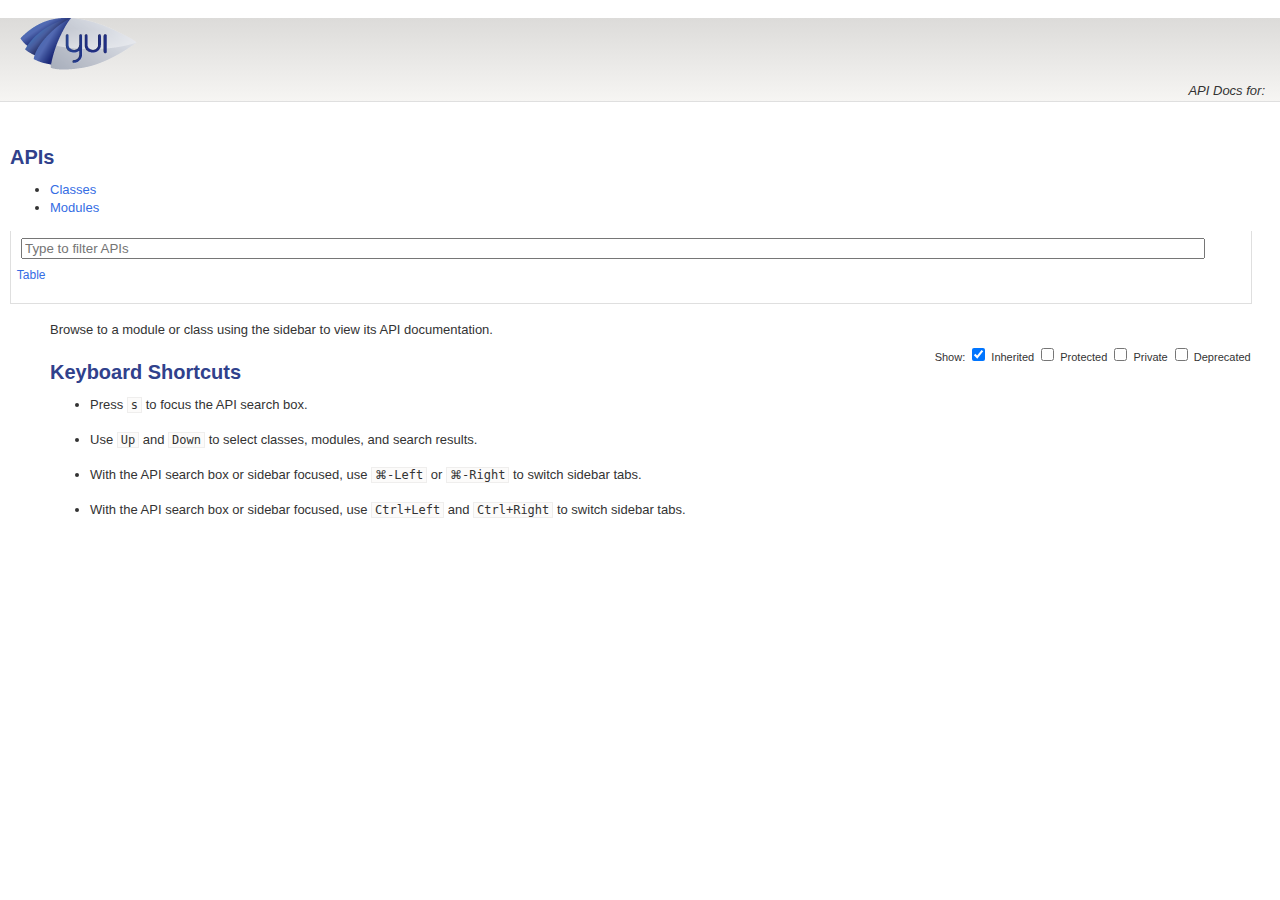
<file: out/index.html>
<!DOCTYPE html>
<html lang="en">
<head>
    <meta charset="utf-8">
    <title></title>
    <link rel="stylesheet" href="http://yui.yahooapis.com/3.9.1/build/cssgrids/cssgrids-min.css">
    <link rel="stylesheet" href="./assets/vendor/prettify/prettify-min.css">
    <link rel="stylesheet" href="./assets/css/main.css" id="site_styles">
    <link rel="shortcut icon" type="image/png" href="./assets/favicon.png">
    <script src="http://yui.yahooapis.com/combo?3.9.1/build/yui/yui-min.js"></script>
</head>
<body class="yui3-skin-sam">

<div id="doc">
    <div id="hd" class="yui3-g header">
        <div class="yui3-u-3-4">
                <h1><img src="./assets/css/logo.png" title=""></h1>
        </div>
        <div class="yui3-u-1-4 version">
            <em>API Docs for: </em>
        </div>
    </div>
    <div id="bd" class="yui3-g">

        <div class="yui3-u-1-4">
            <div id="docs-sidebar" class="sidebar apidocs">
                <div id="api-list">
                    <h2 class="off-left">APIs</h2>
                    <div id="api-tabview" class="tabview">
                        <ul class="tabs">
                            <li><a href="#api-classes">Classes</a></li>
                            <li><a href="#api-modules">Modules</a></li>
                        </ul>
                
                        <div id="api-tabview-filter">
                            <input type="search" id="api-filter" placeholder="Type to filter APIs">
                        </div>
                
                        <div id="api-tabview-panel">
                            <ul id="api-classes" class="apis classes">
                                <li><a href="./classes/Table.html">Table</a></li>
                            </ul>
                
                            <ul id="api-modules" class="apis modules">
                            </ul>
                        </div>
                    </div>
                </div>
            </div>
        </div>
        <div class="yui3-u-3-4">
                <div id="api-options">
                    Show:
                    <label for="api-show-inherited">
                        <input type="checkbox" id="api-show-inherited" checked>
                        Inherited
                    </label>
            
                    <label for="api-show-protected">
                        <input type="checkbox" id="api-show-protected">
                        Protected
                    </label>
            
                    <label for="api-show-private">
                        <input type="checkbox" id="api-show-private">
                        Private
                    </label>
                    <label for="api-show-deprecated">
                        <input type="checkbox" id="api-show-deprecated">
                        Deprecated
                    </label>
            
                </div>
            
            <div class="apidocs">
                <div id="docs-main">
                    <div class="content">
                            <div class="apidocs">
                                <div id="docs-main" class="content">
                                    <p>
                                    Browse to a module or class using the sidebar to view its API documentation.
                                    </p>
                        
                                    <h2>Keyboard Shortcuts</h2>
                        
                                    <ul>
                                        <li><p>Press <kbd>s</kbd> to focus the API search box.</p></li>
                        
                                        <li><p>Use <kbd>Up</kbd> and <kbd>Down</kbd> to select classes, modules, and search results.</p></li>
                        
                                        <li class="mac-only"><p>With the API search box or sidebar focused, use <kbd><span class="cmd">&#x2318;</span>-Left</kbd> or <kbd><span class="cmd">&#x2318;</span>-Right</kbd> to switch sidebar tabs.</p></li>
                        
                                        <li class="pc-only"><p>With the API search box or sidebar focused, use <kbd>Ctrl+Left</kbd> and <kbd>Ctrl+Right</kbd> to switch sidebar tabs.</p></li>
                                    </ul>
                                </div>
                            </div>
                        
                        
                    </div>
                </div>
            </div>
        </div>
    </div>
</div>
<script src="./assets/vendor/prettify/prettify-min.js"></script>
<script>prettyPrint();</script>
<script src="./assets/js/yui-prettify.js"></script>
<script src="./assets/../api.js"></script>
<script src="./assets/js/api-filter.js"></script>
<script src="./assets/js/api-list.js"></script>
<script src="./assets/js/api-search.js"></script>
<script src="./assets/js/apidocs.js"></script>
</body>
</html>
</file>
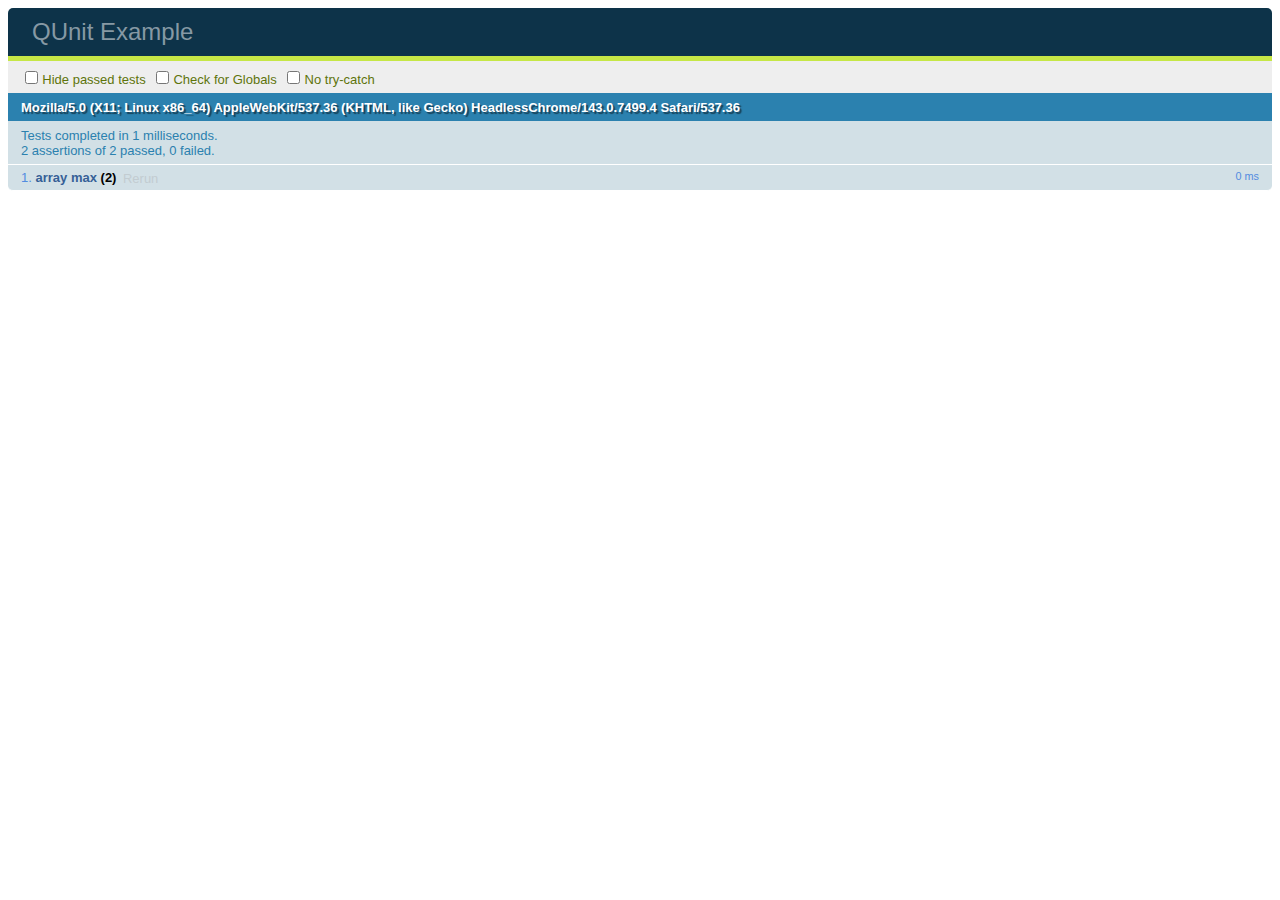
<file: test/index.html>
<!DOCTYPE html>
<html>
<head>
  <meta charset="utf-8">
  <title>QUnit Example</title>
  <link rel="stylesheet" href="./qunit.css">
</head>
<body>
  <div id="qunit"></div>
  <div id="qunit-fixture"></div>
  <script src="./qunit.js"></script>
   <script src="src.js"></script>
  <script src="task_test.js"></script>
</body>
</html>
</file>
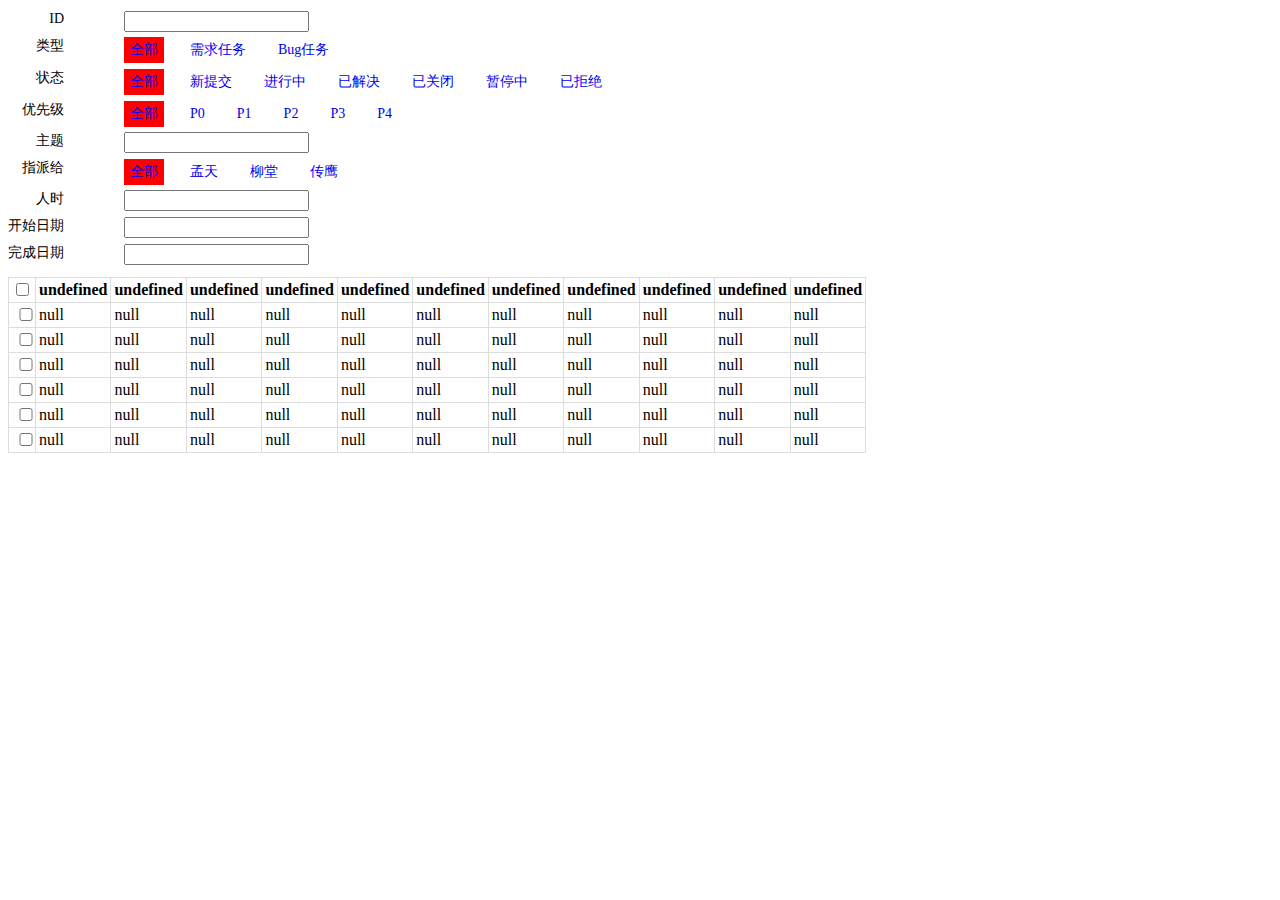
<file: lhz_table/test/index.html>
<!DOCTYPE html>
<html>
	<head>
		<meta charset="utf-8">
		<title></title>
		<script type="text/javascript" src="../../static/js/jquery.min.js"></script>
		<script type="text/javascript" src="../../lhz_table/require.js"></script>
		<script type="text/javascript" src="../../lhz_table/lhz_table.js"></script>
		<link rel="stylesheet" type="text/css" href="../../lhz_table/lhz_table.css" />
		<script>
			$(document).ready(function() {
				var tb = $("#table").lhz_table();
				//tb.refresh();
			});
		</script>
	</head>
	<body>
		<div id="table">载入中...</div>
	</body>
</html>
</file>
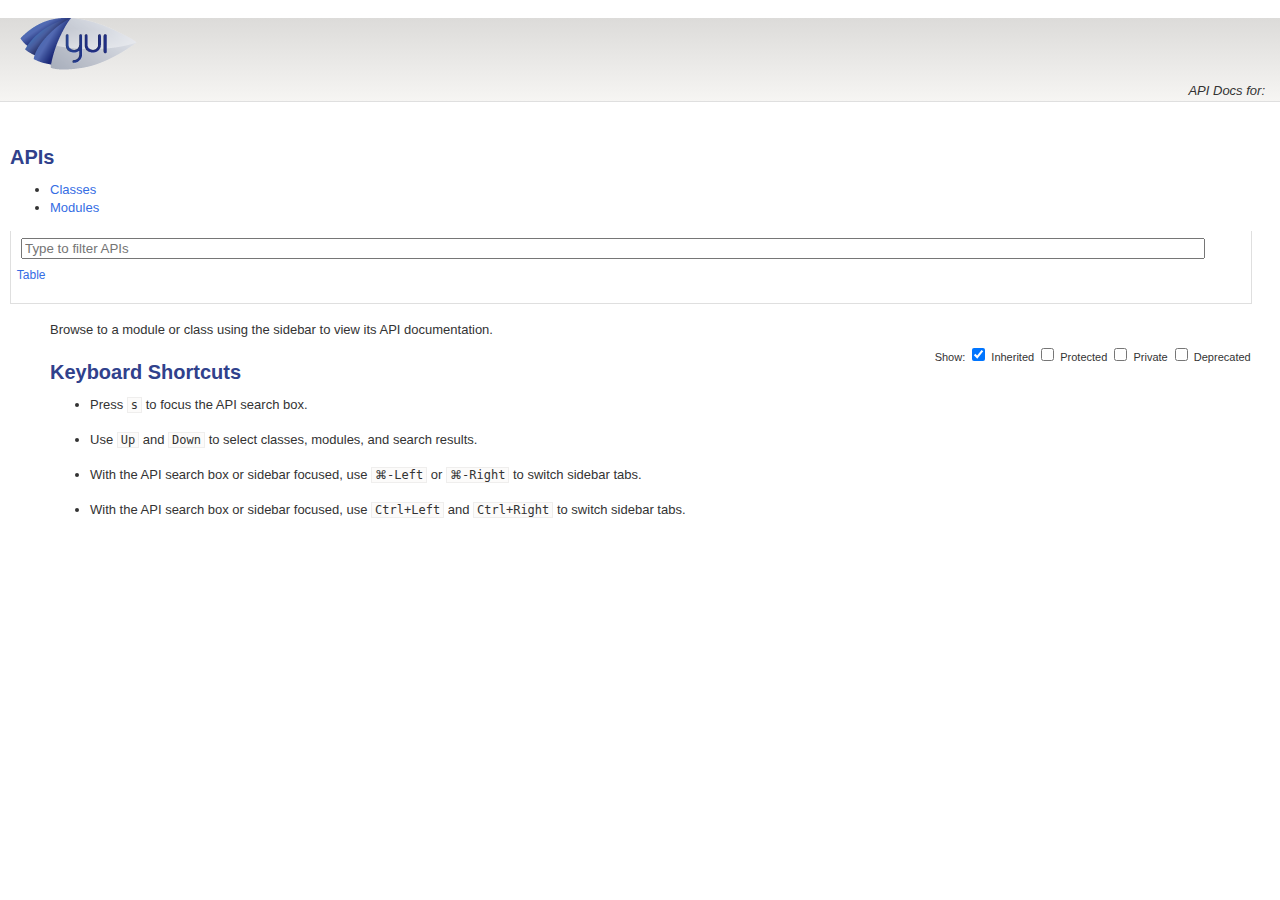
<file: out/assets/index.html>
<!doctype html>
<html>
    <head>
        <title>Redirector</title>
        <meta http-equiv="refresh" content="0;url=../">
    </head>
    <body>
        <a href="../">Click here to redirect</a>
    </body>
</html>
</file>
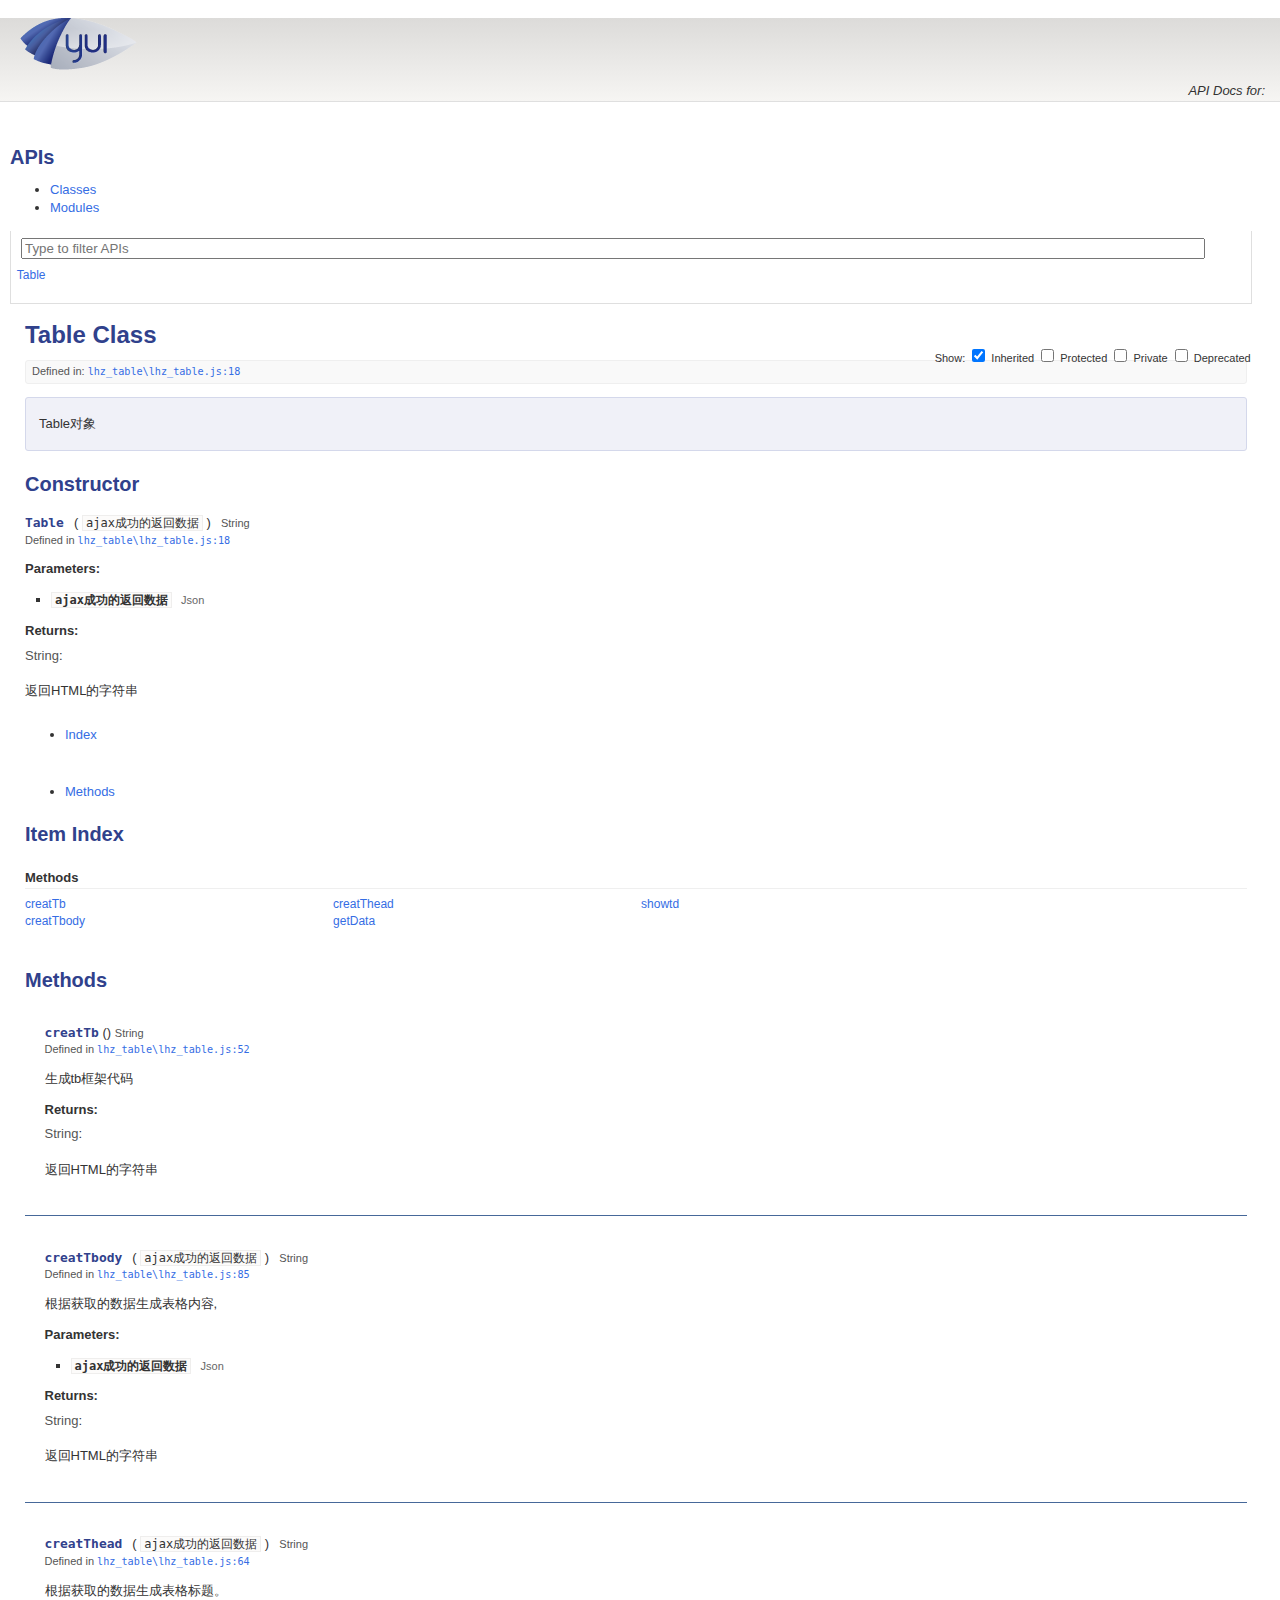
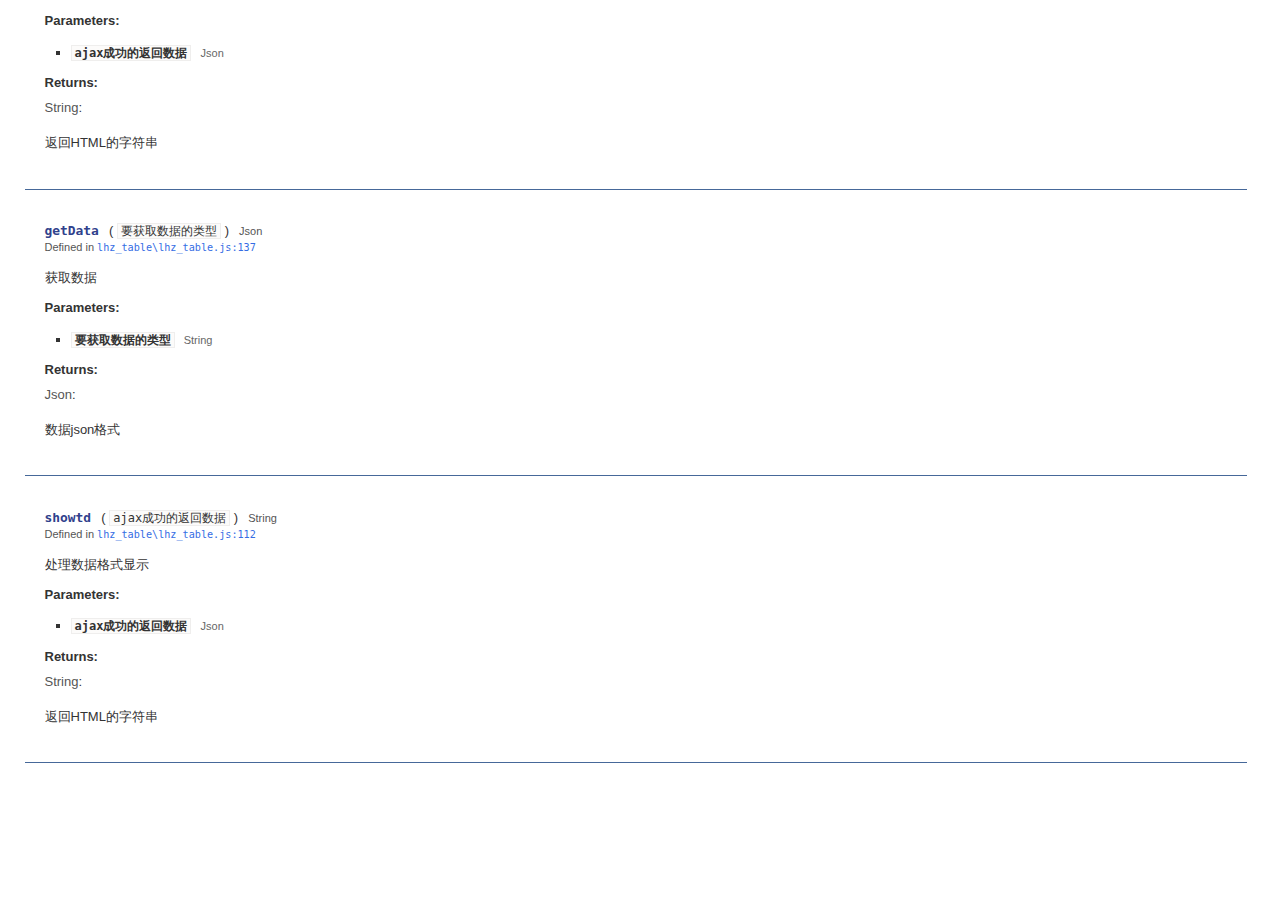
<file: out/classes/Table.html>
<!DOCTYPE html>
<html lang="en">
<head>
    <meta charset="utf-8">
    <title>Table</title>
    <link rel="stylesheet" href="http://yui.yahooapis.com/3.9.1/build/cssgrids/cssgrids-min.css">
    <link rel="stylesheet" href="../assets/vendor/prettify/prettify-min.css">
    <link rel="stylesheet" href="../assets/css/main.css" id="site_styles">
    <link rel="shortcut icon" type="image/png" href="../assets/favicon.png">
    <script src="http://yui.yahooapis.com/combo?3.9.1/build/yui/yui-min.js"></script>
</head>
<body class="yui3-skin-sam">

<div id="doc">
    <div id="hd" class="yui3-g header">
        <div class="yui3-u-3-4">
                <h1><img src="../assets/css/logo.png" title=""></h1>
        </div>
        <div class="yui3-u-1-4 version">
            <em>API Docs for: </em>
        </div>
    </div>
    <div id="bd" class="yui3-g">

        <div class="yui3-u-1-4">
            <div id="docs-sidebar" class="sidebar apidocs">
                <div id="api-list">
                    <h2 class="off-left">APIs</h2>
                    <div id="api-tabview" class="tabview">
                        <ul class="tabs">
                            <li><a href="#api-classes">Classes</a></li>
                            <li><a href="#api-modules">Modules</a></li>
                        </ul>
                
                        <div id="api-tabview-filter">
                            <input type="search" id="api-filter" placeholder="Type to filter APIs">
                        </div>
                
                        <div id="api-tabview-panel">
                            <ul id="api-classes" class="apis classes">
                                <li><a href="../classes/Table.html">Table</a></li>
                            </ul>
                
                            <ul id="api-modules" class="apis modules">
                            </ul>
                        </div>
                    </div>
                </div>
            </div>
        </div>
        <div class="yui3-u-3-4">
                <div id="api-options">
                    Show:
                    <label for="api-show-inherited">
                        <input type="checkbox" id="api-show-inherited" checked>
                        Inherited
                    </label>
            
                    <label for="api-show-protected">
                        <input type="checkbox" id="api-show-protected">
                        Protected
                    </label>
            
                    <label for="api-show-private">
                        <input type="checkbox" id="api-show-private">
                        Private
                    </label>
                    <label for="api-show-deprecated">
                        <input type="checkbox" id="api-show-deprecated">
                        Deprecated
                    </label>
            
                </div>
            
            <div class="apidocs">
                <div id="docs-main">
                    <div class="content">
                        <h1>Table Class</h1>
                        <div class="box meta">
                        
                        
                                <div class="foundat">
                                    Defined in: <a href="../files/lhz_table_lhz_table.js.html#l18"><code>lhz_table\lhz_table.js:18</code></a>
                                </div>
                        
                        
                        </div>
                        
                        
                        <div class="box intro">
                            <p>Table对象</p>
                        
                        </div>
                        
                            <div class="constructor">
                                <h2>Constructor</h2>
                                <div id="method_Table" class="method item">
                                    <h3 class="name"><code>Table</code></h3>
                                
                                        <div class="args">
                                            <span class="paren">(</span><ul class="args-list inline commas">
                                                <li class="arg">
                                                        <code>ajax成功的返回数据</code>
                                                </li>
                                            </ul><span class="paren">)</span>
                                        </div>
                                
                                        <span class="returns-inline">
                                            <span class="type">String</span>
                                        </span>
                                
                                
                                
                                
                                
                                
                                
                                    <div class="meta">
                                                <p>
                                                Defined in
                                        <a href="../files/lhz_table_lhz_table.js.html#l18"><code>lhz_table\lhz_table.js:18</code></a>
                                        </p>
                                
                                
                                
                                    </div>
                                
                                    <div class="description">
                                        
                                    </div>
                                
                                        <div class="params">
                                            <h4>Parameters:</h4>
                                
                                            <ul class="params-list">
                                                <li class="param">
                                                        <code class="param-name">ajax成功的返回数据</code>
                                                        <span class="type">Json</span>
                                
                                
                                                    <div class="param-description">
                                                         
                                                    </div>
                                
                                                </li>
                                            </ul>
                                        </div>
                                
                                        <div class="returns">
                                            <h4>Returns:</h4>
                                
                                            <div class="returns-description">
                                                        <span class="type">String</span>:
                                                    <p>返回HTML的字符串</p>
                                
                                            </div>
                                        </div>
                                
                                </div>
                            </div>
                        
                        <div id="classdocs" class="tabview">
                            <ul class="api-class-tabs">
                                <li class="api-class-tab index"><a href="#index">Index</a></li>
                        
                                    <li class="api-class-tab methods"><a href="#methods">Methods</a></li>
                            </ul>
                        
                            <div>
                                <div id="index" class="api-class-tabpanel index">
                                    <h2 class="off-left">Item Index</h2>
                        
                                        <div class="index-section methods">
                                            <h3>Methods</h3>
                        
                                            <ul class="index-list methods">
                                                    <li class="index-item method">
                                                        <a href="#method_creatTb">creatTb</a>
                        
                                                    </li>
                                                    <li class="index-item method">
                                                        <a href="#method_creatTbody">creatTbody</a>
                        
                                                    </li>
                                                    <li class="index-item method">
                                                        <a href="#method_creatThead">creatThead</a>
                        
                                                    </li>
                                                    <li class="index-item method">
                                                        <a href="#method_getData">getData</a>
                        
                                                    </li>
                                                    <li class="index-item method">
                                                        <a href="#method_showtd">showtd</a>
                        
                                                    </li>
                                            </ul>
                                        </div>
                        
                        
                        
                                </div>
                        
                                    <div id="methods" class="api-class-tabpanel">
                                        <h2 class="off-left">Methods</h2>
                        
                                            <div id="method_creatTb" class="method item">
                                                <h3 class="name"><code>creatTb</code></h3>
                                            
                                                    <span class="paren">()</span>
                                            
                                                    <span class="returns-inline">
                                                        <span class="type">String</span>
                                                    </span>
                                            
                                            
                                            
                                            
                                            
                                            
                                            
                                                <div class="meta">
                                                            <p>
                                                            Defined in
                                                    <a href="../files/lhz_table_lhz_table.js.html#l52"><code>lhz_table\lhz_table.js:52</code></a>
                                                    </p>
                                            
                                            
                                            
                                                </div>
                                            
                                                <div class="description">
                                                    <p>生成tb框架代码</p>
                                            
                                                </div>
                                            
                                            
                                                    <div class="returns">
                                                        <h4>Returns:</h4>
                                            
                                                        <div class="returns-description">
                                                                    <span class="type">String</span>:
                                                                <p>返回HTML的字符串</p>
                                            
                                                        </div>
                                                    </div>
                                            
                                            </div>
                                            <div id="method_creatTbody" class="method item">
                                                <h3 class="name"><code>creatTbody</code></h3>
                                            
                                                    <div class="args">
                                                        <span class="paren">(</span><ul class="args-list inline commas">
                                                            <li class="arg">
                                                                    <code>ajax成功的返回数据</code>
                                                            </li>
                                                        </ul><span class="paren">)</span>
                                                    </div>
                                            
                                                    <span class="returns-inline">
                                                        <span class="type">String</span>
                                                    </span>
                                            
                                            
                                            
                                            
                                            
                                            
                                            
                                                <div class="meta">
                                                            <p>
                                                            Defined in
                                                    <a href="../files/lhz_table_lhz_table.js.html#l85"><code>lhz_table\lhz_table.js:85</code></a>
                                                    </p>
                                            
                                            
                                            
                                                </div>
                                            
                                                <div class="description">
                                                    <p>根据获取的数据生成表格内容,</p>
                                            
                                                </div>
                                            
                                                    <div class="params">
                                                        <h4>Parameters:</h4>
                                            
                                                        <ul class="params-list">
                                                            <li class="param">
                                                                    <code class="param-name">ajax成功的返回数据</code>
                                                                    <span class="type">Json</span>
                                            
                                            
                                                                <div class="param-description">
                                                                     
                                                                </div>
                                            
                                                            </li>
                                                        </ul>
                                                    </div>
                                            
                                                    <div class="returns">
                                                        <h4>Returns:</h4>
                                            
                                                        <div class="returns-description">
                                                                    <span class="type">String</span>:
                                                                <p>返回HTML的字符串</p>
                                            
                                                        </div>
                                                    </div>
                                            
                                            </div>
                                            <div id="method_creatThead" class="method item">
                                                <h3 class="name"><code>creatThead</code></h3>
                                            
                                                    <div class="args">
                                                        <span class="paren">(</span><ul class="args-list inline commas">
                                                            <li class="arg">
                                                                    <code>ajax成功的返回数据</code>
                                                            </li>
                                                        </ul><span class="paren">)</span>
                                                    </div>
                                            
                                                    <span class="returns-inline">
                                                        <span class="type">String</span>
                                                    </span>
                                            
                                            
                                            
                                            
                                            
                                            
                                            
                                                <div class="meta">
                                                            <p>
                                                            Defined in
                                                    <a href="../files/lhz_table_lhz_table.js.html#l64"><code>lhz_table\lhz_table.js:64</code></a>
                                                    </p>
                                            
                                            
                                            
                                                </div>
                                            
                                                <div class="description">
                                                    <p>根据获取的数据生成表格标题。</p>
                                            
                                                </div>
                                            
                                                    <div class="params">
                                                        <h4>Parameters:</h4>
                                            
                                                        <ul class="params-list">
                                                            <li class="param">
                                                                    <code class="param-name">ajax成功的返回数据</code>
                                                                    <span class="type">Json</span>
                                            
                                            
                                                                <div class="param-description">
                                                                     
                                                                </div>
                                            
                                                            </li>
                                                        </ul>
                                                    </div>
                                            
                                                    <div class="returns">
                                                        <h4>Returns:</h4>
                                            
                                                        <div class="returns-description">
                                                                    <span class="type">String</span>:
                                                                <p>返回HTML的字符串</p>
                                            
                                                        </div>
                                                    </div>
                                            
                                            </div>
                                            <div id="method_getData" class="method item">
                                                <h3 class="name"><code>getData</code></h3>
                                            
                                                    <div class="args">
                                                        <span class="paren">(</span><ul class="args-list inline commas">
                                                            <li class="arg">
                                                                    <code>要获取数据的类型</code>
                                                            </li>
                                                        </ul><span class="paren">)</span>
                                                    </div>
                                            
                                                    <span class="returns-inline">
                                                        <span class="type">Json</span>
                                                    </span>
                                            
                                            
                                            
                                            
                                            
                                            
                                            
                                                <div class="meta">
                                                            <p>
                                                            Defined in
                                                    <a href="../files/lhz_table_lhz_table.js.html#l137"><code>lhz_table\lhz_table.js:137</code></a>
                                                    </p>
                                            
                                            
                                            
                                                </div>
                                            
                                                <div class="description">
                                                    <p>获取数据</p>
                                            
                                                </div>
                                            
                                                    <div class="params">
                                                        <h4>Parameters:</h4>
                                            
                                                        <ul class="params-list">
                                                            <li class="param">
                                                                    <code class="param-name">要获取数据的类型</code>
                                                                    <span class="type">String</span>
                                            
                                            
                                                                <div class="param-description">
                                                                     
                                                                </div>
                                            
                                                            </li>
                                                        </ul>
                                                    </div>
                                            
                                                    <div class="returns">
                                                        <h4>Returns:</h4>
                                            
                                                        <div class="returns-description">
                                                                    <span class="type">Json</span>:
                                                                <p>数据json格式</p>
                                            
                                                        </div>
                                                    </div>
                                            
                                            </div>
                                            <div id="method_showtd" class="method item">
                                                <h3 class="name"><code>showtd</code></h3>
                                            
                                                    <div class="args">
                                                        <span class="paren">(</span><ul class="args-list inline commas">
                                                            <li class="arg">
                                                                    <code>ajax成功的返回数据</code>
                                                            </li>
                                                        </ul><span class="paren">)</span>
                                                    </div>
                                            
                                                    <span class="returns-inline">
                                                        <span class="type">String</span>
                                                    </span>
                                            
                                            
                                            
                                            
                                            
                                            
                                            
                                                <div class="meta">
                                                            <p>
                                                            Defined in
                                                    <a href="../files/lhz_table_lhz_table.js.html#l112"><code>lhz_table\lhz_table.js:112</code></a>
                                                    </p>
                                            
                                            
                                            
                                                </div>
                                            
                                                <div class="description">
                                                    <p>处理数据格式显示</p>
                                            
                                                </div>
                                            
                                                    <div class="params">
                                                        <h4>Parameters:</h4>
                                            
                                                        <ul class="params-list">
                                                            <li class="param">
                                                                    <code class="param-name">ajax成功的返回数据</code>
                                                                    <span class="type">Json</span>
                                            
                                            
                                                                <div class="param-description">
                                                                     
                                                                </div>
                                            
                                                            </li>
                                                        </ul>
                                                    </div>
                                            
                                                    <div class="returns">
                                                        <h4>Returns:</h4>
                                            
                                                        <div class="returns-description">
                                                                    <span class="type">String</span>:
                                                                <p>返回HTML的字符串</p>
                                            
                                                        </div>
                                                    </div>
                                            
                                            </div>
                                    </div>
                        
                        
                        
                            </div>
                        </div>
                    </div>
                </div>
            </div>
        </div>
    </div>
</div>
<script src="../assets/vendor/prettify/prettify-min.js"></script>
<script>prettyPrint();</script>
<script src="../assets/js/yui-prettify.js"></script>
<script src="../assets/../api.js"></script>
<script src="../assets/js/api-filter.js"></script>
<script src="../assets/js/api-list.js"></script>
<script src="../assets/js/api-search.js"></script>
<script src="../assets/js/apidocs.js"></script>
</body>
</html>
</file>
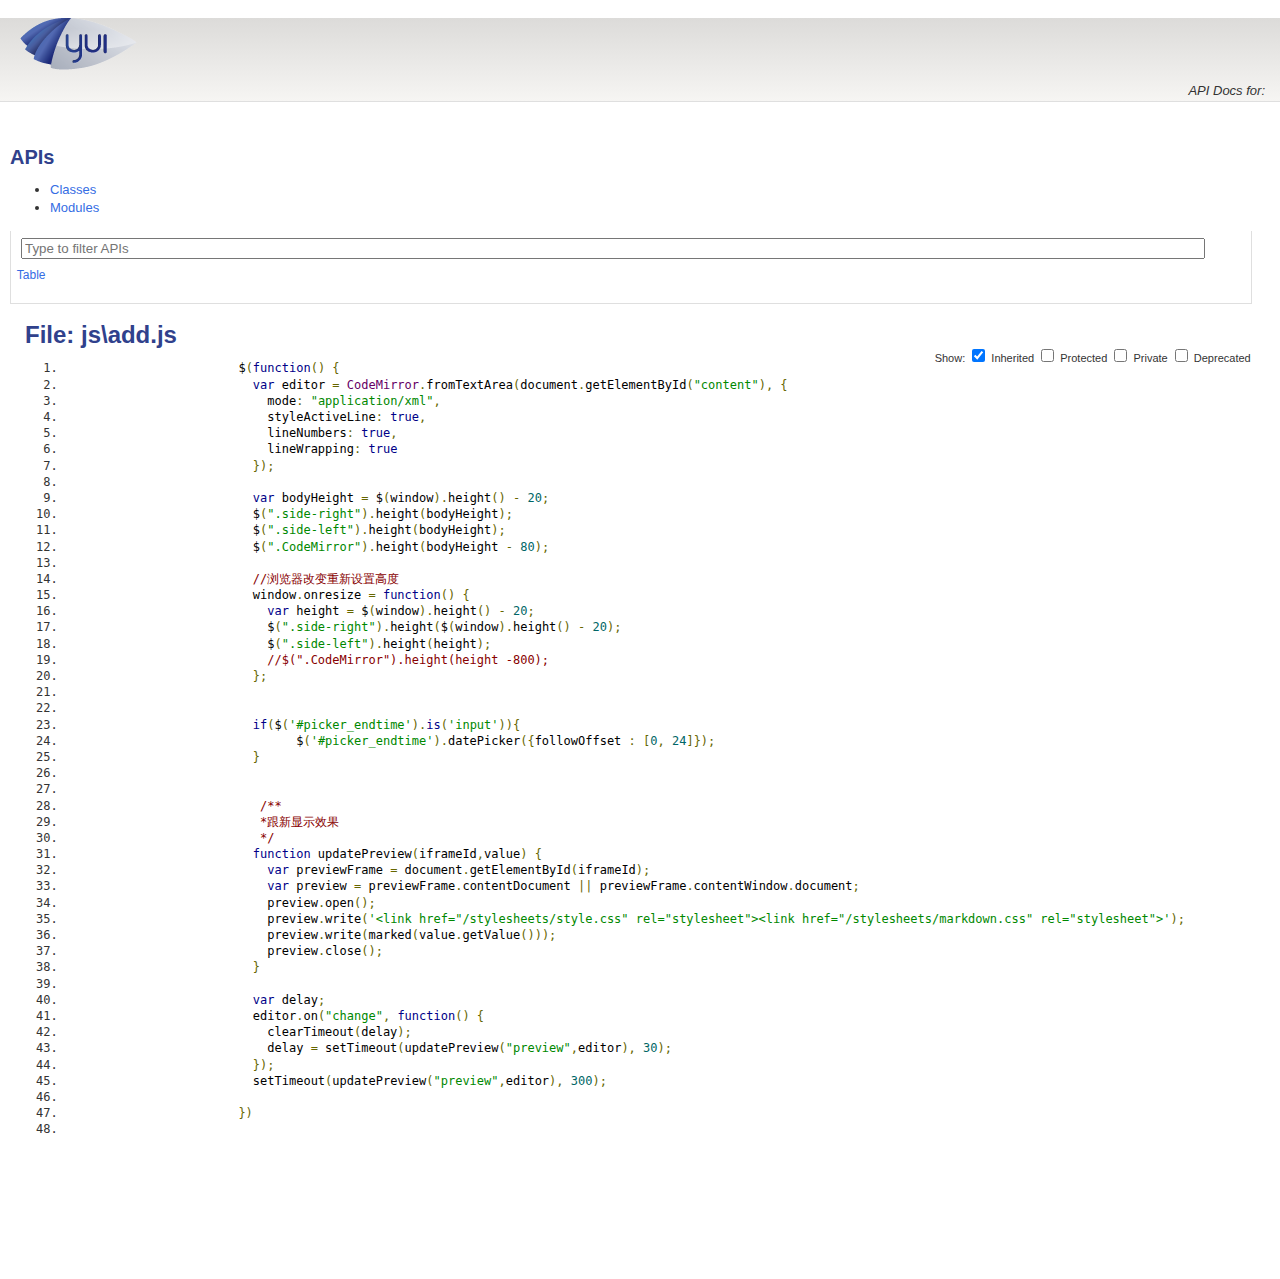
<file: out/files/js_add.js.html>
<!DOCTYPE html>
<html lang="en">
<head>
    <meta charset="utf-8">
    <title>js\add.js</title>
    <link rel="stylesheet" href="http://yui.yahooapis.com/3.9.1/build/cssgrids/cssgrids-min.css">
    <link rel="stylesheet" href="../assets/vendor/prettify/prettify-min.css">
    <link rel="stylesheet" href="../assets/css/main.css" id="site_styles">
    <link rel="shortcut icon" type="image/png" href="../assets/favicon.png">
    <script src="http://yui.yahooapis.com/combo?3.9.1/build/yui/yui-min.js"></script>
</head>
<body class="yui3-skin-sam">

<div id="doc">
    <div id="hd" class="yui3-g header">
        <div class="yui3-u-3-4">
                <h1><img src="../assets/css/logo.png" title=""></h1>
        </div>
        <div class="yui3-u-1-4 version">
            <em>API Docs for: </em>
        </div>
    </div>
    <div id="bd" class="yui3-g">

        <div class="yui3-u-1-4">
            <div id="docs-sidebar" class="sidebar apidocs">
                <div id="api-list">
                    <h2 class="off-left">APIs</h2>
                    <div id="api-tabview" class="tabview">
                        <ul class="tabs">
                            <li><a href="#api-classes">Classes</a></li>
                            <li><a href="#api-modules">Modules</a></li>
                        </ul>
                
                        <div id="api-tabview-filter">
                            <input type="search" id="api-filter" placeholder="Type to filter APIs">
                        </div>
                
                        <div id="api-tabview-panel">
                            <ul id="api-classes" class="apis classes">
                                <li><a href="../classes/Table.html">Table</a></li>
                            </ul>
                
                            <ul id="api-modules" class="apis modules">
                            </ul>
                        </div>
                    </div>
                </div>
            </div>
        </div>
        <div class="yui3-u-3-4">
                <div id="api-options">
                    Show:
                    <label for="api-show-inherited">
                        <input type="checkbox" id="api-show-inherited" checked>
                        Inherited
                    </label>
            
                    <label for="api-show-protected">
                        <input type="checkbox" id="api-show-protected">
                        Protected
                    </label>
            
                    <label for="api-show-private">
                        <input type="checkbox" id="api-show-private">
                        Private
                    </label>
                    <label for="api-show-deprecated">
                        <input type="checkbox" id="api-show-deprecated">
                        Deprecated
                    </label>
            
                </div>
            
            <div class="apidocs">
                <div id="docs-main">
                    <div class="content">
                        <h1 class="file-heading">File: js\add.js</h1>
                        
                        <div class="file">
                            <pre class="code prettyprint linenums">
                        $(function() {
                          var editor = CodeMirror.fromTextArea(document.getElementById(&quot;content&quot;), {
                            mode: &quot;application/xml&quot;,
                            styleActiveLine: true,
                            lineNumbers: true,
                            lineWrapping: true
                          });
                        
                          var bodyHeight = $(window).height() - 20;
                          $(&quot;.side-right&quot;).height(bodyHeight);
                          $(&quot;.side-left&quot;).height(bodyHeight);
                          $(&quot;.CodeMirror&quot;).height(bodyHeight - 80);
                        
                          //浏览器改变重新设置高度
                          window.onresize = function() {
                            var height = $(window).height() - 20;
                            $(&quot;.side-right&quot;).height($(window).height() - 20);
                            $(&quot;.side-left&quot;).height(height);
                            //$(&quot;.CodeMirror&quot;).height(height -800);
                          };
                        
                        
                          if($(&#x27;#picker_endtime&#x27;).is(&#x27;input&#x27;)){
                         	$(&#x27;#picker_endtime&#x27;).datePicker({followOffset : [0, 24]});
                          }
                        
                         
                           /**
                           *跟新显示效果
                           */
                          function updatePreview(iframeId,value) {
                            var previewFrame = document.getElementById(iframeId);
                            var preview = previewFrame.contentDocument || previewFrame.contentWindow.document;
                            preview.open();
                            preview.write(&#x27;&lt;link href=&quot;/stylesheets/style.css&quot; rel=&quot;stylesheet&quot;&gt;&lt;link href=&quot;/stylesheets/markdown.css&quot; rel=&quot;stylesheet&quot;&gt;&#x27;);
                            preview.write(marked(value.getValue()));
                            preview.close();
                          }
                        
                          var delay;
                          editor.on(&quot;change&quot;, function() {
                            clearTimeout(delay);
                            delay = setTimeout(updatePreview(&quot;preview&quot;,editor), 30);
                          });
                          setTimeout(updatePreview(&quot;preview&quot;,editor), 300);
                        
                        })
                            </pre>
                        </div>
                    </div>
                </div>
            </div>
        </div>
    </div>
</div>
<script src="../assets/vendor/prettify/prettify-min.js"></script>
<script>prettyPrint();</script>
<script src="../assets/js/yui-prettify.js"></script>
<script src="../assets/../api.js"></script>
<script src="../assets/js/api-filter.js"></script>
<script src="../assets/js/api-list.js"></script>
<script src="../assets/js/api-search.js"></script>
<script src="../assets/js/apidocs.js"></script>
</body>
</html>
</file>
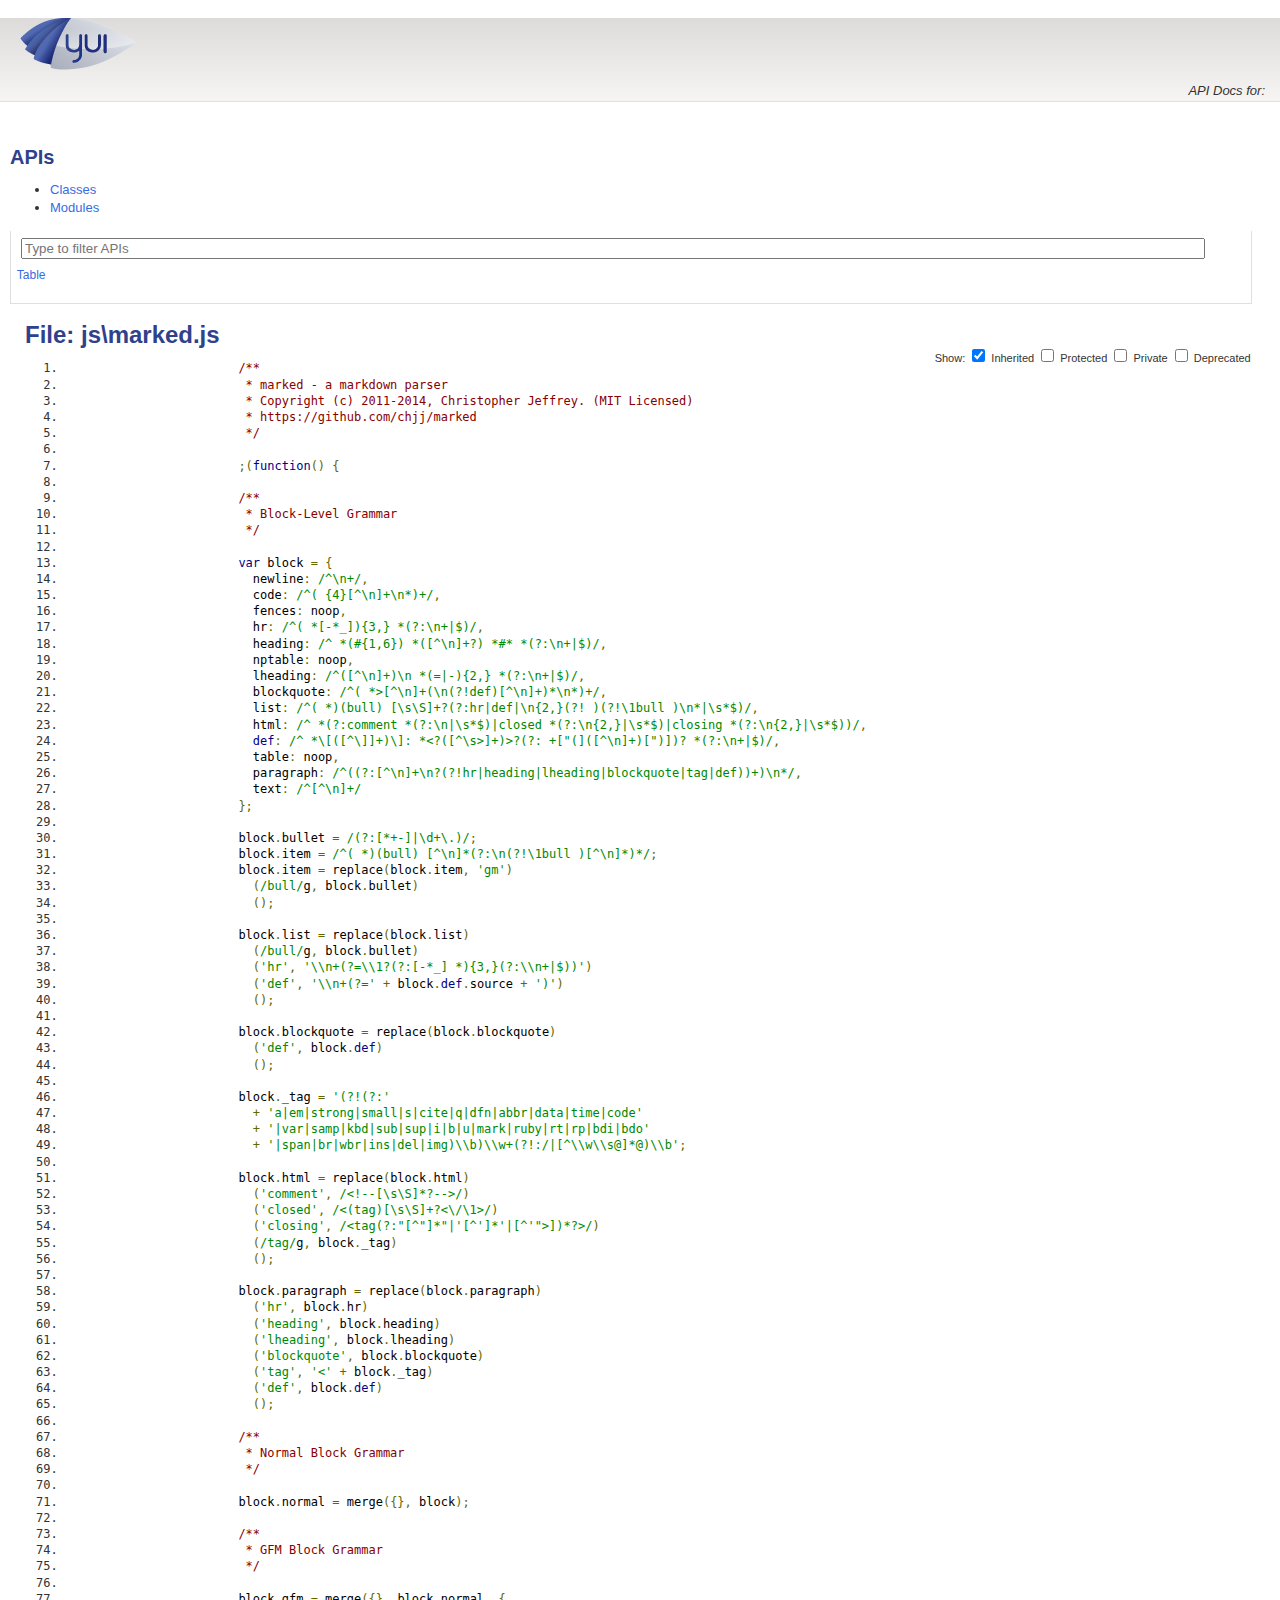
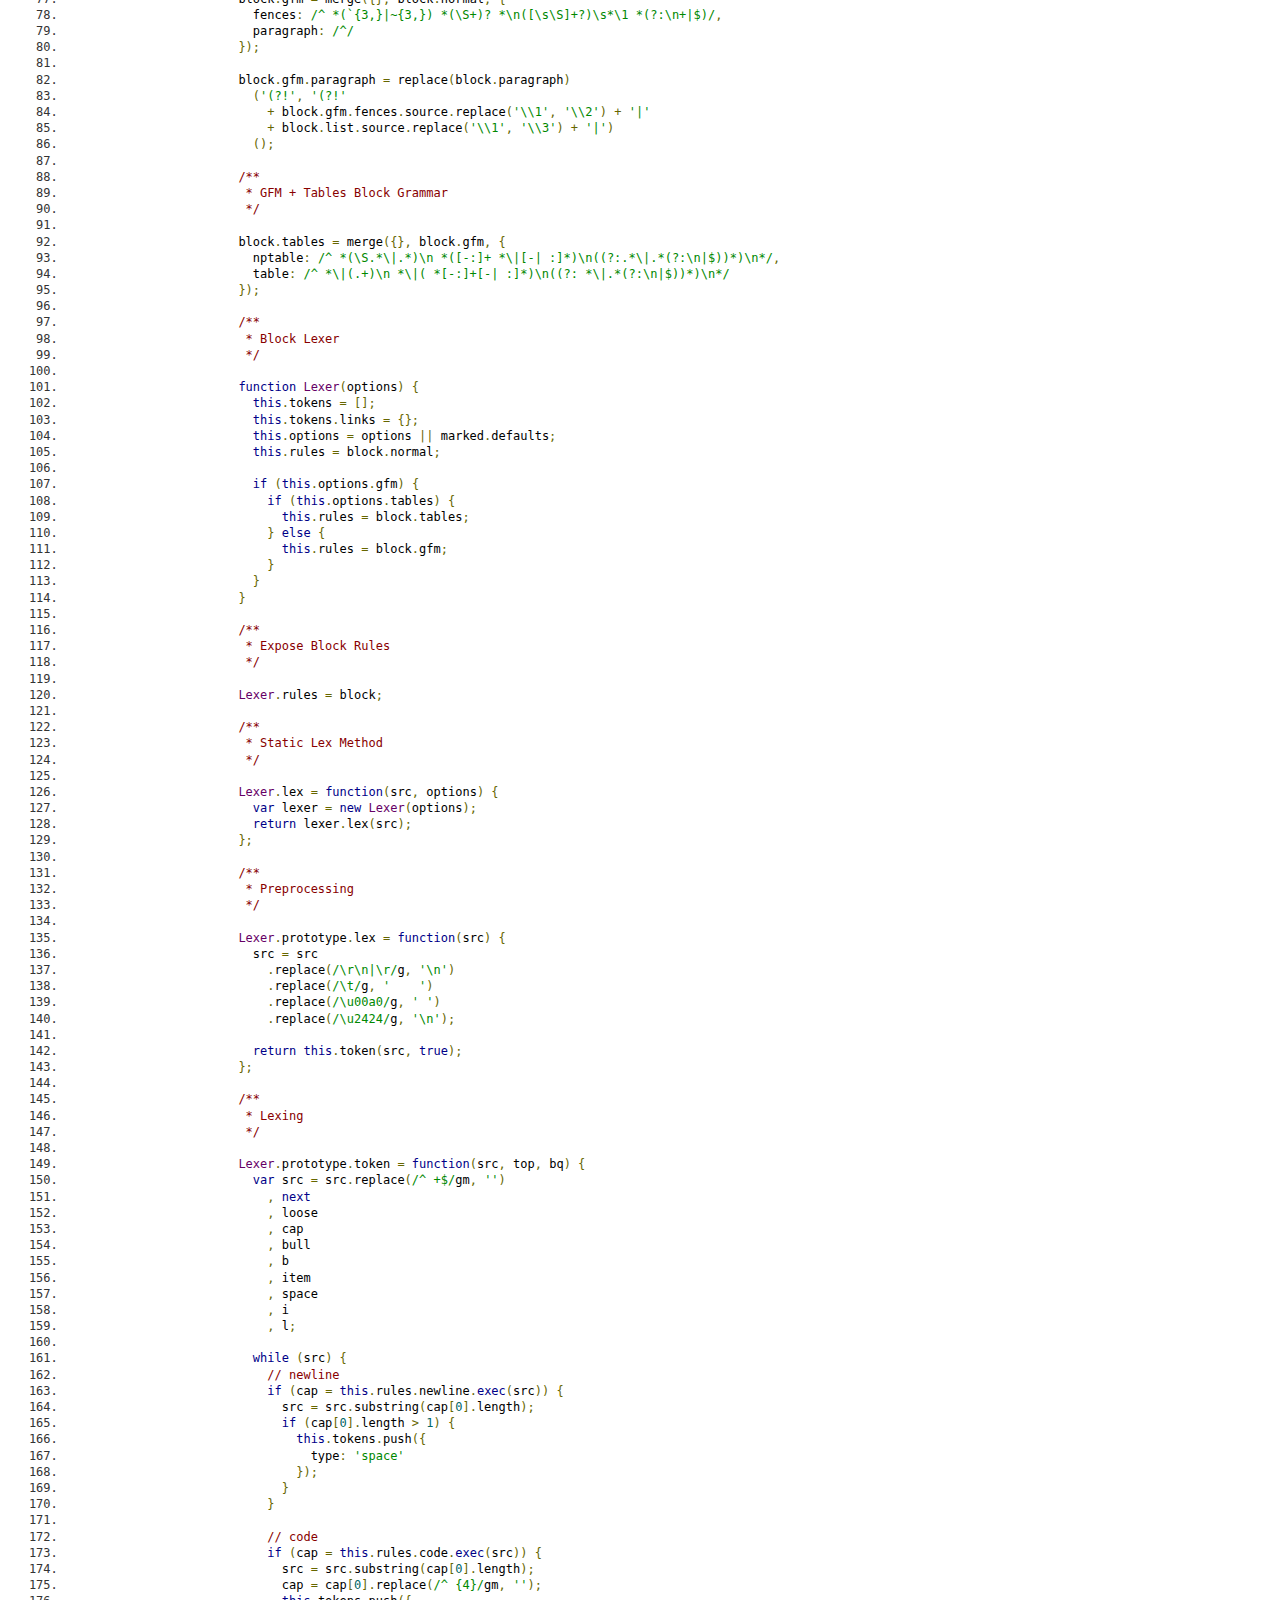
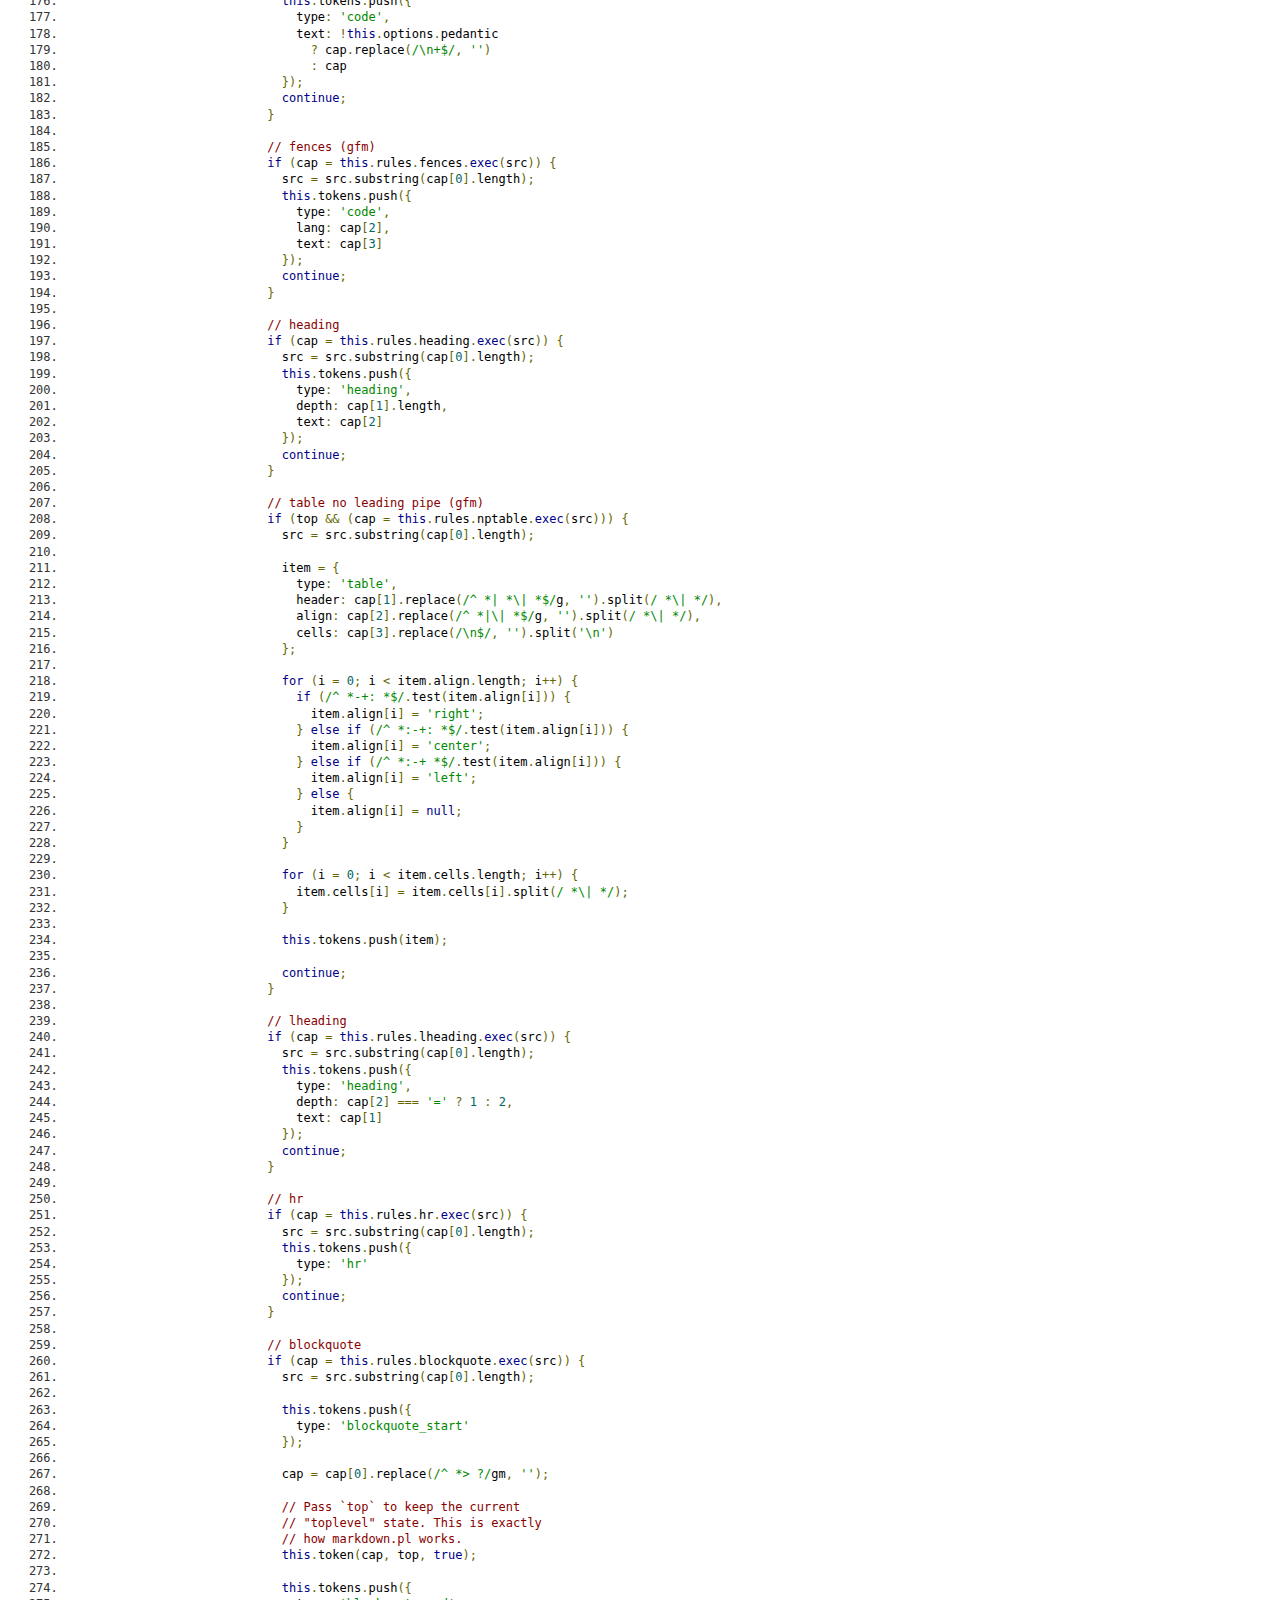
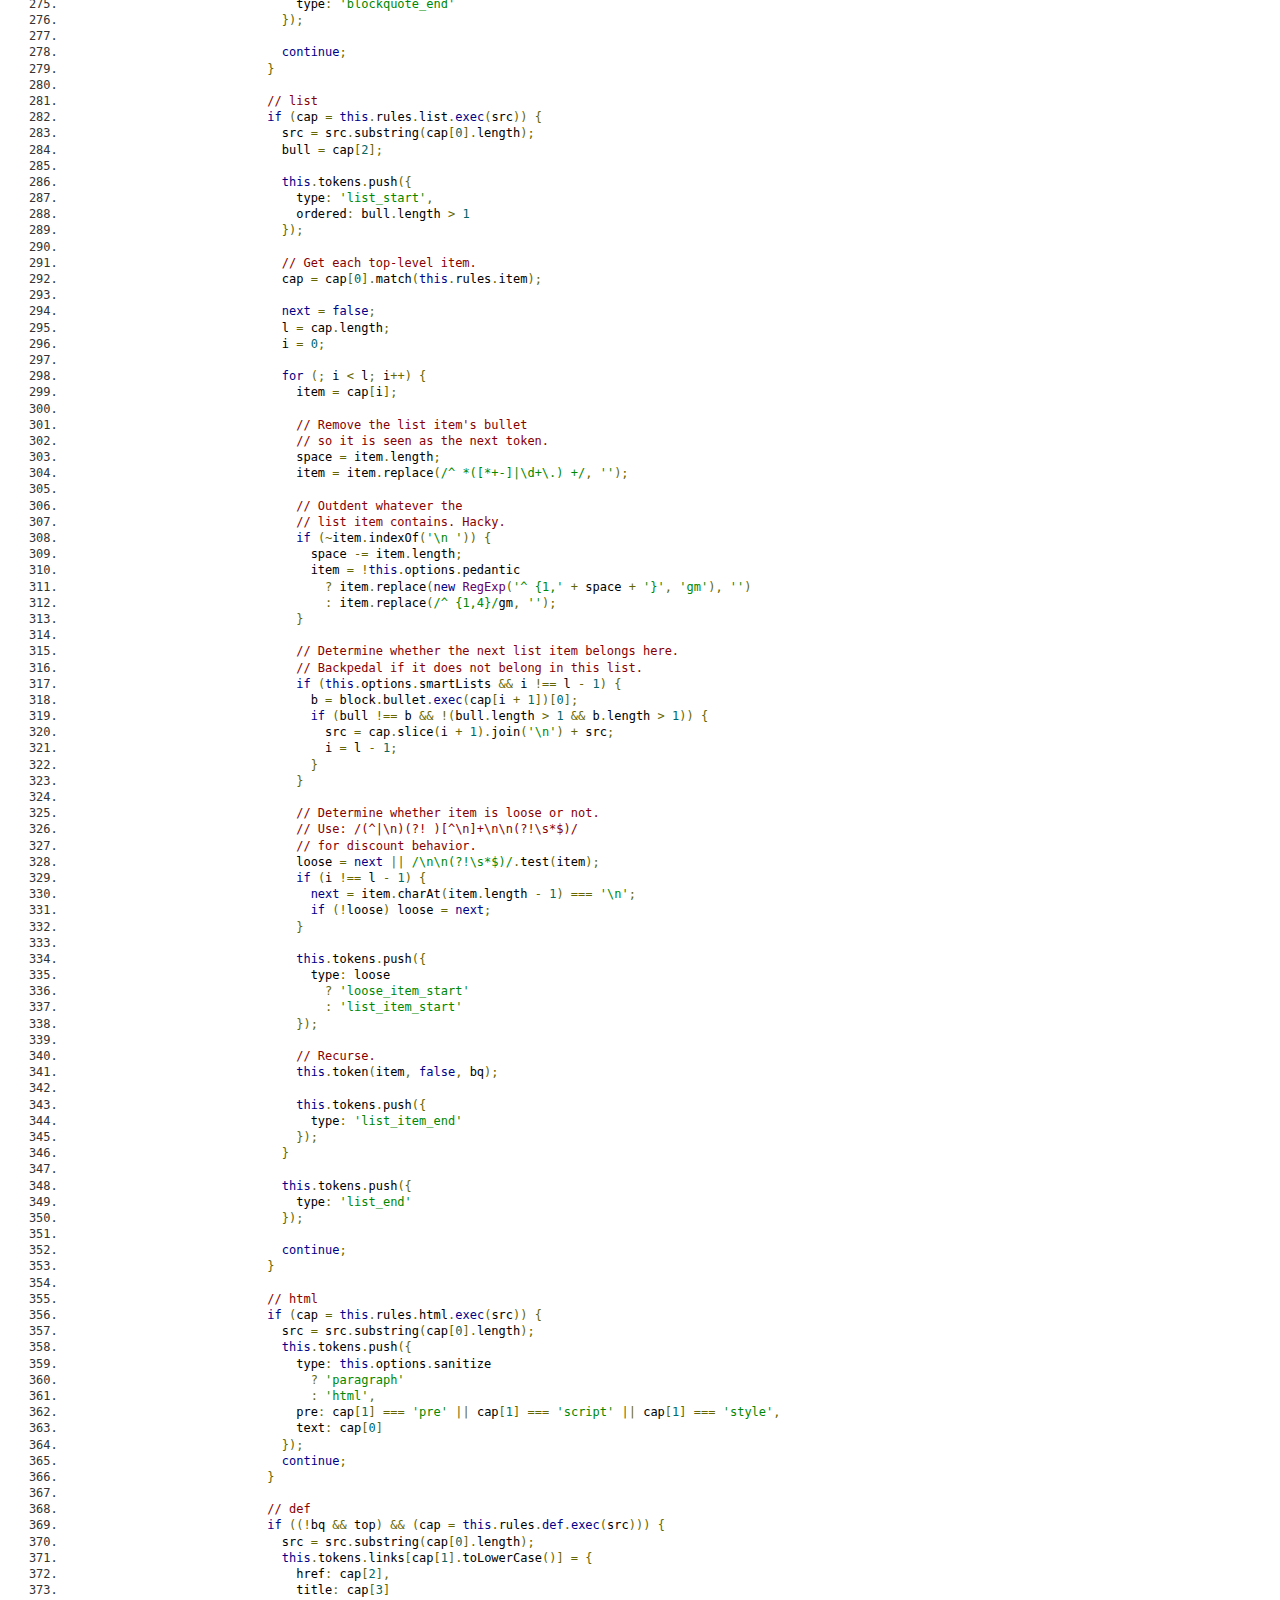
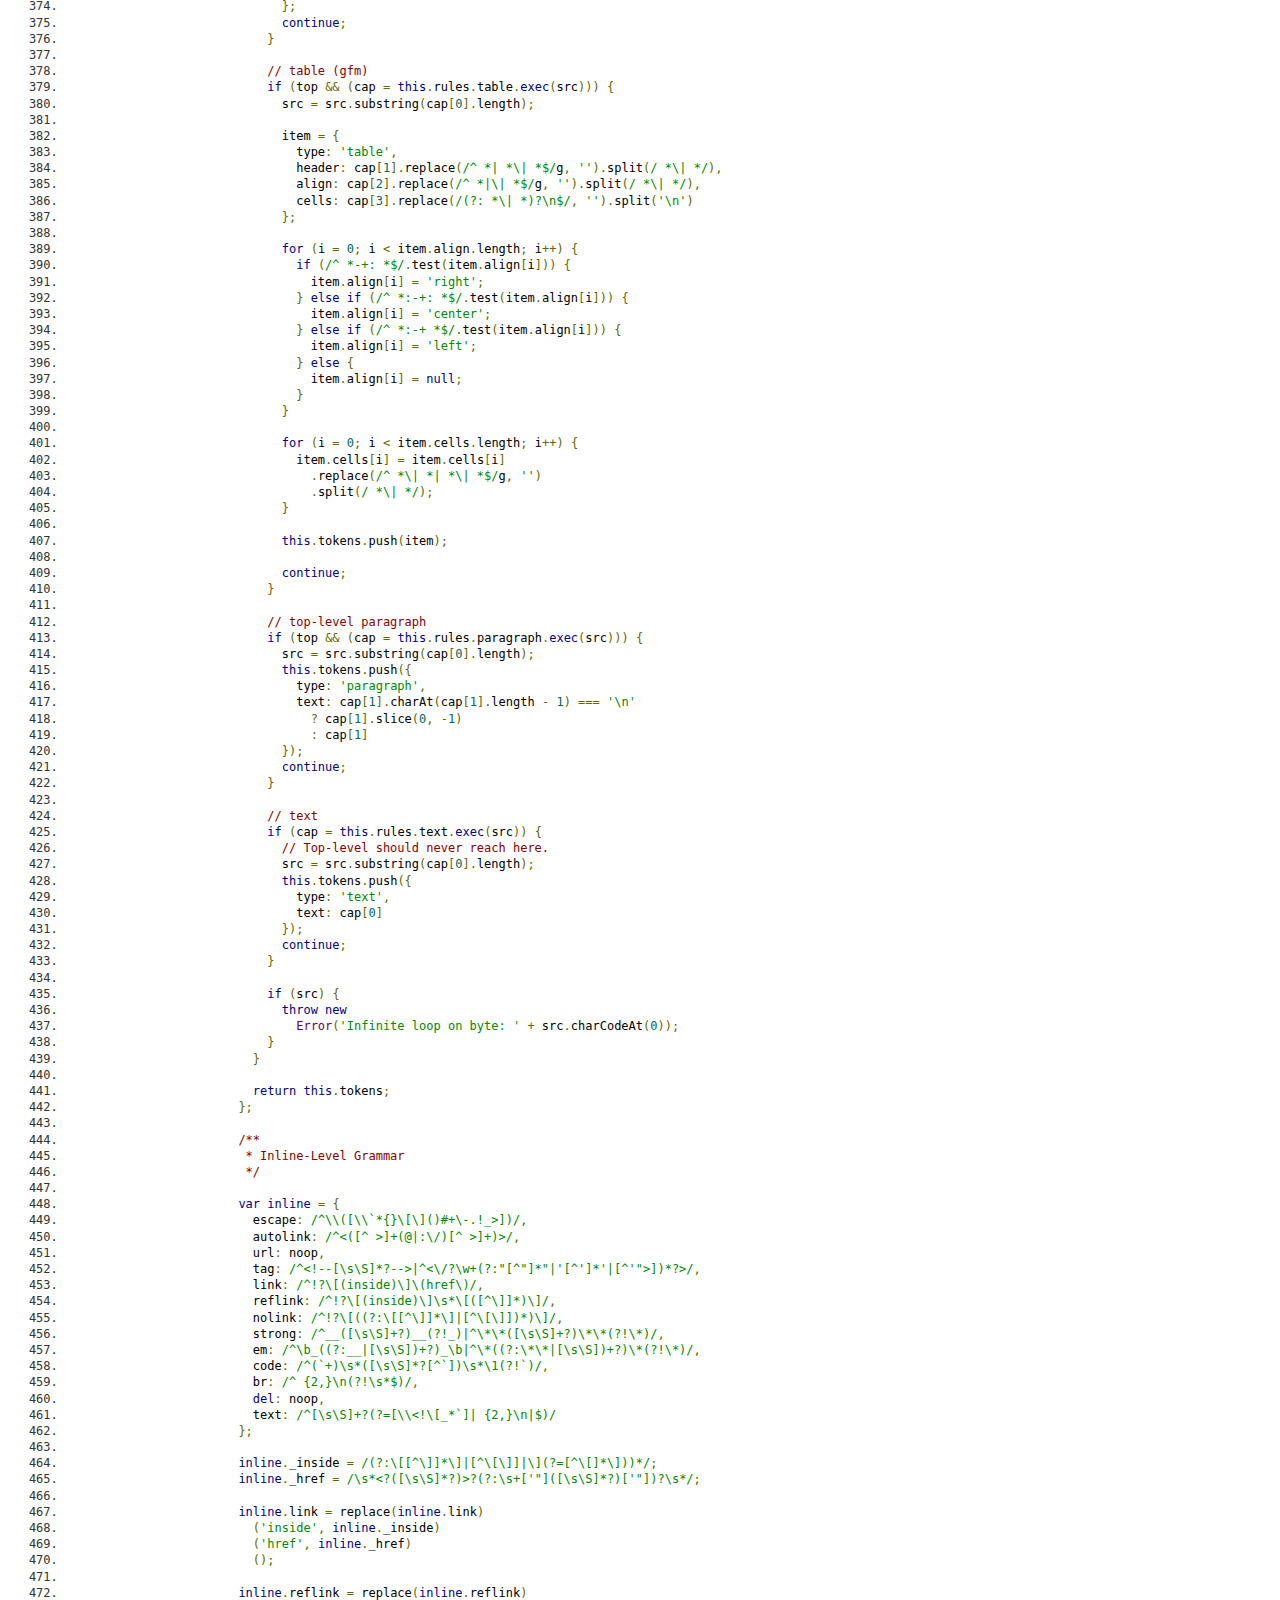
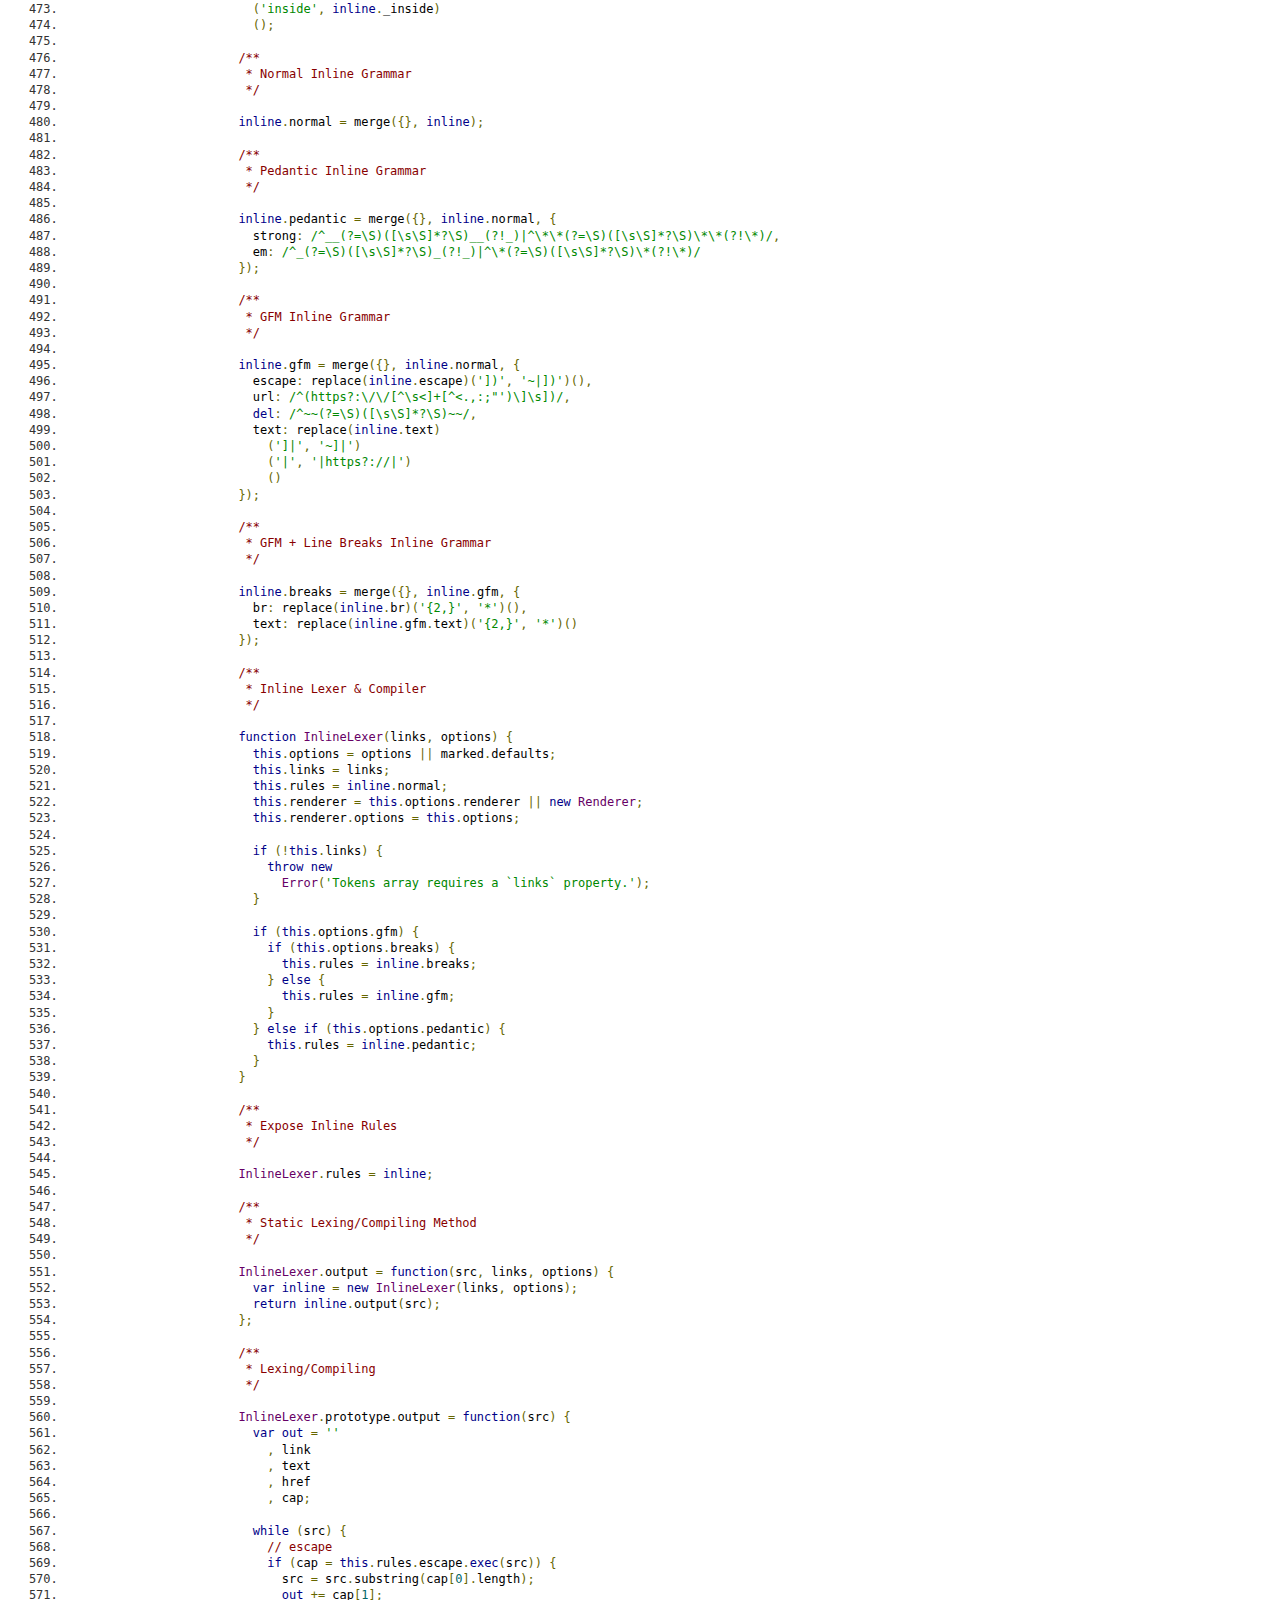
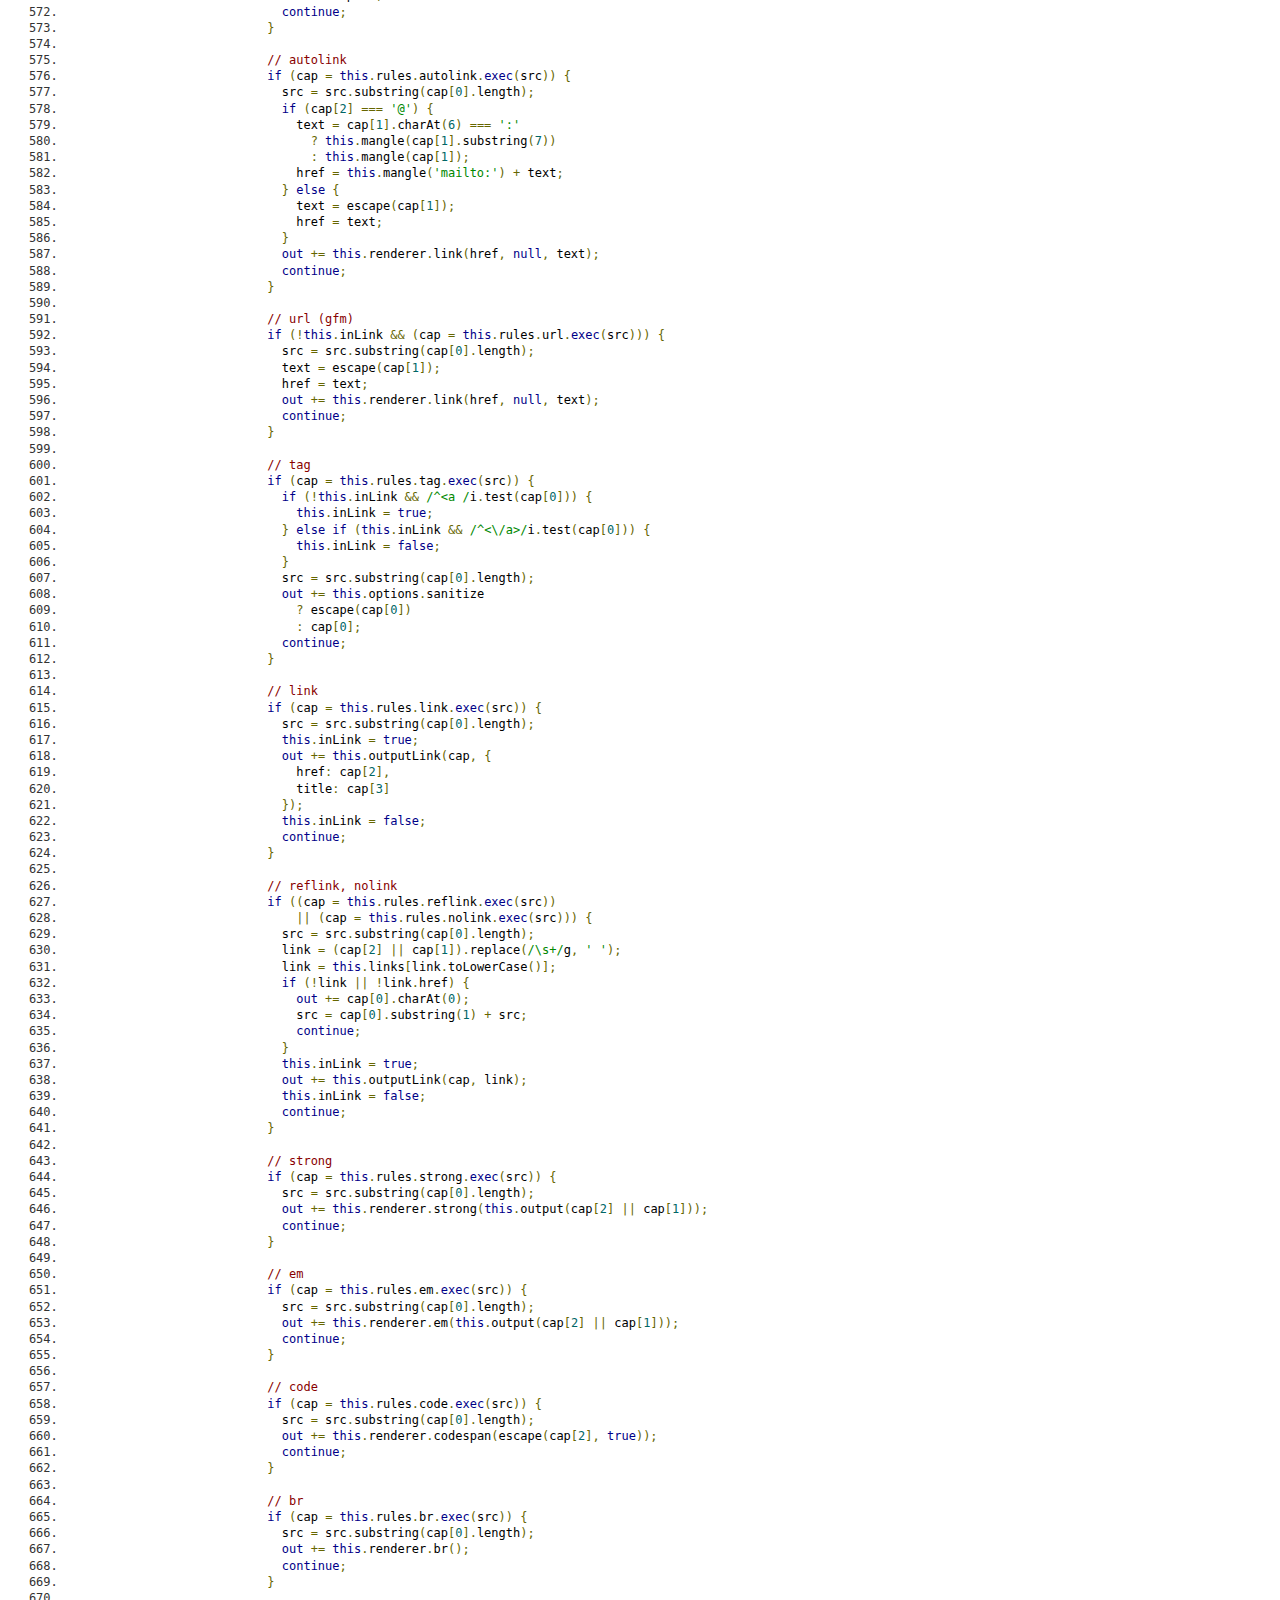
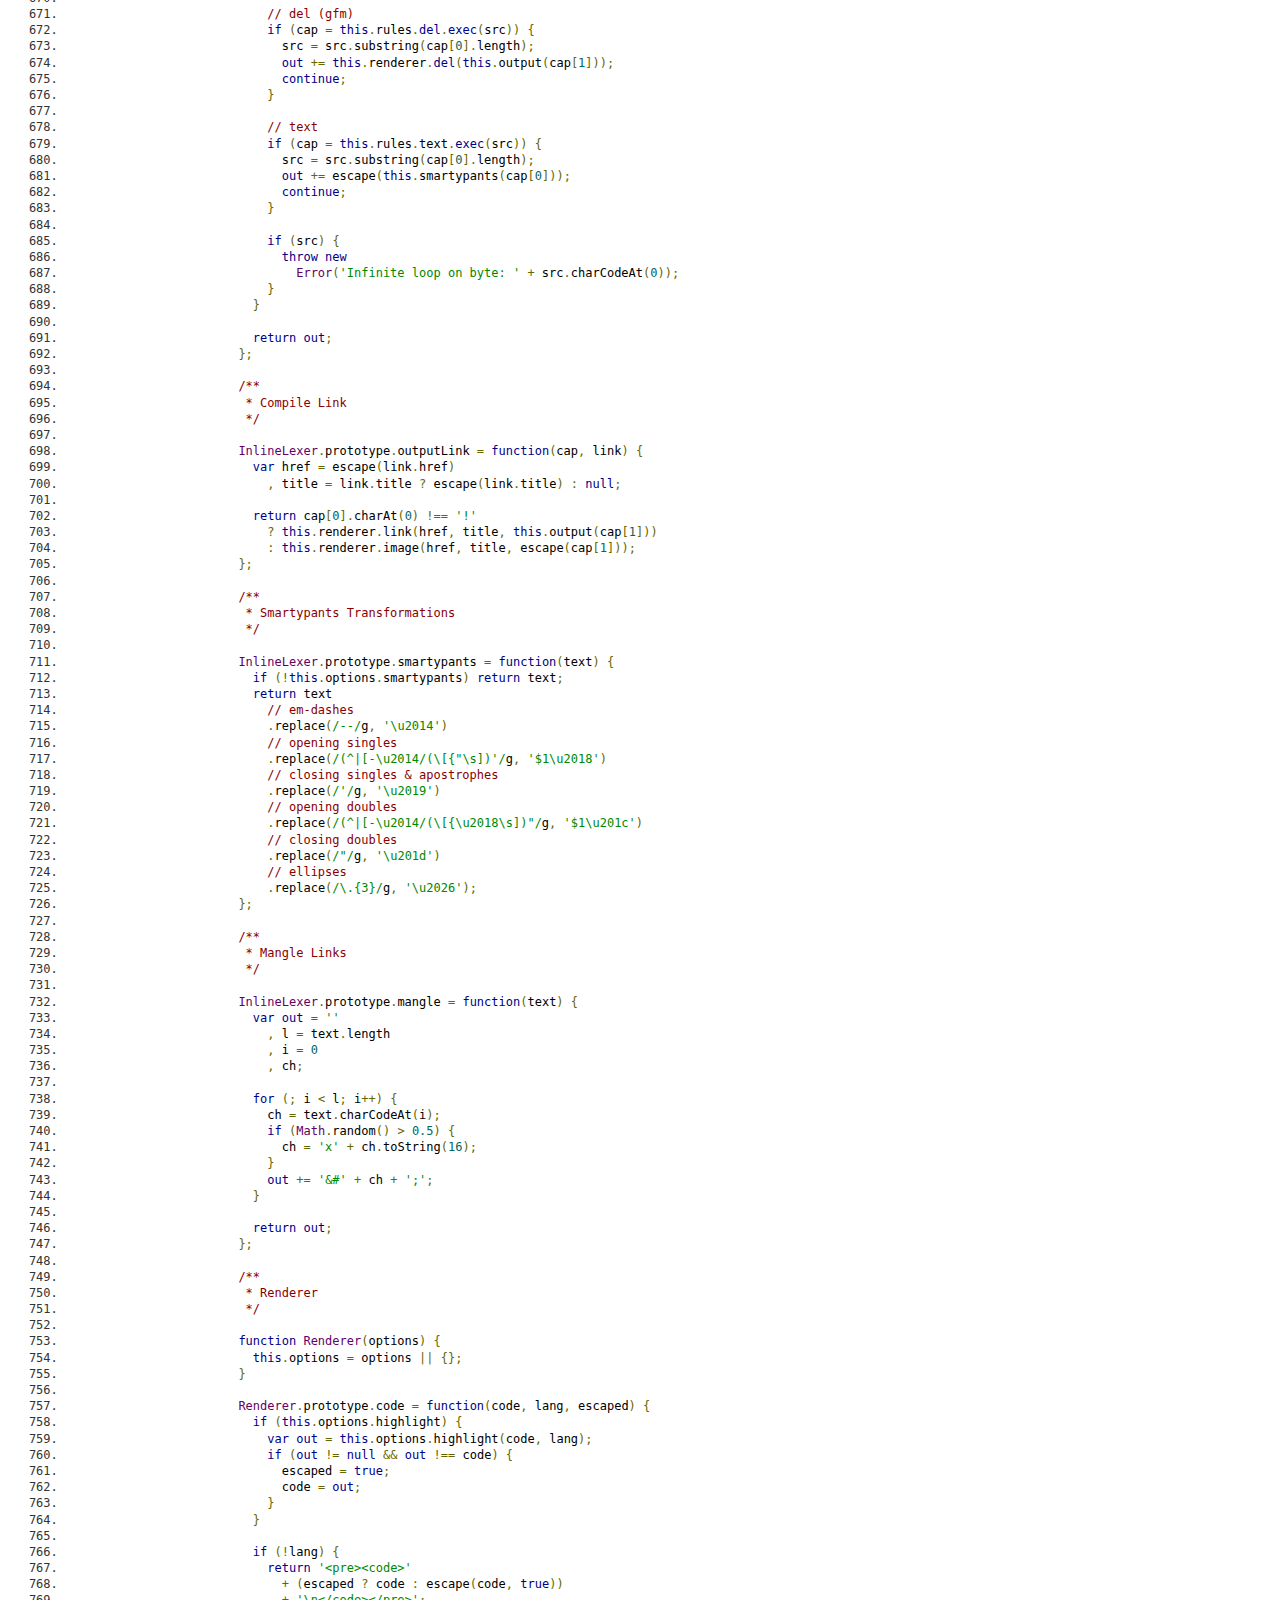
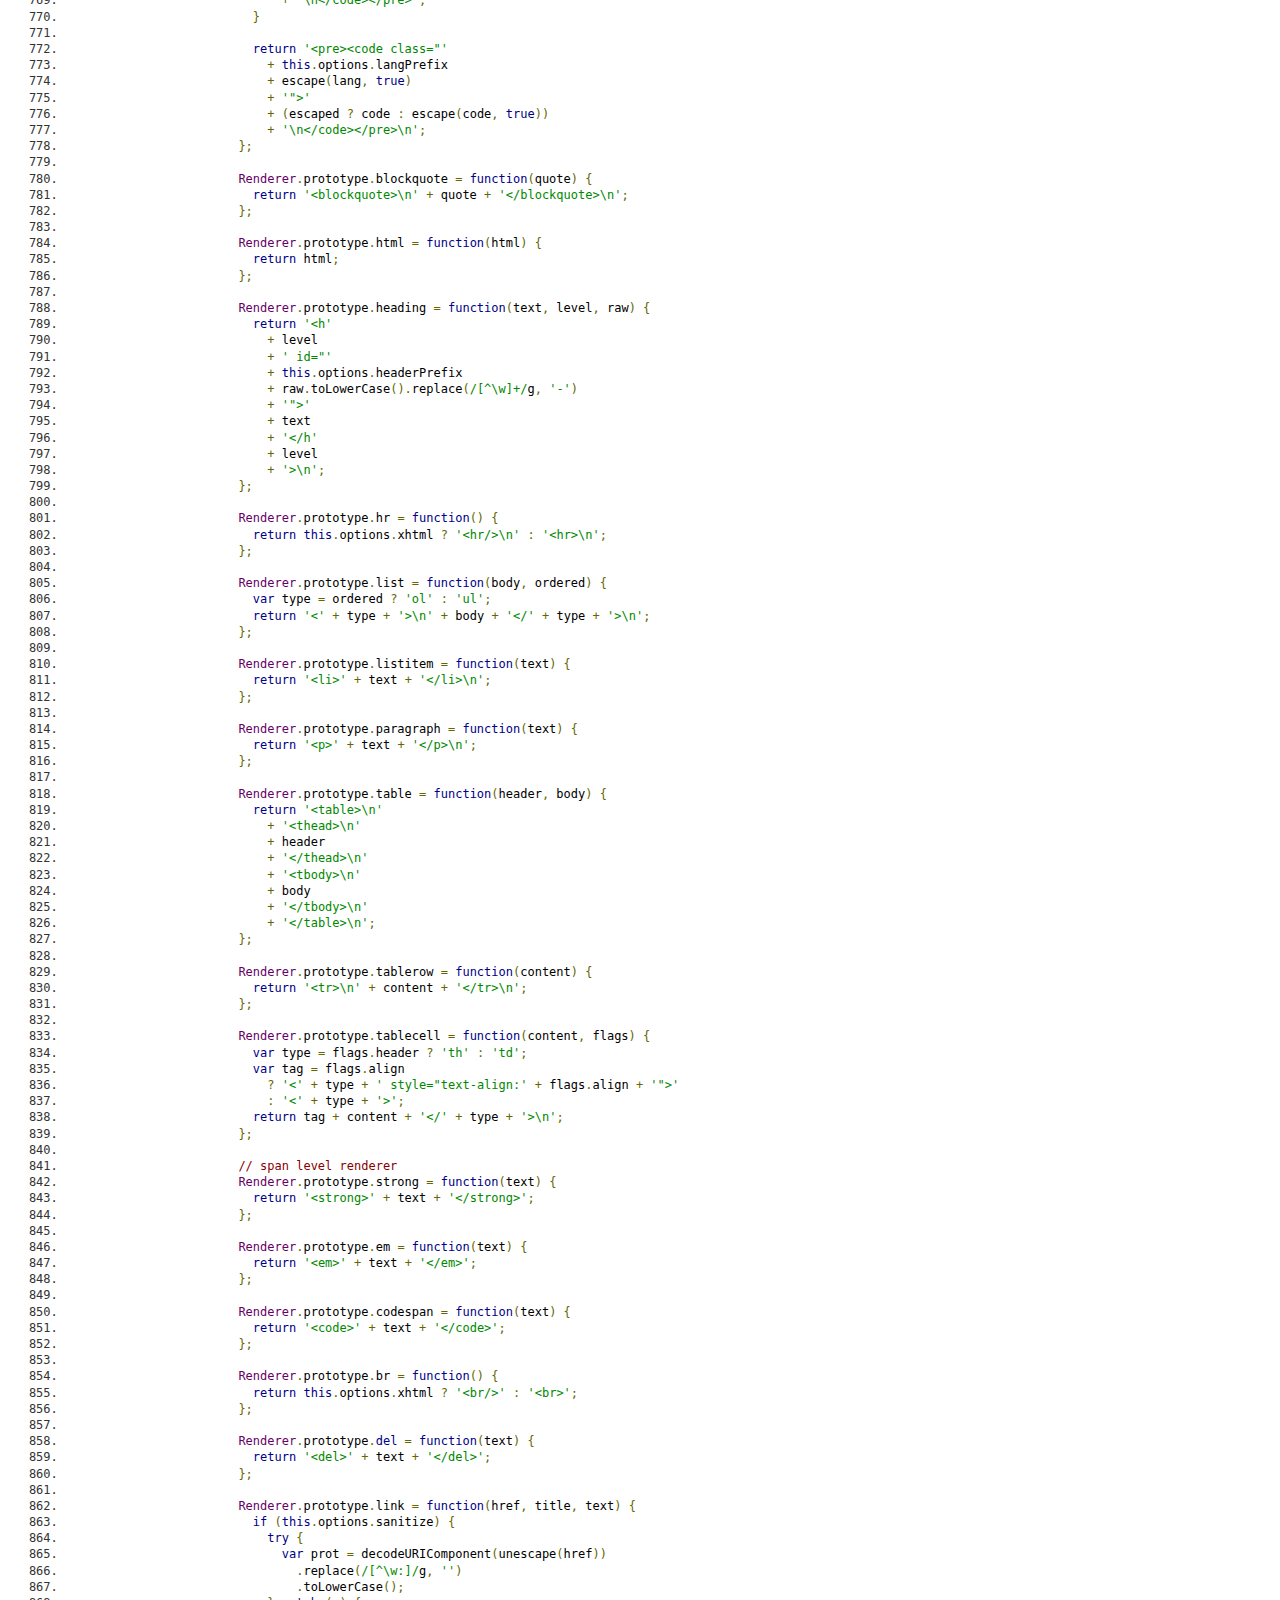
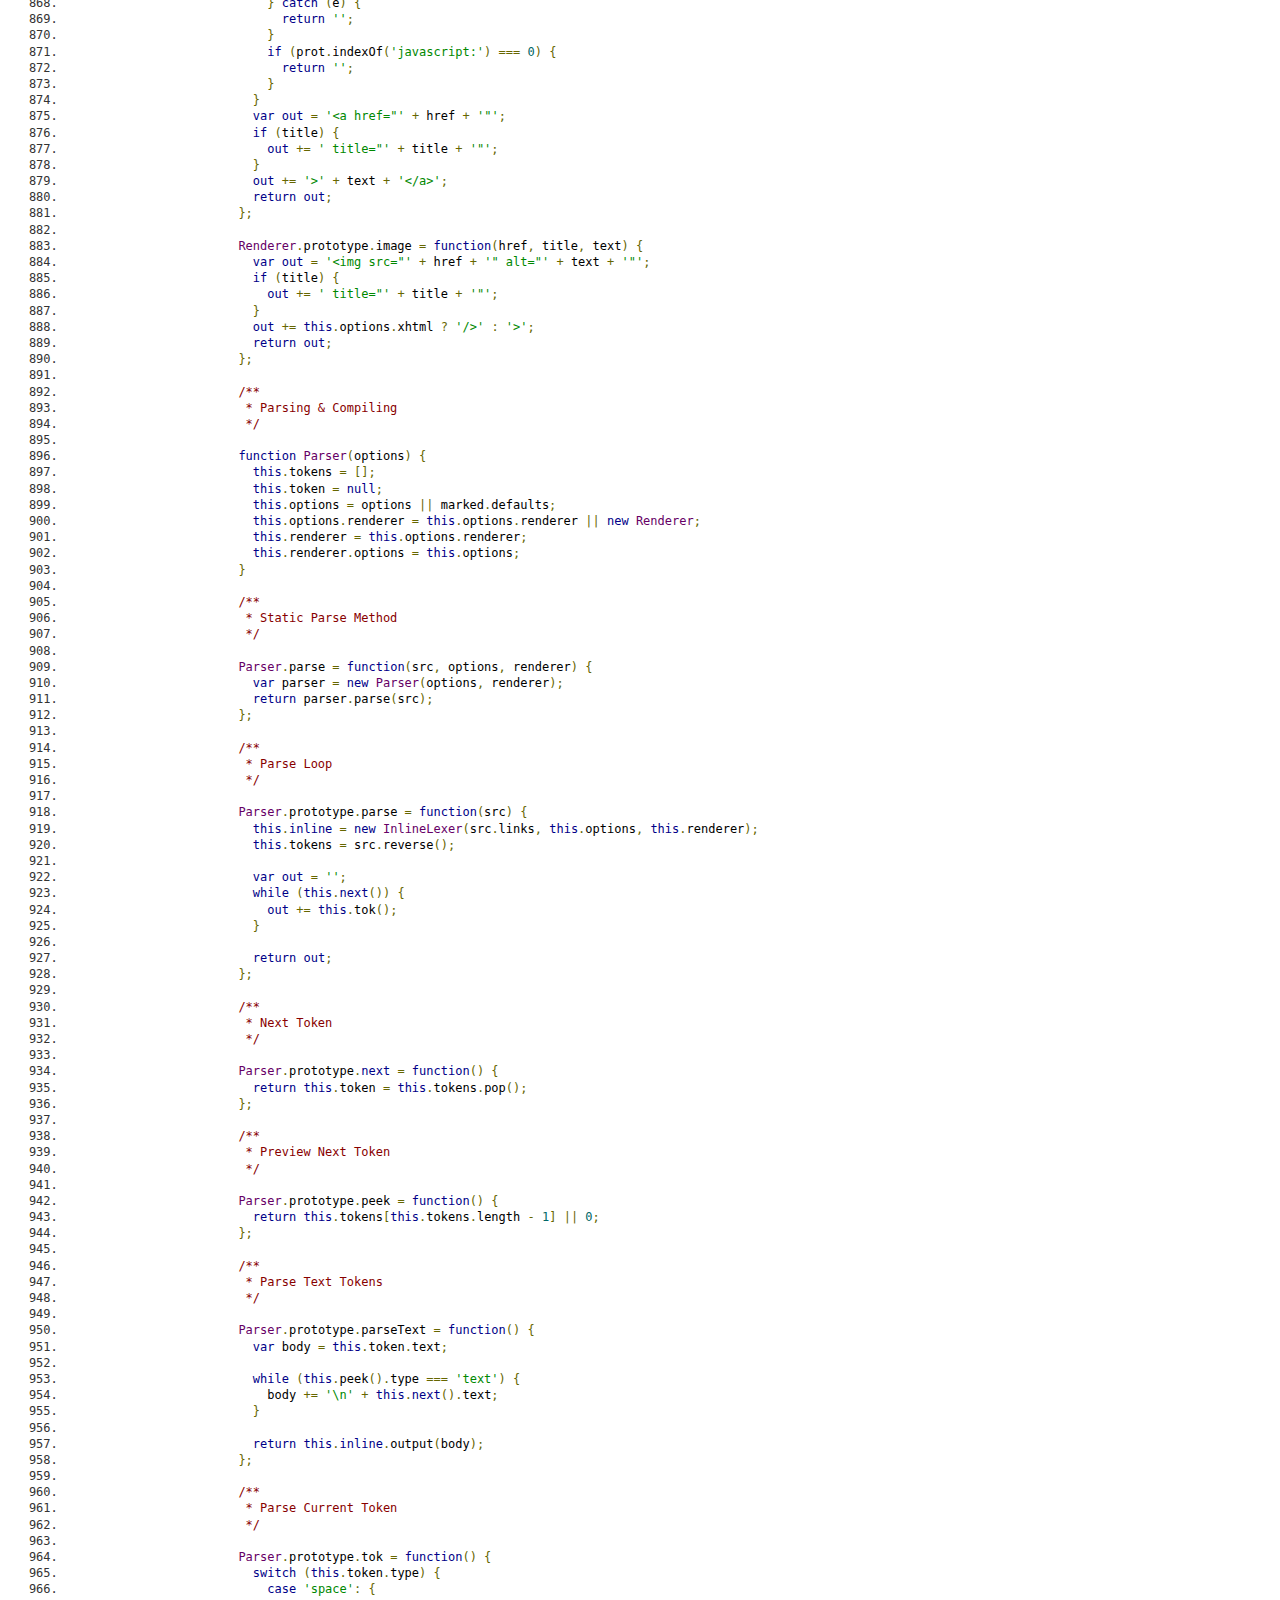
<file: out/files/js_marked.js.html>
<!DOCTYPE html>
<html lang="en">
<head>
    <meta charset="utf-8">
    <title>js\marked.js</title>
    <link rel="stylesheet" href="http://yui.yahooapis.com/3.9.1/build/cssgrids/cssgrids-min.css">
    <link rel="stylesheet" href="../assets/vendor/prettify/prettify-min.css">
    <link rel="stylesheet" href="../assets/css/main.css" id="site_styles">
    <link rel="shortcut icon" type="image/png" href="../assets/favicon.png">
    <script src="http://yui.yahooapis.com/combo?3.9.1/build/yui/yui-min.js"></script>
</head>
<body class="yui3-skin-sam">

<div id="doc">
    <div id="hd" class="yui3-g header">
        <div class="yui3-u-3-4">
                <h1><img src="../assets/css/logo.png" title=""></h1>
        </div>
        <div class="yui3-u-1-4 version">
            <em>API Docs for: </em>
        </div>
    </div>
    <div id="bd" class="yui3-g">

        <div class="yui3-u-1-4">
            <div id="docs-sidebar" class="sidebar apidocs">
                <div id="api-list">
                    <h2 class="off-left">APIs</h2>
                    <div id="api-tabview" class="tabview">
                        <ul class="tabs">
                            <li><a href="#api-classes">Classes</a></li>
                            <li><a href="#api-modules">Modules</a></li>
                        </ul>
                
                        <div id="api-tabview-filter">
                            <input type="search" id="api-filter" placeholder="Type to filter APIs">
                        </div>
                
                        <div id="api-tabview-panel">
                            <ul id="api-classes" class="apis classes">
                                <li><a href="../classes/Table.html">Table</a></li>
                            </ul>
                
                            <ul id="api-modules" class="apis modules">
                            </ul>
                        </div>
                    </div>
                </div>
            </div>
        </div>
        <div class="yui3-u-3-4">
                <div id="api-options">
                    Show:
                    <label for="api-show-inherited">
                        <input type="checkbox" id="api-show-inherited" checked>
                        Inherited
                    </label>
            
                    <label for="api-show-protected">
                        <input type="checkbox" id="api-show-protected">
                        Protected
                    </label>
            
                    <label for="api-show-private">
                        <input type="checkbox" id="api-show-private">
                        Private
                    </label>
                    <label for="api-show-deprecated">
                        <input type="checkbox" id="api-show-deprecated">
                        Deprecated
                    </label>
            
                </div>
            
            <div class="apidocs">
                <div id="docs-main">
                    <div class="content">
                        <h1 class="file-heading">File: js\marked.js</h1>
                        
                        <div class="file">
                            <pre class="code prettyprint linenums">
                        /**
                         * marked - a markdown parser
                         * Copyright (c) 2011-2014, Christopher Jeffrey. (MIT Licensed)
                         * https://github.com/chjj/marked
                         */
                        
                        ;(function() {
                        
                        /**
                         * Block-Level Grammar
                         */
                        
                        var block = {
                          newline: /^\n+/,
                          code: /^( {4}[^\n]+\n*)+/,
                          fences: noop,
                          hr: /^( *[-*_]){3,} *(?:\n+|$)/,
                          heading: /^ *(#{1,6}) *([^\n]+?) *#* *(?:\n+|$)/,
                          nptable: noop,
                          lheading: /^([^\n]+)\n *(=|-){2,} *(?:\n+|$)/,
                          blockquote: /^( *&gt;[^\n]+(\n(?!def)[^\n]+)*\n*)+/,
                          list: /^( *)(bull) [\s\S]+?(?:hr|def|\n{2,}(?! )(?!\1bull )\n*|\s*$)/,
                          html: /^ *(?:comment *(?:\n|\s*$)|closed *(?:\n{2,}|\s*$)|closing *(?:\n{2,}|\s*$))/,
                          def: /^ *\[([^\]]+)\]: *&lt;?([^\s&gt;]+)&gt;?(?: +[&quot;(]([^\n]+)[&quot;)])? *(?:\n+|$)/,
                          table: noop,
                          paragraph: /^((?:[^\n]+\n?(?!hr|heading|lheading|blockquote|tag|def))+)\n*/,
                          text: /^[^\n]+/
                        };
                        
                        block.bullet = /(?:[*+-]|\d+\.)/;
                        block.item = /^( *)(bull) [^\n]*(?:\n(?!\1bull )[^\n]*)*/;
                        block.item = replace(block.item, &#x27;gm&#x27;)
                          (/bull/g, block.bullet)
                          ();
                        
                        block.list = replace(block.list)
                          (/bull/g, block.bullet)
                          (&#x27;hr&#x27;, &#x27;\\n+(?=\\1?(?:[-*_] *){3,}(?:\\n+|$))&#x27;)
                          (&#x27;def&#x27;, &#x27;\\n+(?=&#x27; + block.def.source + &#x27;)&#x27;)
                          ();
                        
                        block.blockquote = replace(block.blockquote)
                          (&#x27;def&#x27;, block.def)
                          ();
                        
                        block._tag = &#x27;(?!(?:&#x27;
                          + &#x27;a|em|strong|small|s|cite|q|dfn|abbr|data|time|code&#x27;
                          + &#x27;|var|samp|kbd|sub|sup|i|b|u|mark|ruby|rt|rp|bdi|bdo&#x27;
                          + &#x27;|span|br|wbr|ins|del|img)\\b)\\w+(?!:/|[^\\w\\s@]*@)\\b&#x27;;
                        
                        block.html = replace(block.html)
                          (&#x27;comment&#x27;, /&lt;!--[\s\S]*?--&gt;/)
                          (&#x27;closed&#x27;, /&lt;(tag)[\s\S]+?&lt;\/\1&gt;/)
                          (&#x27;closing&#x27;, /&lt;tag(?:&quot;[^&quot;]*&quot;|&#x27;[^&#x27;]*&#x27;|[^&#x27;&quot;&gt;])*?&gt;/)
                          (/tag/g, block._tag)
                          ();
                        
                        block.paragraph = replace(block.paragraph)
                          (&#x27;hr&#x27;, block.hr)
                          (&#x27;heading&#x27;, block.heading)
                          (&#x27;lheading&#x27;, block.lheading)
                          (&#x27;blockquote&#x27;, block.blockquote)
                          (&#x27;tag&#x27;, &#x27;&lt;&#x27; + block._tag)
                          (&#x27;def&#x27;, block.def)
                          ();
                        
                        /**
                         * Normal Block Grammar
                         */
                        
                        block.normal = merge({}, block);
                        
                        /**
                         * GFM Block Grammar
                         */
                        
                        block.gfm = merge({}, block.normal, {
                          fences: /^ *(&#x60;{3,}|~{3,}) *(\S+)? *\n([\s\S]+?)\s*\1 *(?:\n+|$)/,
                          paragraph: /^/
                        });
                        
                        block.gfm.paragraph = replace(block.paragraph)
                          (&#x27;(?!&#x27;, &#x27;(?!&#x27;
                            + block.gfm.fences.source.replace(&#x27;\\1&#x27;, &#x27;\\2&#x27;) + &#x27;|&#x27;
                            + block.list.source.replace(&#x27;\\1&#x27;, &#x27;\\3&#x27;) + &#x27;|&#x27;)
                          ();
                        
                        /**
                         * GFM + Tables Block Grammar
                         */
                        
                        block.tables = merge({}, block.gfm, {
                          nptable: /^ *(\S.*\|.*)\n *([-:]+ *\|[-| :]*)\n((?:.*\|.*(?:\n|$))*)\n*/,
                          table: /^ *\|(.+)\n *\|( *[-:]+[-| :]*)\n((?: *\|.*(?:\n|$))*)\n*/
                        });
                        
                        /**
                         * Block Lexer
                         */
                        
                        function Lexer(options) {
                          this.tokens = [];
                          this.tokens.links = {};
                          this.options = options || marked.defaults;
                          this.rules = block.normal;
                        
                          if (this.options.gfm) {
                            if (this.options.tables) {
                              this.rules = block.tables;
                            } else {
                              this.rules = block.gfm;
                            }
                          }
                        }
                        
                        /**
                         * Expose Block Rules
                         */
                        
                        Lexer.rules = block;
                        
                        /**
                         * Static Lex Method
                         */
                        
                        Lexer.lex = function(src, options) {
                          var lexer = new Lexer(options);
                          return lexer.lex(src);
                        };
                        
                        /**
                         * Preprocessing
                         */
                        
                        Lexer.prototype.lex = function(src) {
                          src = src
                            .replace(/\r\n|\r/g, &#x27;\n&#x27;)
                            .replace(/\t/g, &#x27;    &#x27;)
                            .replace(/\u00a0/g, &#x27; &#x27;)
                            .replace(/\u2424/g, &#x27;\n&#x27;);
                        
                          return this.token(src, true);
                        };
                        
                        /**
                         * Lexing
                         */
                        
                        Lexer.prototype.token = function(src, top, bq) {
                          var src = src.replace(/^ +$/gm, &#x27;&#x27;)
                            , next
                            , loose
                            , cap
                            , bull
                            , b
                            , item
                            , space
                            , i
                            , l;
                        
                          while (src) {
                            // newline
                            if (cap = this.rules.newline.exec(src)) {
                              src = src.substring(cap[0].length);
                              if (cap[0].length &gt; 1) {
                                this.tokens.push({
                                  type: &#x27;space&#x27;
                                });
                              }
                            }
                        
                            // code
                            if (cap = this.rules.code.exec(src)) {
                              src = src.substring(cap[0].length);
                              cap = cap[0].replace(/^ {4}/gm, &#x27;&#x27;);
                              this.tokens.push({
                                type: &#x27;code&#x27;,
                                text: !this.options.pedantic
                                  ? cap.replace(/\n+$/, &#x27;&#x27;)
                                  : cap
                              });
                              continue;
                            }
                        
                            // fences (gfm)
                            if (cap = this.rules.fences.exec(src)) {
                              src = src.substring(cap[0].length);
                              this.tokens.push({
                                type: &#x27;code&#x27;,
                                lang: cap[2],
                                text: cap[3]
                              });
                              continue;
                            }
                        
                            // heading
                            if (cap = this.rules.heading.exec(src)) {
                              src = src.substring(cap[0].length);
                              this.tokens.push({
                                type: &#x27;heading&#x27;,
                                depth: cap[1].length,
                                text: cap[2]
                              });
                              continue;
                            }
                        
                            // table no leading pipe (gfm)
                            if (top &amp;&amp; (cap = this.rules.nptable.exec(src))) {
                              src = src.substring(cap[0].length);
                        
                              item = {
                                type: &#x27;table&#x27;,
                                header: cap[1].replace(/^ *| *\| *$/g, &#x27;&#x27;).split(/ *\| */),
                                align: cap[2].replace(/^ *|\| *$/g, &#x27;&#x27;).split(/ *\| */),
                                cells: cap[3].replace(/\n$/, &#x27;&#x27;).split(&#x27;\n&#x27;)
                              };
                        
                              for (i = 0; i &lt; item.align.length; i++) {
                                if (/^ *-+: *$/.test(item.align[i])) {
                                  item.align[i] = &#x27;right&#x27;;
                                } else if (/^ *:-+: *$/.test(item.align[i])) {
                                  item.align[i] = &#x27;center&#x27;;
                                } else if (/^ *:-+ *$/.test(item.align[i])) {
                                  item.align[i] = &#x27;left&#x27;;
                                } else {
                                  item.align[i] = null;
                                }
                              }
                        
                              for (i = 0; i &lt; item.cells.length; i++) {
                                item.cells[i] = item.cells[i].split(/ *\| */);
                              }
                        
                              this.tokens.push(item);
                        
                              continue;
                            }
                        
                            // lheading
                            if (cap = this.rules.lheading.exec(src)) {
                              src = src.substring(cap[0].length);
                              this.tokens.push({
                                type: &#x27;heading&#x27;,
                                depth: cap[2] === &#x27;=&#x27; ? 1 : 2,
                                text: cap[1]
                              });
                              continue;
                            }
                        
                            // hr
                            if (cap = this.rules.hr.exec(src)) {
                              src = src.substring(cap[0].length);
                              this.tokens.push({
                                type: &#x27;hr&#x27;
                              });
                              continue;
                            }
                        
                            // blockquote
                            if (cap = this.rules.blockquote.exec(src)) {
                              src = src.substring(cap[0].length);
                        
                              this.tokens.push({
                                type: &#x27;blockquote_start&#x27;
                              });
                        
                              cap = cap[0].replace(/^ *&gt; ?/gm, &#x27;&#x27;);
                        
                              // Pass &#x60;top&#x60; to keep the current
                              // &quot;toplevel&quot; state. This is exactly
                              // how markdown.pl works.
                              this.token(cap, top, true);
                        
                              this.tokens.push({
                                type: &#x27;blockquote_end&#x27;
                              });
                        
                              continue;
                            }
                        
                            // list
                            if (cap = this.rules.list.exec(src)) {
                              src = src.substring(cap[0].length);
                              bull = cap[2];
                        
                              this.tokens.push({
                                type: &#x27;list_start&#x27;,
                                ordered: bull.length &gt; 1
                              });
                        
                              // Get each top-level item.
                              cap = cap[0].match(this.rules.item);
                        
                              next = false;
                              l = cap.length;
                              i = 0;
                        
                              for (; i &lt; l; i++) {
                                item = cap[i];
                        
                                // Remove the list item&#x27;s bullet
                                // so it is seen as the next token.
                                space = item.length;
                                item = item.replace(/^ *([*+-]|\d+\.) +/, &#x27;&#x27;);
                        
                                // Outdent whatever the
                                // list item contains. Hacky.
                                if (~item.indexOf(&#x27;\n &#x27;)) {
                                  space -= item.length;
                                  item = !this.options.pedantic
                                    ? item.replace(new RegExp(&#x27;^ {1,&#x27; + space + &#x27;}&#x27;, &#x27;gm&#x27;), &#x27;&#x27;)
                                    : item.replace(/^ {1,4}/gm, &#x27;&#x27;);
                                }
                        
                                // Determine whether the next list item belongs here.
                                // Backpedal if it does not belong in this list.
                                if (this.options.smartLists &amp;&amp; i !== l - 1) {
                                  b = block.bullet.exec(cap[i + 1])[0];
                                  if (bull !== b &amp;&amp; !(bull.length &gt; 1 &amp;&amp; b.length &gt; 1)) {
                                    src = cap.slice(i + 1).join(&#x27;\n&#x27;) + src;
                                    i = l - 1;
                                  }
                                }
                        
                                // Determine whether item is loose or not.
                                // Use: /(^|\n)(?! )[^\n]+\n\n(?!\s*$)/
                                // for discount behavior.
                                loose = next || /\n\n(?!\s*$)/.test(item);
                                if (i !== l - 1) {
                                  next = item.charAt(item.length - 1) === &#x27;\n&#x27;;
                                  if (!loose) loose = next;
                                }
                        
                                this.tokens.push({
                                  type: loose
                                    ? &#x27;loose_item_start&#x27;
                                    : &#x27;list_item_start&#x27;
                                });
                        
                                // Recurse.
                                this.token(item, false, bq);
                        
                                this.tokens.push({
                                  type: &#x27;list_item_end&#x27;
                                });
                              }
                        
                              this.tokens.push({
                                type: &#x27;list_end&#x27;
                              });
                        
                              continue;
                            }
                        
                            // html
                            if (cap = this.rules.html.exec(src)) {
                              src = src.substring(cap[0].length);
                              this.tokens.push({
                                type: this.options.sanitize
                                  ? &#x27;paragraph&#x27;
                                  : &#x27;html&#x27;,
                                pre: cap[1] === &#x27;pre&#x27; || cap[1] === &#x27;script&#x27; || cap[1] === &#x27;style&#x27;,
                                text: cap[0]
                              });
                              continue;
                            }
                        
                            // def
                            if ((!bq &amp;&amp; top) &amp;&amp; (cap = this.rules.def.exec(src))) {
                              src = src.substring(cap[0].length);
                              this.tokens.links[cap[1].toLowerCase()] = {
                                href: cap[2],
                                title: cap[3]
                              };
                              continue;
                            }
                        
                            // table (gfm)
                            if (top &amp;&amp; (cap = this.rules.table.exec(src))) {
                              src = src.substring(cap[0].length);
                        
                              item = {
                                type: &#x27;table&#x27;,
                                header: cap[1].replace(/^ *| *\| *$/g, &#x27;&#x27;).split(/ *\| */),
                                align: cap[2].replace(/^ *|\| *$/g, &#x27;&#x27;).split(/ *\| */),
                                cells: cap[3].replace(/(?: *\| *)?\n$/, &#x27;&#x27;).split(&#x27;\n&#x27;)
                              };
                        
                              for (i = 0; i &lt; item.align.length; i++) {
                                if (/^ *-+: *$/.test(item.align[i])) {
                                  item.align[i] = &#x27;right&#x27;;
                                } else if (/^ *:-+: *$/.test(item.align[i])) {
                                  item.align[i] = &#x27;center&#x27;;
                                } else if (/^ *:-+ *$/.test(item.align[i])) {
                                  item.align[i] = &#x27;left&#x27;;
                                } else {
                                  item.align[i] = null;
                                }
                              }
                        
                              for (i = 0; i &lt; item.cells.length; i++) {
                                item.cells[i] = item.cells[i]
                                  .replace(/^ *\| *| *\| *$/g, &#x27;&#x27;)
                                  .split(/ *\| */);
                              }
                        
                              this.tokens.push(item);
                        
                              continue;
                            }
                        
                            // top-level paragraph
                            if (top &amp;&amp; (cap = this.rules.paragraph.exec(src))) {
                              src = src.substring(cap[0].length);
                              this.tokens.push({
                                type: &#x27;paragraph&#x27;,
                                text: cap[1].charAt(cap[1].length - 1) === &#x27;\n&#x27;
                                  ? cap[1].slice(0, -1)
                                  : cap[1]
                              });
                              continue;
                            }
                        
                            // text
                            if (cap = this.rules.text.exec(src)) {
                              // Top-level should never reach here.
                              src = src.substring(cap[0].length);
                              this.tokens.push({
                                type: &#x27;text&#x27;,
                                text: cap[0]
                              });
                              continue;
                            }
                        
                            if (src) {
                              throw new
                                Error(&#x27;Infinite loop on byte: &#x27; + src.charCodeAt(0));
                            }
                          }
                        
                          return this.tokens;
                        };
                        
                        /**
                         * Inline-Level Grammar
                         */
                        
                        var inline = {
                          escape: /^\\([\\&#x60;*{}\[\]()#+\-.!_&gt;])/,
                          autolink: /^&lt;([^ &gt;]+(@|:\/)[^ &gt;]+)&gt;/,
                          url: noop,
                          tag: /^&lt;!--[\s\S]*?--&gt;|^&lt;\/?\w+(?:&quot;[^&quot;]*&quot;|&#x27;[^&#x27;]*&#x27;|[^&#x27;&quot;&gt;])*?&gt;/,
                          link: /^!?\[(inside)\]\(href\)/,
                          reflink: /^!?\[(inside)\]\s*\[([^\]]*)\]/,
                          nolink: /^!?\[((?:\[[^\]]*\]|[^\[\]])*)\]/,
                          strong: /^__([\s\S]+?)__(?!_)|^\*\*([\s\S]+?)\*\*(?!\*)/,
                          em: /^\b_((?:__|[\s\S])+?)_\b|^\*((?:\*\*|[\s\S])+?)\*(?!\*)/,
                          code: /^(&#x60;+)\s*([\s\S]*?[^&#x60;])\s*\1(?!&#x60;)/,
                          br: /^ {2,}\n(?!\s*$)/,
                          del: noop,
                          text: /^[\s\S]+?(?=[\\&lt;!\[_*&#x60;]| {2,}\n|$)/
                        };
                        
                        inline._inside = /(?:\[[^\]]*\]|[^\[\]]|\](?=[^\[]*\]))*/;
                        inline._href = /\s*&lt;?([\s\S]*?)&gt;?(?:\s+[&#x27;&quot;]([\s\S]*?)[&#x27;&quot;])?\s*/;
                        
                        inline.link = replace(inline.link)
                          (&#x27;inside&#x27;, inline._inside)
                          (&#x27;href&#x27;, inline._href)
                          ();
                        
                        inline.reflink = replace(inline.reflink)
                          (&#x27;inside&#x27;, inline._inside)
                          ();
                        
                        /**
                         * Normal Inline Grammar
                         */
                        
                        inline.normal = merge({}, inline);
                        
                        /**
                         * Pedantic Inline Grammar
                         */
                        
                        inline.pedantic = merge({}, inline.normal, {
                          strong: /^__(?=\S)([\s\S]*?\S)__(?!_)|^\*\*(?=\S)([\s\S]*?\S)\*\*(?!\*)/,
                          em: /^_(?=\S)([\s\S]*?\S)_(?!_)|^\*(?=\S)([\s\S]*?\S)\*(?!\*)/
                        });
                        
                        /**
                         * GFM Inline Grammar
                         */
                        
                        inline.gfm = merge({}, inline.normal, {
                          escape: replace(inline.escape)(&#x27;])&#x27;, &#x27;~|])&#x27;)(),
                          url: /^(https?:\/\/[^\s&lt;]+[^&lt;.,:;&quot;&#x27;)\]\s])/,
                          del: /^~~(?=\S)([\s\S]*?\S)~~/,
                          text: replace(inline.text)
                            (&#x27;]|&#x27;, &#x27;~]|&#x27;)
                            (&#x27;|&#x27;, &#x27;|https?://|&#x27;)
                            ()
                        });
                        
                        /**
                         * GFM + Line Breaks Inline Grammar
                         */
                        
                        inline.breaks = merge({}, inline.gfm, {
                          br: replace(inline.br)(&#x27;{2,}&#x27;, &#x27;*&#x27;)(),
                          text: replace(inline.gfm.text)(&#x27;{2,}&#x27;, &#x27;*&#x27;)()
                        });
                        
                        /**
                         * Inline Lexer &amp; Compiler
                         */
                        
                        function InlineLexer(links, options) {
                          this.options = options || marked.defaults;
                          this.links = links;
                          this.rules = inline.normal;
                          this.renderer = this.options.renderer || new Renderer;
                          this.renderer.options = this.options;
                        
                          if (!this.links) {
                            throw new
                              Error(&#x27;Tokens array requires a &#x60;links&#x60; property.&#x27;);
                          }
                        
                          if (this.options.gfm) {
                            if (this.options.breaks) {
                              this.rules = inline.breaks;
                            } else {
                              this.rules = inline.gfm;
                            }
                          } else if (this.options.pedantic) {
                            this.rules = inline.pedantic;
                          }
                        }
                        
                        /**
                         * Expose Inline Rules
                         */
                        
                        InlineLexer.rules = inline;
                        
                        /**
                         * Static Lexing/Compiling Method
                         */
                        
                        InlineLexer.output = function(src, links, options) {
                          var inline = new InlineLexer(links, options);
                          return inline.output(src);
                        };
                        
                        /**
                         * Lexing/Compiling
                         */
                        
                        InlineLexer.prototype.output = function(src) {
                          var out = &#x27;&#x27;
                            , link
                            , text
                            , href
                            , cap;
                        
                          while (src) {
                            // escape
                            if (cap = this.rules.escape.exec(src)) {
                              src = src.substring(cap[0].length);
                              out += cap[1];
                              continue;
                            }
                        
                            // autolink
                            if (cap = this.rules.autolink.exec(src)) {
                              src = src.substring(cap[0].length);
                              if (cap[2] === &#x27;@&#x27;) {
                                text = cap[1].charAt(6) === &#x27;:&#x27;
                                  ? this.mangle(cap[1].substring(7))
                                  : this.mangle(cap[1]);
                                href = this.mangle(&#x27;mailto:&#x27;) + text;
                              } else {
                                text = escape(cap[1]);
                                href = text;
                              }
                              out += this.renderer.link(href, null, text);
                              continue;
                            }
                        
                            // url (gfm)
                            if (!this.inLink &amp;&amp; (cap = this.rules.url.exec(src))) {
                              src = src.substring(cap[0].length);
                              text = escape(cap[1]);
                              href = text;
                              out += this.renderer.link(href, null, text);
                              continue;
                            }
                        
                            // tag
                            if (cap = this.rules.tag.exec(src)) {
                              if (!this.inLink &amp;&amp; /^&lt;a /i.test(cap[0])) {
                                this.inLink = true;
                              } else if (this.inLink &amp;&amp; /^&lt;\/a&gt;/i.test(cap[0])) {
                                this.inLink = false;
                              }
                              src = src.substring(cap[0].length);
                              out += this.options.sanitize
                                ? escape(cap[0])
                                : cap[0];
                              continue;
                            }
                        
                            // link
                            if (cap = this.rules.link.exec(src)) {
                              src = src.substring(cap[0].length);
                              this.inLink = true;
                              out += this.outputLink(cap, {
                                href: cap[2],
                                title: cap[3]
                              });
                              this.inLink = false;
                              continue;
                            }
                        
                            // reflink, nolink
                            if ((cap = this.rules.reflink.exec(src))
                                || (cap = this.rules.nolink.exec(src))) {
                              src = src.substring(cap[0].length);
                              link = (cap[2] || cap[1]).replace(/\s+/g, &#x27; &#x27;);
                              link = this.links[link.toLowerCase()];
                              if (!link || !link.href) {
                                out += cap[0].charAt(0);
                                src = cap[0].substring(1) + src;
                                continue;
                              }
                              this.inLink = true;
                              out += this.outputLink(cap, link);
                              this.inLink = false;
                              continue;
                            }
                        
                            // strong
                            if (cap = this.rules.strong.exec(src)) {
                              src = src.substring(cap[0].length);
                              out += this.renderer.strong(this.output(cap[2] || cap[1]));
                              continue;
                            }
                        
                            // em
                            if (cap = this.rules.em.exec(src)) {
                              src = src.substring(cap[0].length);
                              out += this.renderer.em(this.output(cap[2] || cap[1]));
                              continue;
                            }
                        
                            // code
                            if (cap = this.rules.code.exec(src)) {
                              src = src.substring(cap[0].length);
                              out += this.renderer.codespan(escape(cap[2], true));
                              continue;
                            }
                        
                            // br
                            if (cap = this.rules.br.exec(src)) {
                              src = src.substring(cap[0].length);
                              out += this.renderer.br();
                              continue;
                            }
                        
                            // del (gfm)
                            if (cap = this.rules.del.exec(src)) {
                              src = src.substring(cap[0].length);
                              out += this.renderer.del(this.output(cap[1]));
                              continue;
                            }
                        
                            // text
                            if (cap = this.rules.text.exec(src)) {
                              src = src.substring(cap[0].length);
                              out += escape(this.smartypants(cap[0]));
                              continue;
                            }
                        
                            if (src) {
                              throw new
                                Error(&#x27;Infinite loop on byte: &#x27; + src.charCodeAt(0));
                            }
                          }
                        
                          return out;
                        };
                        
                        /**
                         * Compile Link
                         */
                        
                        InlineLexer.prototype.outputLink = function(cap, link) {
                          var href = escape(link.href)
                            , title = link.title ? escape(link.title) : null;
                        
                          return cap[0].charAt(0) !== &#x27;!&#x27;
                            ? this.renderer.link(href, title, this.output(cap[1]))
                            : this.renderer.image(href, title, escape(cap[1]));
                        };
                        
                        /**
                         * Smartypants Transformations
                         */
                        
                        InlineLexer.prototype.smartypants = function(text) {
                          if (!this.options.smartypants) return text;
                          return text
                            // em-dashes
                            .replace(/--/g, &#x27;\u2014&#x27;)
                            // opening singles
                            .replace(/(^|[-\u2014/(\[{&quot;\s])&#x27;/g, &#x27;$1\u2018&#x27;)
                            // closing singles &amp; apostrophes
                            .replace(/&#x27;/g, &#x27;\u2019&#x27;)
                            // opening doubles
                            .replace(/(^|[-\u2014/(\[{\u2018\s])&quot;/g, &#x27;$1\u201c&#x27;)
                            // closing doubles
                            .replace(/&quot;/g, &#x27;\u201d&#x27;)
                            // ellipses
                            .replace(/\.{3}/g, &#x27;\u2026&#x27;);
                        };
                        
                        /**
                         * Mangle Links
                         */
                        
                        InlineLexer.prototype.mangle = function(text) {
                          var out = &#x27;&#x27;
                            , l = text.length
                            , i = 0
                            , ch;
                        
                          for (; i &lt; l; i++) {
                            ch = text.charCodeAt(i);
                            if (Math.random() &gt; 0.5) {
                              ch = &#x27;x&#x27; + ch.toString(16);
                            }
                            out += &#x27;&amp;#&#x27; + ch + &#x27;;&#x27;;
                          }
                        
                          return out;
                        };
                        
                        /**
                         * Renderer
                         */
                        
                        function Renderer(options) {
                          this.options = options || {};
                        }
                        
                        Renderer.prototype.code = function(code, lang, escaped) {
                          if (this.options.highlight) {
                            var out = this.options.highlight(code, lang);
                            if (out != null &amp;&amp; out !== code) {
                              escaped = true;
                              code = out;
                            }
                          }
                        
                          if (!lang) {
                            return &#x27;&lt;pre&gt;&lt;code&gt;&#x27;
                              + (escaped ? code : escape(code, true))
                              + &#x27;\n&lt;/code&gt;&lt;/pre&gt;&#x27;;
                          }
                        
                          return &#x27;&lt;pre&gt;&lt;code class=&quot;&#x27;
                            + this.options.langPrefix
                            + escape(lang, true)
                            + &#x27;&quot;&gt;&#x27;
                            + (escaped ? code : escape(code, true))
                            + &#x27;\n&lt;/code&gt;&lt;/pre&gt;\n&#x27;;
                        };
                        
                        Renderer.prototype.blockquote = function(quote) {
                          return &#x27;&lt;blockquote&gt;\n&#x27; + quote + &#x27;&lt;/blockquote&gt;\n&#x27;;
                        };
                        
                        Renderer.prototype.html = function(html) {
                          return html;
                        };
                        
                        Renderer.prototype.heading = function(text, level, raw) {
                          return &#x27;&lt;h&#x27;
                            + level
                            + &#x27; id=&quot;&#x27;
                            + this.options.headerPrefix
                            + raw.toLowerCase().replace(/[^\w]+/g, &#x27;-&#x27;)
                            + &#x27;&quot;&gt;&#x27;
                            + text
                            + &#x27;&lt;/h&#x27;
                            + level
                            + &#x27;&gt;\n&#x27;;
                        };
                        
                        Renderer.prototype.hr = function() {
                          return this.options.xhtml ? &#x27;&lt;hr/&gt;\n&#x27; : &#x27;&lt;hr&gt;\n&#x27;;
                        };
                        
                        Renderer.prototype.list = function(body, ordered) {
                          var type = ordered ? &#x27;ol&#x27; : &#x27;ul&#x27;;
                          return &#x27;&lt;&#x27; + type + &#x27;&gt;\n&#x27; + body + &#x27;&lt;/&#x27; + type + &#x27;&gt;\n&#x27;;
                        };
                        
                        Renderer.prototype.listitem = function(text) {
                          return &#x27;&lt;li&gt;&#x27; + text + &#x27;&lt;/li&gt;\n&#x27;;
                        };
                        
                        Renderer.prototype.paragraph = function(text) {
                          return &#x27;&lt;p&gt;&#x27; + text + &#x27;&lt;/p&gt;\n&#x27;;
                        };
                        
                        Renderer.prototype.table = function(header, body) {
                          return &#x27;&lt;table&gt;\n&#x27;
                            + &#x27;&lt;thead&gt;\n&#x27;
                            + header
                            + &#x27;&lt;/thead&gt;\n&#x27;
                            + &#x27;&lt;tbody&gt;\n&#x27;
                            + body
                            + &#x27;&lt;/tbody&gt;\n&#x27;
                            + &#x27;&lt;/table&gt;\n&#x27;;
                        };
                        
                        Renderer.prototype.tablerow = function(content) {
                          return &#x27;&lt;tr&gt;\n&#x27; + content + &#x27;&lt;/tr&gt;\n&#x27;;
                        };
                        
                        Renderer.prototype.tablecell = function(content, flags) {
                          var type = flags.header ? &#x27;th&#x27; : &#x27;td&#x27;;
                          var tag = flags.align
                            ? &#x27;&lt;&#x27; + type + &#x27; style=&quot;text-align:&#x27; + flags.align + &#x27;&quot;&gt;&#x27;
                            : &#x27;&lt;&#x27; + type + &#x27;&gt;&#x27;;
                          return tag + content + &#x27;&lt;/&#x27; + type + &#x27;&gt;\n&#x27;;
                        };
                        
                        // span level renderer
                        Renderer.prototype.strong = function(text) {
                          return &#x27;&lt;strong&gt;&#x27; + text + &#x27;&lt;/strong&gt;&#x27;;
                        };
                        
                        Renderer.prototype.em = function(text) {
                          return &#x27;&lt;em&gt;&#x27; + text + &#x27;&lt;/em&gt;&#x27;;
                        };
                        
                        Renderer.prototype.codespan = function(text) {
                          return &#x27;&lt;code&gt;&#x27; + text + &#x27;&lt;/code&gt;&#x27;;
                        };
                        
                        Renderer.prototype.br = function() {
                          return this.options.xhtml ? &#x27;&lt;br/&gt;&#x27; : &#x27;&lt;br&gt;&#x27;;
                        };
                        
                        Renderer.prototype.del = function(text) {
                          return &#x27;&lt;del&gt;&#x27; + text + &#x27;&lt;/del&gt;&#x27;;
                        };
                        
                        Renderer.prototype.link = function(href, title, text) {
                          if (this.options.sanitize) {
                            try {
                              var prot = decodeURIComponent(unescape(href))
                                .replace(/[^\w:]/g, &#x27;&#x27;)
                                .toLowerCase();
                            } catch (e) {
                              return &#x27;&#x27;;
                            }
                            if (prot.indexOf(&#x27;javascript:&#x27;) === 0) {
                              return &#x27;&#x27;;
                            }
                          }
                          var out = &#x27;&lt;a href=&quot;&#x27; + href + &#x27;&quot;&#x27;;
                          if (title) {
                            out += &#x27; title=&quot;&#x27; + title + &#x27;&quot;&#x27;;
                          }
                          out += &#x27;&gt;&#x27; + text + &#x27;&lt;/a&gt;&#x27;;
                          return out;
                        };
                        
                        Renderer.prototype.image = function(href, title, text) {
                          var out = &#x27;&lt;img src=&quot;&#x27; + href + &#x27;&quot; alt=&quot;&#x27; + text + &#x27;&quot;&#x27;;
                          if (title) {
                            out += &#x27; title=&quot;&#x27; + title + &#x27;&quot;&#x27;;
                          }
                          out += this.options.xhtml ? &#x27;/&gt;&#x27; : &#x27;&gt;&#x27;;
                          return out;
                        };
                        
                        /**
                         * Parsing &amp; Compiling
                         */
                        
                        function Parser(options) {
                          this.tokens = [];
                          this.token = null;
                          this.options = options || marked.defaults;
                          this.options.renderer = this.options.renderer || new Renderer;
                          this.renderer = this.options.renderer;
                          this.renderer.options = this.options;
                        }
                        
                        /**
                         * Static Parse Method
                         */
                        
                        Parser.parse = function(src, options, renderer) {
                          var parser = new Parser(options, renderer);
                          return parser.parse(src);
                        };
                        
                        /**
                         * Parse Loop
                         */
                        
                        Parser.prototype.parse = function(src) {
                          this.inline = new InlineLexer(src.links, this.options, this.renderer);
                          this.tokens = src.reverse();
                        
                          var out = &#x27;&#x27;;
                          while (this.next()) {
                            out += this.tok();
                          }
                        
                          return out;
                        };
                        
                        /**
                         * Next Token
                         */
                        
                        Parser.prototype.next = function() {
                          return this.token = this.tokens.pop();
                        };
                        
                        /**
                         * Preview Next Token
                         */
                        
                        Parser.prototype.peek = function() {
                          return this.tokens[this.tokens.length - 1] || 0;
                        };
                        
                        /**
                         * Parse Text Tokens
                         */
                        
                        Parser.prototype.parseText = function() {
                          var body = this.token.text;
                        
                          while (this.peek().type === &#x27;text&#x27;) {
                            body += &#x27;\n&#x27; + this.next().text;
                          }
                        
                          return this.inline.output(body);
                        };
                        
                        /**
                         * Parse Current Token
                         */
                        
                        Parser.prototype.tok = function() {
                          switch (this.token.type) {
                            case &#x27;space&#x27;: {
                              return &#x27;&#x27;;
                            }
                            case &#x27;hr&#x27;: {
                              return this.renderer.hr();
                            }
                            case &#x27;heading&#x27;: {
                              return this.renderer.heading(
                                this.inline.output(this.token.text),
                                this.token.depth,
                                this.token.text);
                            }
                            case &#x27;code&#x27;: {
                              return this.renderer.code(this.token.text,
                                this.token.lang,
                                this.token.escaped);
                            }
                            case &#x27;table&#x27;: {
                              var header = &#x27;&#x27;
                                , body = &#x27;&#x27;
                                , i
                                , row
                                , cell
                                , flags
                                , j;
                        
                              // header
                              cell = &#x27;&#x27;;
                              for (i = 0; i &lt; this.token.header.length; i++) {
                                flags = { header: true, align: this.token.align[i] };
                                cell += this.renderer.tablecell(
                                  this.inline.output(this.token.header[i]),
                                  { header: true, align: this.token.align[i] }
                                );
                              }
                              header += this.renderer.tablerow(cell);
                        
                              for (i = 0; i &lt; this.token.cells.length; i++) {
                                row = this.token.cells[i];
                        
                                cell = &#x27;&#x27;;
                                for (j = 0; j &lt; row.length; j++) {
                                  cell += this.renderer.tablecell(
                                    this.inline.output(row[j]),
                                    { header: false, align: this.token.align[j] }
                                  );
                                }
                        
                                body += this.renderer.tablerow(cell);
                              }
                              return this.renderer.table(header, body);
                            }
                            case &#x27;blockquote_start&#x27;: {
                              var body = &#x27;&#x27;;
                        
                              while (this.next().type !== &#x27;blockquote_end&#x27;) {
                                body += this.tok();
                              }
                        
                              return this.renderer.blockquote(body);
                            }
                            case &#x27;list_start&#x27;: {
                              var body = &#x27;&#x27;
                                , ordered = this.token.ordered;
                        
                              while (this.next().type !== &#x27;list_end&#x27;) {
                                body += this.tok();
                              }
                        
                              return this.renderer.list(body, ordered);
                            }
                            case &#x27;list_item_start&#x27;: {
                              var body = &#x27;&#x27;;
                        
                              while (this.next().type !== &#x27;list_item_end&#x27;) {
                                body += this.token.type === &#x27;text&#x27;
                                  ? this.parseText()
                                  : this.tok();
                              }
                        
                              return this.renderer.listitem(body);
                            }
                            case &#x27;loose_item_start&#x27;: {
                              var body = &#x27;&#x27;;
                        
                              while (this.next().type !== &#x27;list_item_end&#x27;) {
                                body += this.tok();
                              }
                        
                              return this.renderer.listitem(body);
                            }
                            case &#x27;html&#x27;: {
                              var html = !this.token.pre &amp;&amp; !this.options.pedantic
                                ? this.inline.output(this.token.text)
                                : this.token.text;
                              return this.renderer.html(html);
                            }
                            case &#x27;paragraph&#x27;: {
                              return this.renderer.paragraph(this.inline.output(this.token.text));
                            }
                            case &#x27;text&#x27;: {
                              return this.renderer.paragraph(this.parseText());
                            }
                          }
                        };
                        
                        /**
                         * Helpers
                         */
                        
                        function escape(html, encode) {
                          return html
                            .replace(!encode ? /&amp;(?!#?\w+;)/g : /&amp;/g, &#x27;&amp;amp;&#x27;)
                            .replace(/&lt;/g, &#x27;&amp;lt;&#x27;)
                            .replace(/&gt;/g, &#x27;&amp;gt;&#x27;)
                            .replace(/&quot;/g, &#x27;&amp;quot;&#x27;)
                            .replace(/&#x27;/g, &#x27;&amp;#39;&#x27;);
                        }
                        
                        function unescape(html) {
                          return html.replace(/&amp;([#\w]+);/g, function(_, n) {
                            n = n.toLowerCase();
                            if (n === &#x27;colon&#x27;) return &#x27;:&#x27;;
                            if (n.charAt(0) === &#x27;#&#x27;) {
                              return n.charAt(1) === &#x27;x&#x27;
                                ? String.fromCharCode(parseInt(n.substring(2), 16))
                                : String.fromCharCode(+n.substring(1));
                            }
                            return &#x27;&#x27;;
                          });
                        }
                        
                        function replace(regex, opt) {
                          regex = regex.source;
                          opt = opt || &#x27;&#x27;;
                          return function self(name, val) {
                            if (!name) return new RegExp(regex, opt);
                            val = val.source || val;
                            val = val.replace(/(^|[^\[])\^/g, &#x27;$1&#x27;);
                            regex = regex.replace(name, val);
                            return self;
                          };
                        }
                        
                        function noop() {}
                        noop.exec = noop;
                        
                        function merge(obj) {
                          var i = 1
                            , target
                            , key;
                        
                          for (; i &lt; arguments.length; i++) {
                            target = arguments[i];
                            for (key in target) {
                              if (Object.prototype.hasOwnProperty.call(target, key)) {
                                obj[key] = target[key];
                              }
                            }
                          }
                        
                          return obj;
                        }
                        
                        
                        /**
                         * Marked
                         */
                        
                        function marked(src, opt, callback) {
                          if (callback || typeof opt === &#x27;function&#x27;) {
                            if (!callback) {
                              callback = opt;
                              opt = null;
                            }
                        
                            opt = merge({}, marked.defaults, opt || {});
                        
                            var highlight = opt.highlight
                              , tokens
                              , pending
                              , i = 0;
                        
                            try {
                              tokens = Lexer.lex(src, opt)
                            } catch (e) {
                              return callback(e);
                            }
                        
                            pending = tokens.length;
                        
                            var done = function(err) {
                              if (err) {
                                opt.highlight = highlight;
                                return callback(err);
                              }
                        
                              var out;
                        
                              try {
                                out = Parser.parse(tokens, opt);
                              } catch (e) {
                                err = e;
                              }
                        
                              opt.highlight = highlight;
                        
                              return err
                                ? callback(err)
                                : callback(null, out);
                            };
                        
                            if (!highlight || highlight.length &lt; 3) {
                              return done();
                            }
                        
                            delete opt.highlight;
                        
                            if (!pending) return done();
                        
                            for (; i &lt; tokens.length; i++) {
                              (function(token) {
                                if (token.type !== &#x27;code&#x27;) {
                                  return --pending || done();
                                }
                                return highlight(token.text, token.lang, function(err, code) {
                                  if (err) return done(err);
                                  if (code == null || code === token.text) {
                                    return --pending || done();
                                  }
                                  token.text = code;
                                  token.escaped = true;
                                  --pending || done();
                                });
                              })(tokens[i]);
                            }
                        
                            return;
                          }
                          try {
                            if (opt) opt = merge({}, marked.defaults, opt);
                            return Parser.parse(Lexer.lex(src, opt), opt);
                          } catch (e) {
                            e.message += &#x27;\nPlease report this to https://github.com/chjj/marked.&#x27;;
                            if ((opt || marked.defaults).silent) {
                              return &#x27;&lt;p&gt;An error occured:&lt;/p&gt;&lt;pre&gt;&#x27;
                                + escape(e.message + &#x27;&#x27;, true)
                                + &#x27;&lt;/pre&gt;&#x27;;
                            }
                            throw e;
                          }
                        }
                        
                        /**
                         * Options
                         */
                        
                        marked.options =
                        marked.setOptions = function(opt) {
                          merge(marked.defaults, opt);
                          return marked;
                        };
                        
                        marked.defaults = {
                          gfm: true,
                          tables: true,
                          breaks: false,
                          pedantic: false,
                          sanitize: false,
                          smartLists: false,
                          silent: false,
                          highlight: null,
                          langPrefix: &#x27;lang-&#x27;,
                          smartypants: false,
                          headerPrefix: &#x27;&#x27;,
                          renderer: new Renderer,
                          xhtml: false
                        };
                        
                        /**
                         * Expose
                         */
                        
                        marked.Parser = Parser;
                        marked.parser = Parser.parse;
                        
                        marked.Renderer = Renderer;
                        
                        marked.Lexer = Lexer;
                        marked.lexer = Lexer.lex;
                        
                        marked.InlineLexer = InlineLexer;
                        marked.inlineLexer = InlineLexer.output;
                        
                        marked.parse = marked;
                        
                        if (typeof module !== &#x27;undefined&#x27; &amp;&amp; typeof exports === &#x27;object&#x27;) {
                          module.exports = marked;
                        } else if (typeof define === &#x27;function&#x27; &amp;&amp; define.amd) {
                          define(function() { return marked; });
                        } else {
                          this.marked = marked;
                        }
                        
                        }).call(function() {
                          return this || (typeof window !== &#x27;undefined&#x27; ? window : global);
                        }());
                        
                            </pre>
                        </div>
                    </div>
                </div>
            </div>
        </div>
    </div>
</div>
<script src="../assets/vendor/prettify/prettify-min.js"></script>
<script>prettyPrint();</script>
<script src="../assets/js/yui-prettify.js"></script>
<script src="../assets/../api.js"></script>
<script src="../assets/js/api-filter.js"></script>
<script src="../assets/js/api-list.js"></script>
<script src="../assets/js/api-search.js"></script>
<script src="../assets/js/apidocs.js"></script>
</body>
</html>
</file>
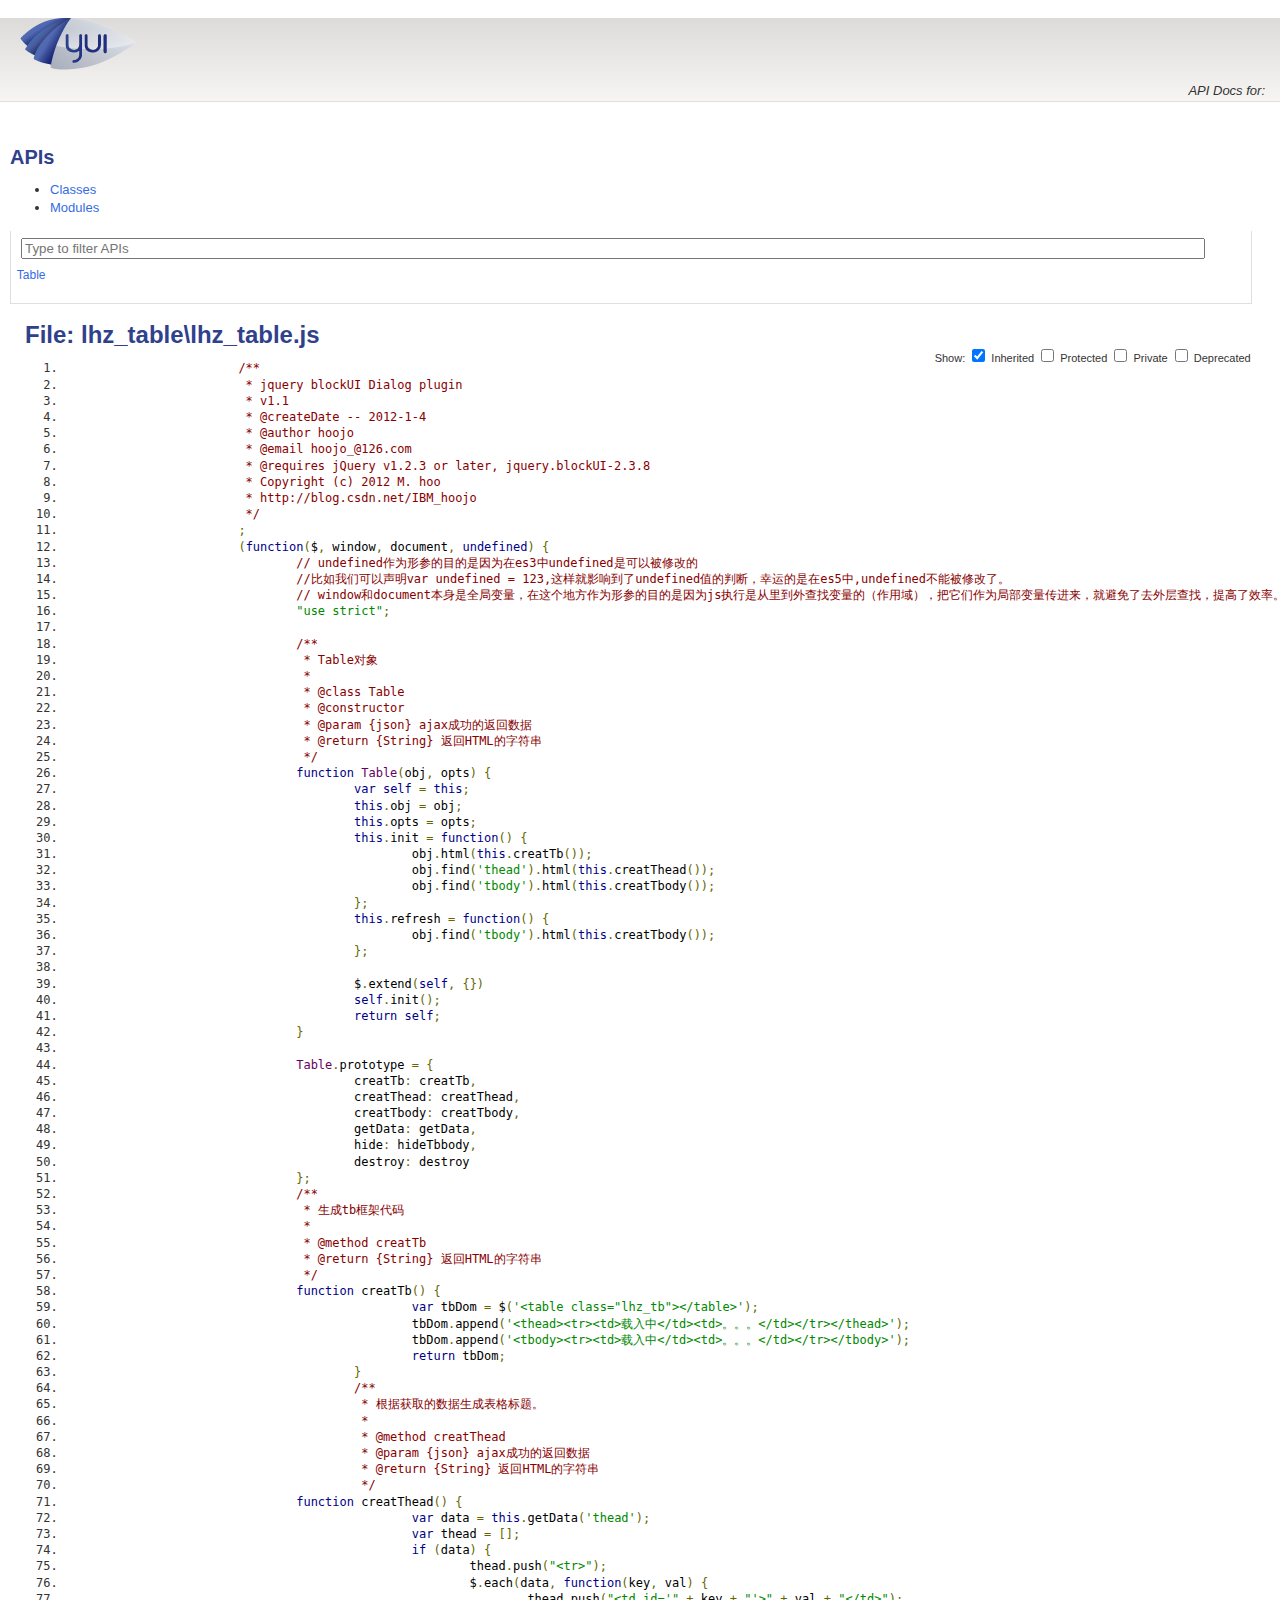
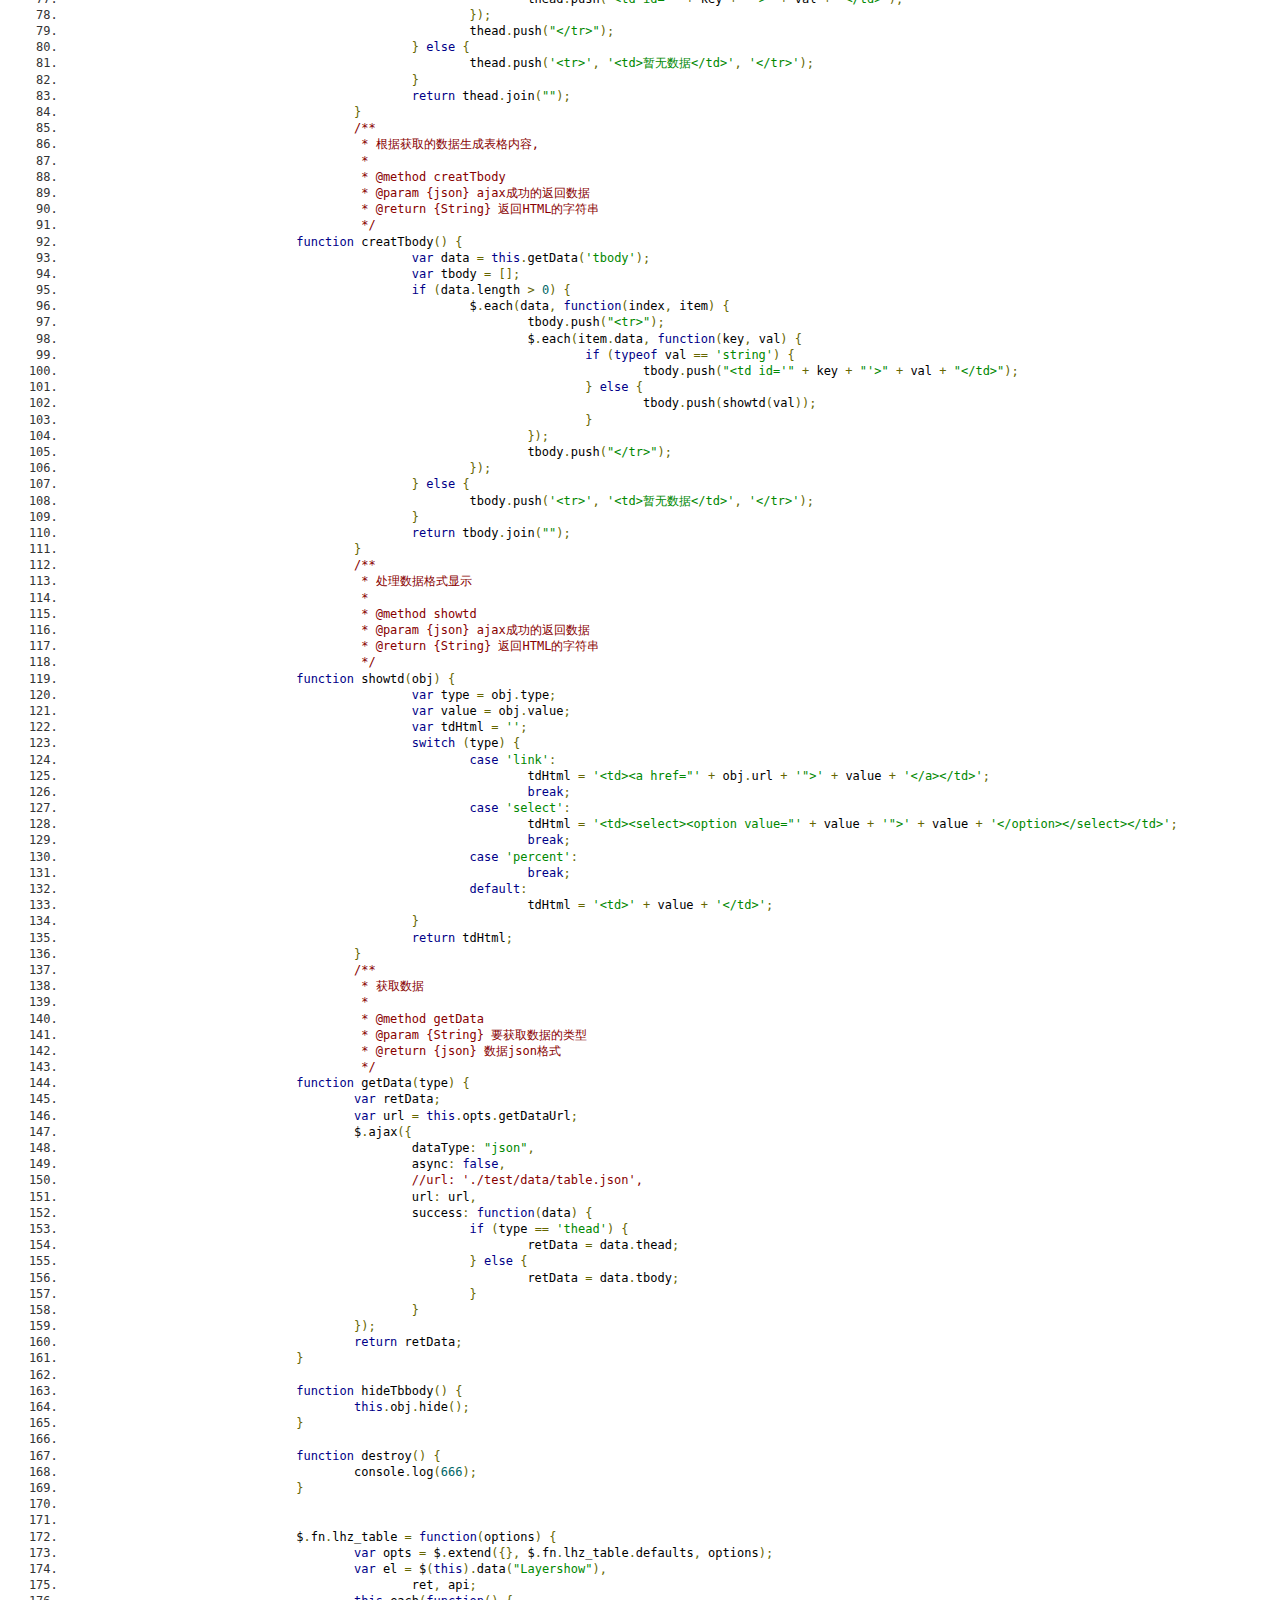
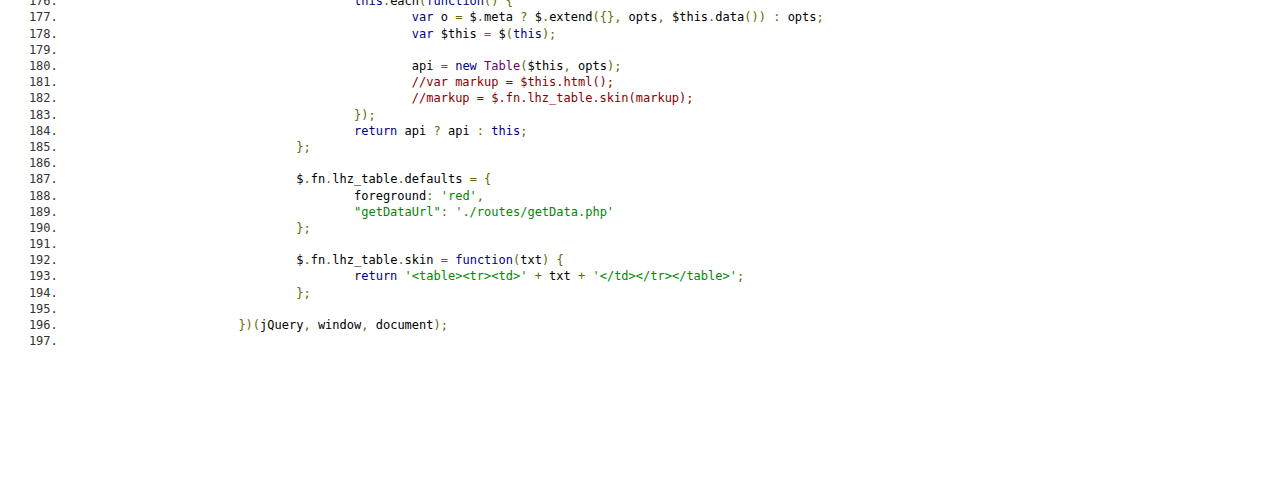
<file: out/files/lhz_table_lhz_table.js.html>
<!DOCTYPE html>
<html lang="en">
<head>
    <meta charset="utf-8">
    <title>lhz_table\lhz_table.js</title>
    <link rel="stylesheet" href="http://yui.yahooapis.com/3.9.1/build/cssgrids/cssgrids-min.css">
    <link rel="stylesheet" href="../assets/vendor/prettify/prettify-min.css">
    <link rel="stylesheet" href="../assets/css/main.css" id="site_styles">
    <link rel="shortcut icon" type="image/png" href="../assets/favicon.png">
    <script src="http://yui.yahooapis.com/combo?3.9.1/build/yui/yui-min.js"></script>
</head>
<body class="yui3-skin-sam">

<div id="doc">
    <div id="hd" class="yui3-g header">
        <div class="yui3-u-3-4">
                <h1><img src="../assets/css/logo.png" title=""></h1>
        </div>
        <div class="yui3-u-1-4 version">
            <em>API Docs for: </em>
        </div>
    </div>
    <div id="bd" class="yui3-g">

        <div class="yui3-u-1-4">
            <div id="docs-sidebar" class="sidebar apidocs">
                <div id="api-list">
                    <h2 class="off-left">APIs</h2>
                    <div id="api-tabview" class="tabview">
                        <ul class="tabs">
                            <li><a href="#api-classes">Classes</a></li>
                            <li><a href="#api-modules">Modules</a></li>
                        </ul>
                
                        <div id="api-tabview-filter">
                            <input type="search" id="api-filter" placeholder="Type to filter APIs">
                        </div>
                
                        <div id="api-tabview-panel">
                            <ul id="api-classes" class="apis classes">
                                <li><a href="../classes/Table.html">Table</a></li>
                            </ul>
                
                            <ul id="api-modules" class="apis modules">
                            </ul>
                        </div>
                    </div>
                </div>
            </div>
        </div>
        <div class="yui3-u-3-4">
                <div id="api-options">
                    Show:
                    <label for="api-show-inherited">
                        <input type="checkbox" id="api-show-inherited" checked>
                        Inherited
                    </label>
            
                    <label for="api-show-protected">
                        <input type="checkbox" id="api-show-protected">
                        Protected
                    </label>
            
                    <label for="api-show-private">
                        <input type="checkbox" id="api-show-private">
                        Private
                    </label>
                    <label for="api-show-deprecated">
                        <input type="checkbox" id="api-show-deprecated">
                        Deprecated
                    </label>
            
                </div>
            
            <div class="apidocs">
                <div id="docs-main">
                    <div class="content">
                        <h1 class="file-heading">File: lhz_table\lhz_table.js</h1>
                        
                        <div class="file">
                            <pre class="code prettyprint linenums">
                        /**
                         * jquery blockUI Dialog plugin
                         * v1.1
                         * @createDate -- 2012-1-4
                         * @author hoojo
                         * @email hoojo_@126.com
                         * @requires jQuery v1.2.3 or later, jquery.blockUI-2.3.8
                         * Copyright (c) 2012 M. hoo
                         * http://blog.csdn.net/IBM_hoojo
                         */
                        ;
                        (function($, window, document, undefined) {
                        	// undefined作为形参的目的是因为在es3中undefined是可以被修改的
                        	//比如我们可以声明var undefined = 123,这样就影响到了undefined值的判断，幸运的是在es5中,undefined不能被修改了。
                        	// window和document本身是全局变量，在这个地方作为形参的目的是因为js执行是从里到外查找变量的（作用域），把它们作为局部变量传进来，就避免了去外层查找，提高了效率。
                        	&quot;use strict&quot;;
                        
                        	/**
                        	 * Table对象
                        	 *
                        	 * @class Table
                        	 * @constructor
                        	 * @param {json} ajax成功的返回数据
                        	 * @return {String} 返回HTML的字符串
                        	 */
                        	function Table(obj, opts) {
                        		var self = this;
                        		this.obj = obj;
                        		this.opts = opts;
                        		this.init = function() {
                        			obj.html(this.creatTb());
                        			obj.find(&#x27;thead&#x27;).html(this.creatThead());
                        			obj.find(&#x27;tbody&#x27;).html(this.creatTbody());
                        		};
                        		this.refresh = function() {
                        			obj.find(&#x27;tbody&#x27;).html(this.creatTbody());
                        		};
                        
                        		$.extend(self, {})
                        		self.init();
                        		return self;
                        	}
                        
                        	Table.prototype = {
                        		creatTb: creatTb,
                        		creatThead: creatThead,
                        		creatTbody: creatTbody,
                        		getData: getData,
                        		hide: hideTbbody,
                        		destroy: destroy
                        	};
                        	/**
                        	 * 生成tb框架代码
                        	 *
                        	 * @method creatTb
                        	 * @return {String} 返回HTML的字符串
                        	 */
                        	function creatTb() {
                        			var tbDom = $(&#x27;&lt;table class=&quot;lhz_tb&quot;&gt;&lt;/table&gt;&#x27;);
                        			tbDom.append(&#x27;&lt;thead&gt;&lt;tr&gt;&lt;td&gt;载入中&lt;/td&gt;&lt;td&gt;。。。&lt;/td&gt;&lt;/tr&gt;&lt;/thead&gt;&#x27;);
                        			tbDom.append(&#x27;&lt;tbody&gt;&lt;tr&gt;&lt;td&gt;载入中&lt;/td&gt;&lt;td&gt;。。。&lt;/td&gt;&lt;/tr&gt;&lt;/tbody&gt;&#x27;);
                        			return tbDom;
                        		}
                        		/**
                        		 * 根据获取的数据生成表格标题。
                        		 *
                        		 * @method creatThead
                        		 * @param {json} ajax成功的返回数据
                        		 * @return {String} 返回HTML的字符串
                        		 */
                        	function creatThead() {
                        			var data = this.getData(&#x27;thead&#x27;);
                        			var thead = [];
                        			if (data) {
                        				thead.push(&quot;&lt;tr&gt;&quot;);
                        				$.each(data, function(key, val) {
                        					thead.push(&quot;&lt;td id=&#x27;&quot; + key + &quot;&#x27;&gt;&quot; + val + &quot;&lt;/td&gt;&quot;);
                        				});
                        				thead.push(&quot;&lt;/tr&gt;&quot;);
                        			} else {
                        				thead.push(&#x27;&lt;tr&gt;&#x27;, &#x27;&lt;td&gt;暂无数据&lt;/td&gt;&#x27;, &#x27;&lt;/tr&gt;&#x27;);
                        			}
                        			return thead.join(&quot;&quot;);
                        		}
                        		/**
                        		 * 根据获取的数据生成表格内容,
                        		 *
                        		 * @method creatTbody
                        		 * @param {json} ajax成功的返回数据
                        		 * @return {String} 返回HTML的字符串
                        		 */
                        	function creatTbody() {
                        			var data = this.getData(&#x27;tbody&#x27;);
                        			var tbody = [];
                        			if (data.length &gt; 0) {
                        				$.each(data, function(index, item) {
                        					tbody.push(&quot;&lt;tr&gt;&quot;);
                        					$.each(item.data, function(key, val) {
                        						if (typeof val == &#x27;string&#x27;) {
                        							tbody.push(&quot;&lt;td id=&#x27;&quot; + key + &quot;&#x27;&gt;&quot; + val + &quot;&lt;/td&gt;&quot;);
                        						} else {
                        							tbody.push(showtd(val));
                        						}
                        					});
                        					tbody.push(&quot;&lt;/tr&gt;&quot;);
                        				});
                        			} else {
                        				tbody.push(&#x27;&lt;tr&gt;&#x27;, &#x27;&lt;td&gt;暂无数据&lt;/td&gt;&#x27;, &#x27;&lt;/tr&gt;&#x27;);
                        			}
                        			return tbody.join(&quot;&quot;);
                        		}
                        		/**
                        		 * 处理数据格式显示
                        		 *
                        		 * @method showtd
                        		 * @param {json} ajax成功的返回数据
                        		 * @return {String} 返回HTML的字符串
                        		 */
                        	function showtd(obj) {
                        			var type = obj.type;
                        			var value = obj.value;
                        			var tdHtml = &#x27;&#x27;;
                        			switch (type) {
                        				case &#x27;link&#x27;:
                        					tdHtml = &#x27;&lt;td&gt;&lt;a href=&quot;&#x27; + obj.url + &#x27;&quot;&gt;&#x27; + value + &#x27;&lt;/a&gt;&lt;/td&gt;&#x27;;
                        					break;
                        				case &#x27;select&#x27;:
                        					tdHtml = &#x27;&lt;td&gt;&lt;select&gt;&lt;option value=&quot;&#x27; + value + &#x27;&quot;&gt;&#x27; + value + &#x27;&lt;/option&gt;&lt;/select&gt;&lt;/td&gt;&#x27;;
                        					break;
                        				case &#x27;percent&#x27;:
                        					break;
                        				default:
                        					tdHtml = &#x27;&lt;td&gt;&#x27; + value + &#x27;&lt;/td&gt;&#x27;;
                        			}
                        			return tdHtml;
                        		}
                        		/**
                        		 * 获取数据
                        		 *
                        		 * @method getData
                        		 * @param {String} 要获取数据的类型
                        		 * @return {json} 数据json格式
                        		 */
                        	function getData(type) {
                        		var retData;
                        		var url = this.opts.getDataUrl;
                        		$.ajax({
                        			dataType: &quot;json&quot;,
                        			async: false,
                        			//url: &#x27;./test/data/table.json&#x27;,
                        			url: url,
                        			success: function(data) {
                        				if (type == &#x27;thead&#x27;) {
                        					retData = data.thead;
                        				} else {
                        					retData = data.tbody;
                        				}
                        			}
                        		});
                        		return retData;
                        	}
                        
                        	function hideTbbody() {
                        		this.obj.hide();
                        	}
                        
                        	function destroy() {
                        		console.log(666);
                        	}
                        
                        
                        	$.fn.lhz_table = function(options) {
                        		var opts = $.extend({}, $.fn.lhz_table.defaults, options);
                        		var el = $(this).data(&quot;Layershow&quot;),
                        			ret, api;
                        		this.each(function() {
                        			var o = $.meta ? $.extend({}, opts, $this.data()) : opts;
                        			var $this = $(this);
                        
                        			api = new Table($this, opts);
                        			//var markup = $this.html();      
                        			//markup = $.fn.lhz_table.skin(markup);      
                        		});
                        		return api ? api : this;
                        	};
                        
                        	$.fn.lhz_table.defaults = {
                        		foreground: &#x27;red&#x27;,
                        		&quot;getDataUrl&quot;: &#x27;./routes/getData.php&#x27;
                        	};
                        
                        	$.fn.lhz_table.skin = function(txt) {
                        		return &#x27;&lt;table&gt;&lt;tr&gt;&lt;td&gt;&#x27; + txt + &#x27;&lt;/td&gt;&lt;/tr&gt;&lt;/table&gt;&#x27;;
                        	};
                        
                        })(jQuery, window, document);
                            </pre>
                        </div>
                    </div>
                </div>
            </div>
        </div>
    </div>
</div>
<script src="../assets/vendor/prettify/prettify-min.js"></script>
<script>prettyPrint();</script>
<script src="../assets/js/yui-prettify.js"></script>
<script src="../assets/../api.js"></script>
<script src="../assets/js/api-filter.js"></script>
<script src="../assets/js/api-list.js"></script>
<script src="../assets/js/api-search.js"></script>
<script src="../assets/js/apidocs.js"></script>
</body>
</html>
</file>
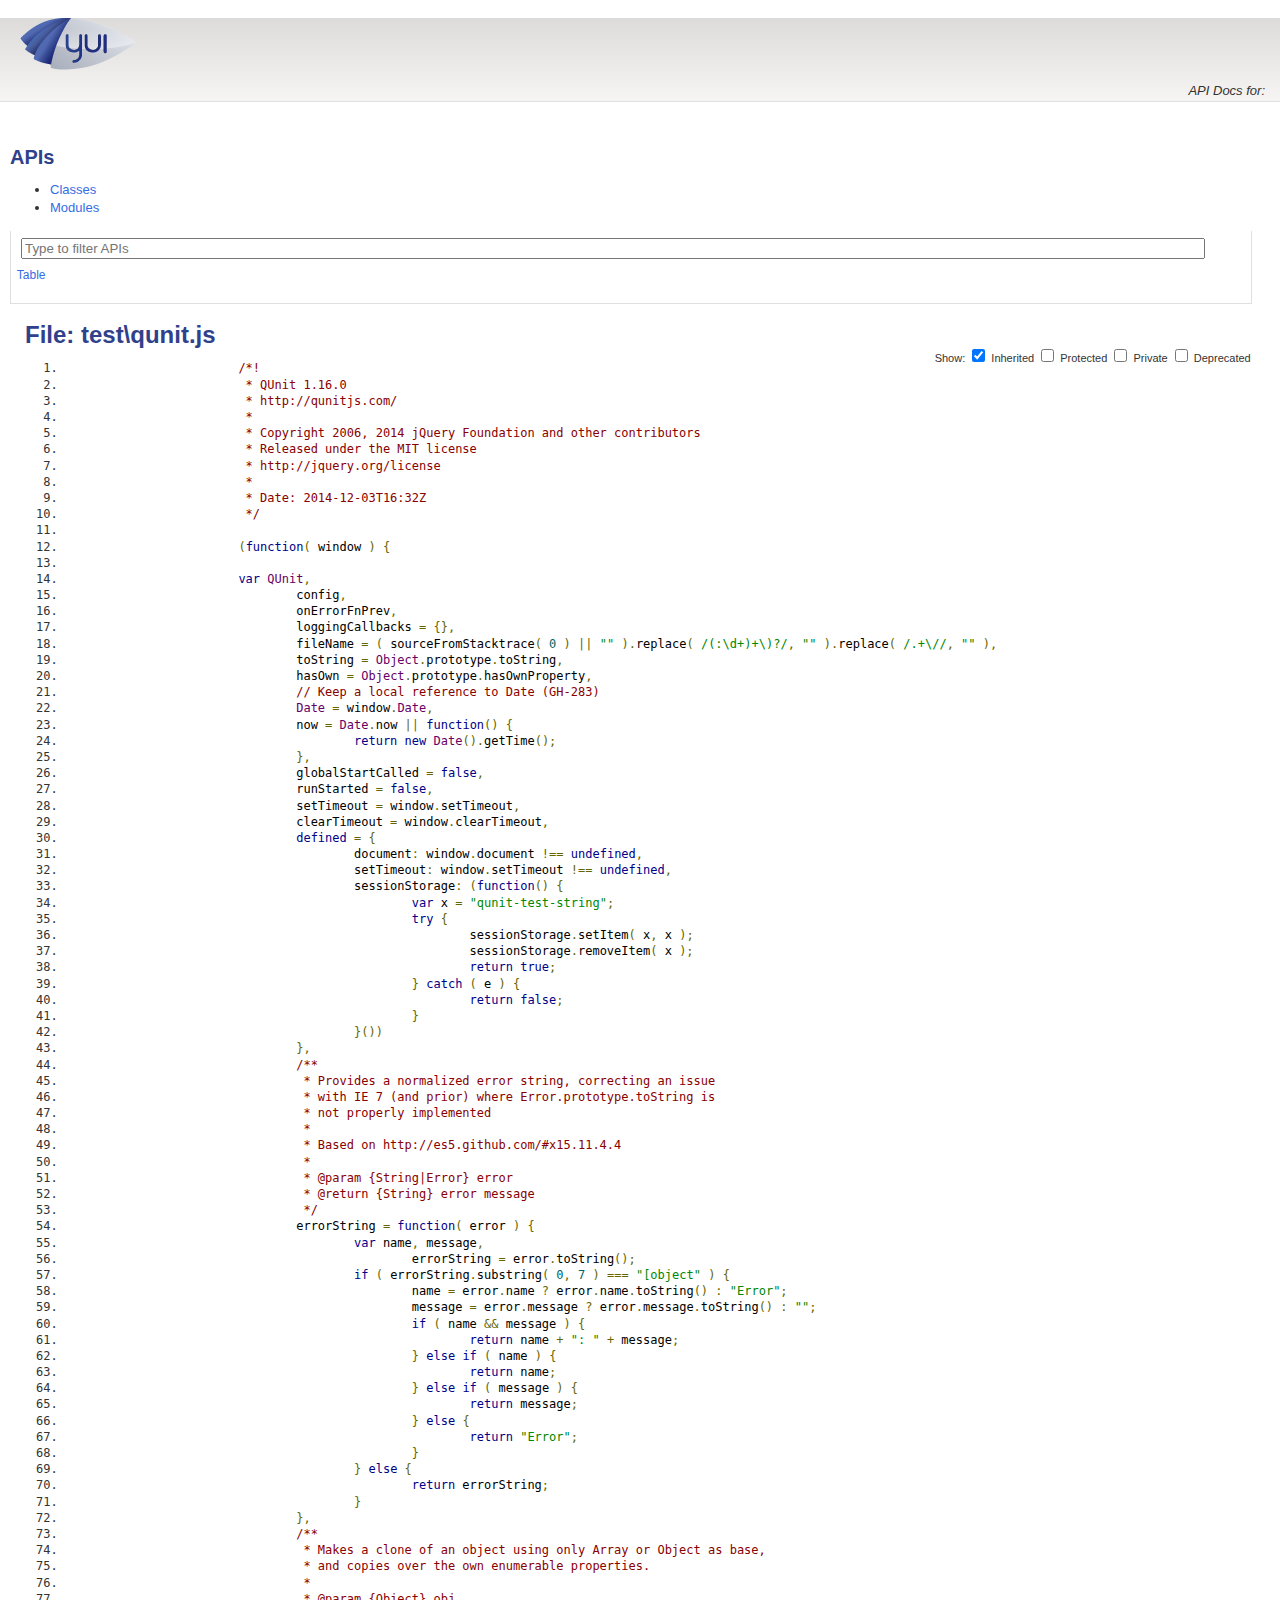
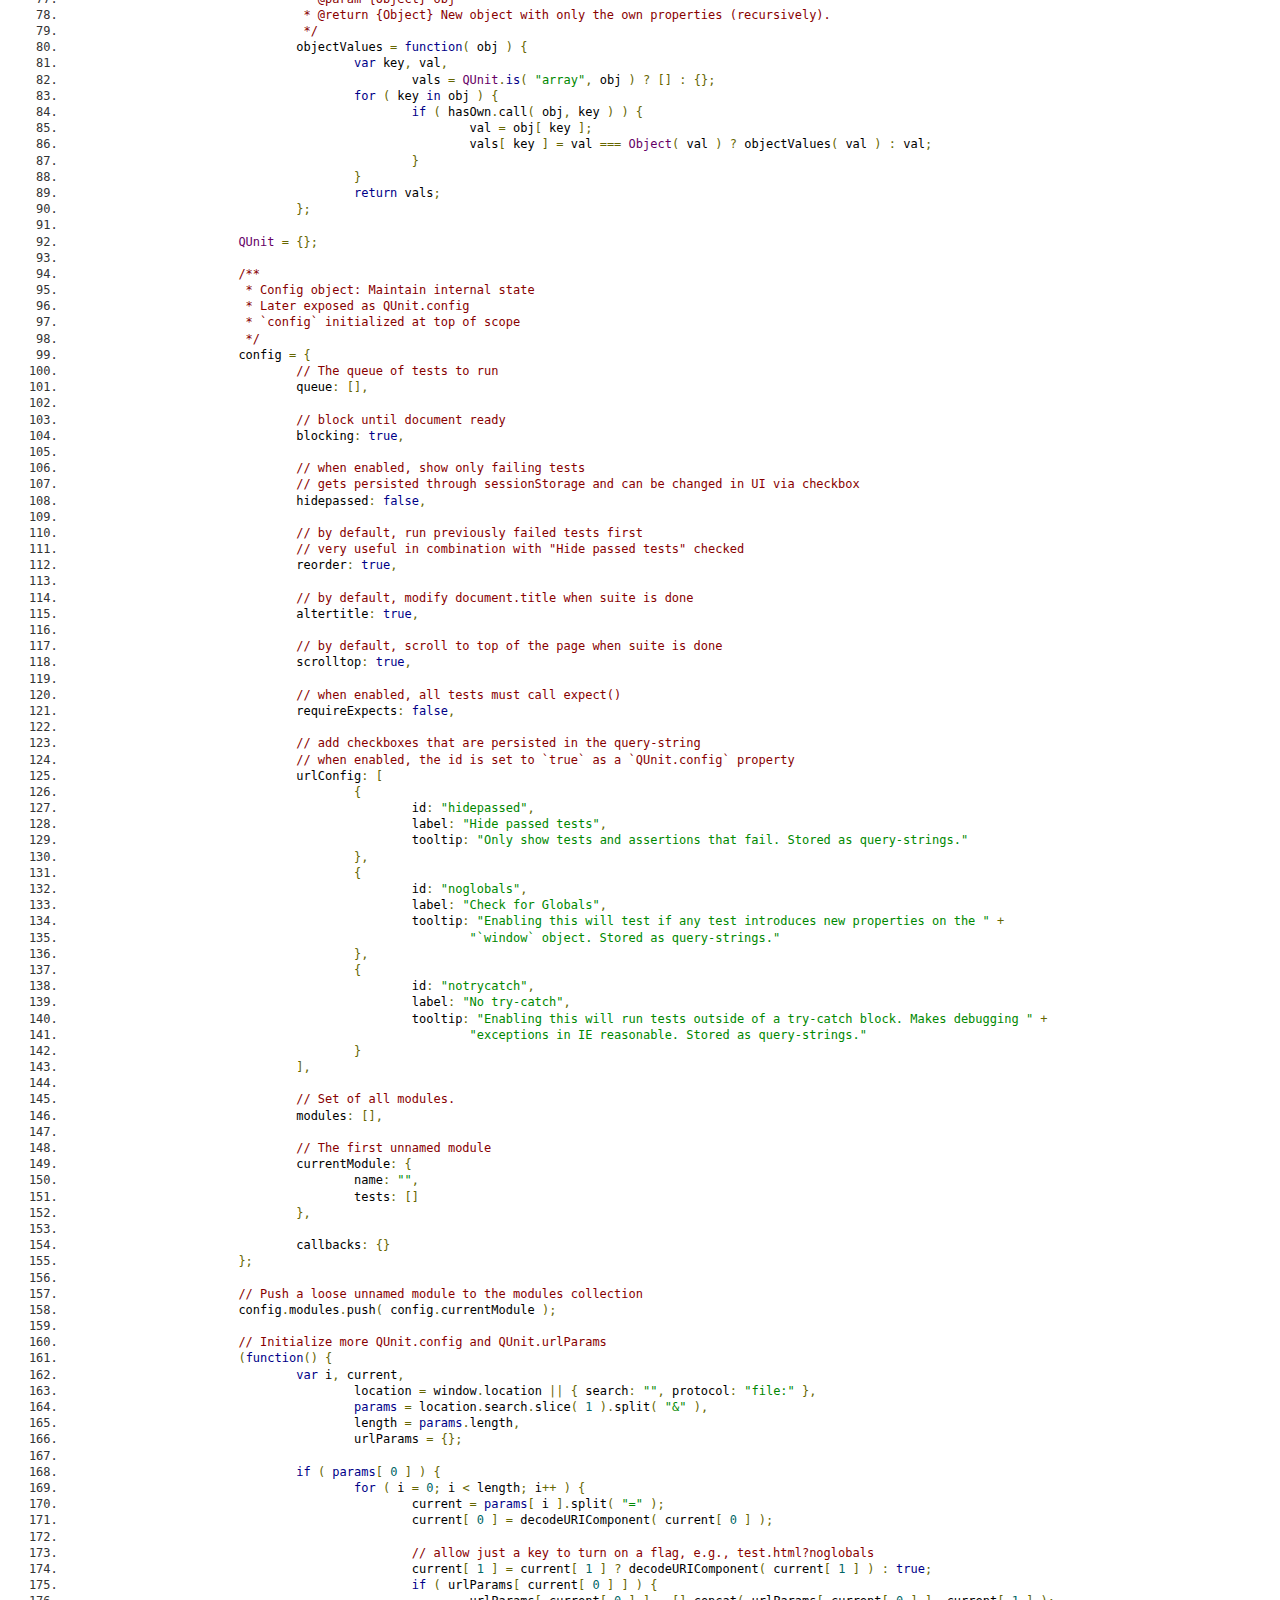
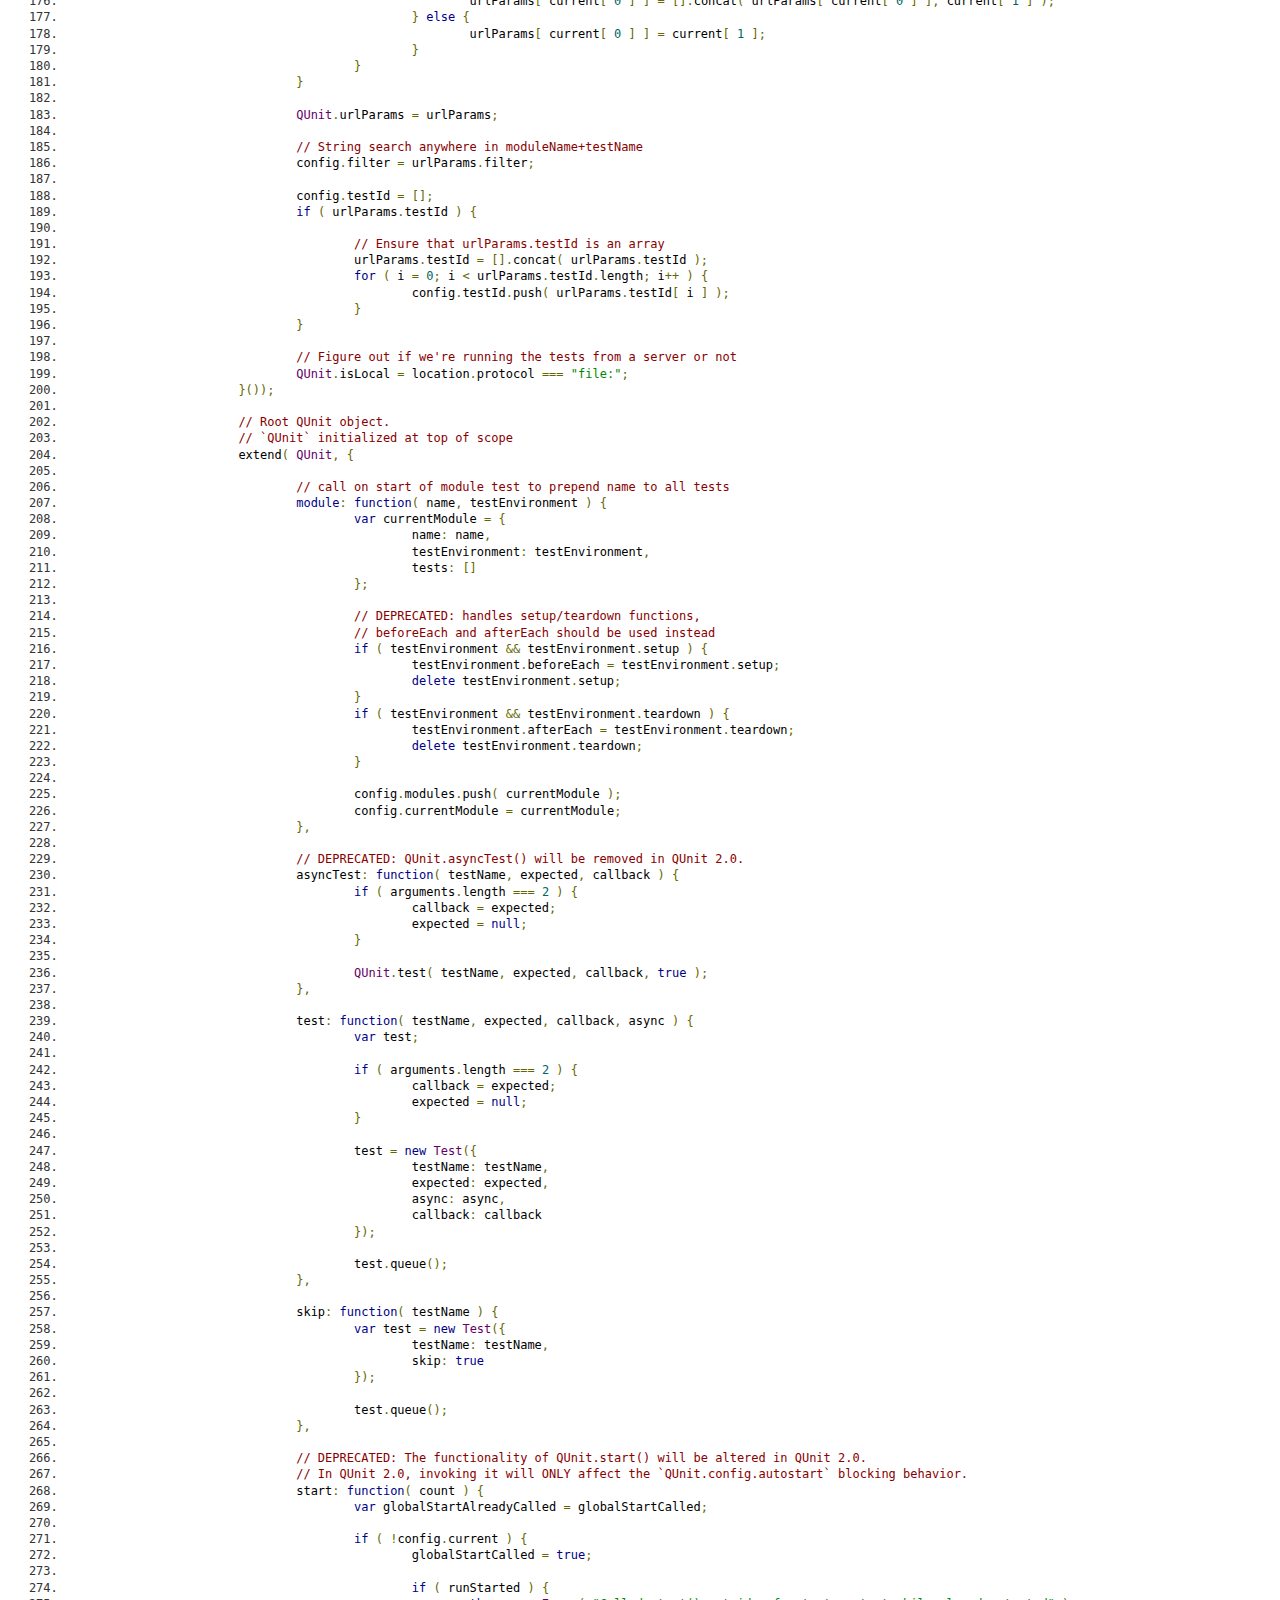
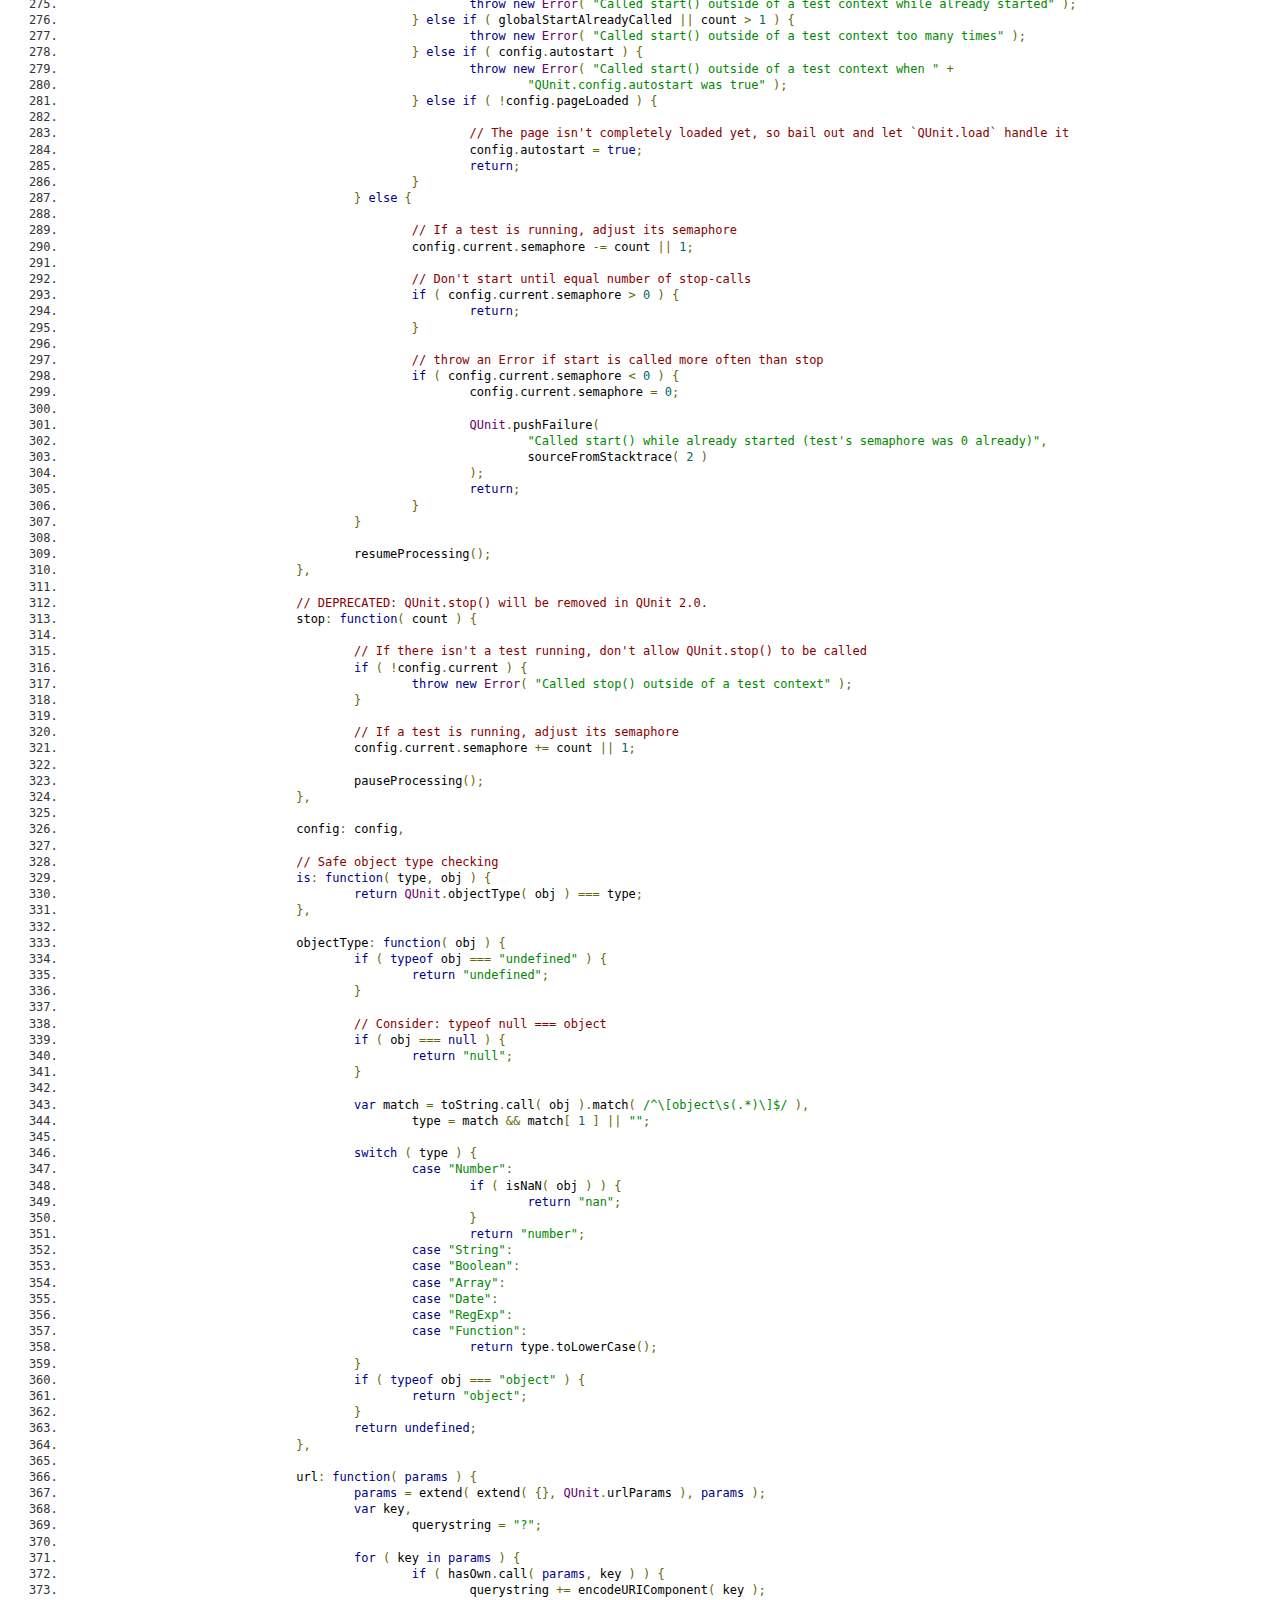
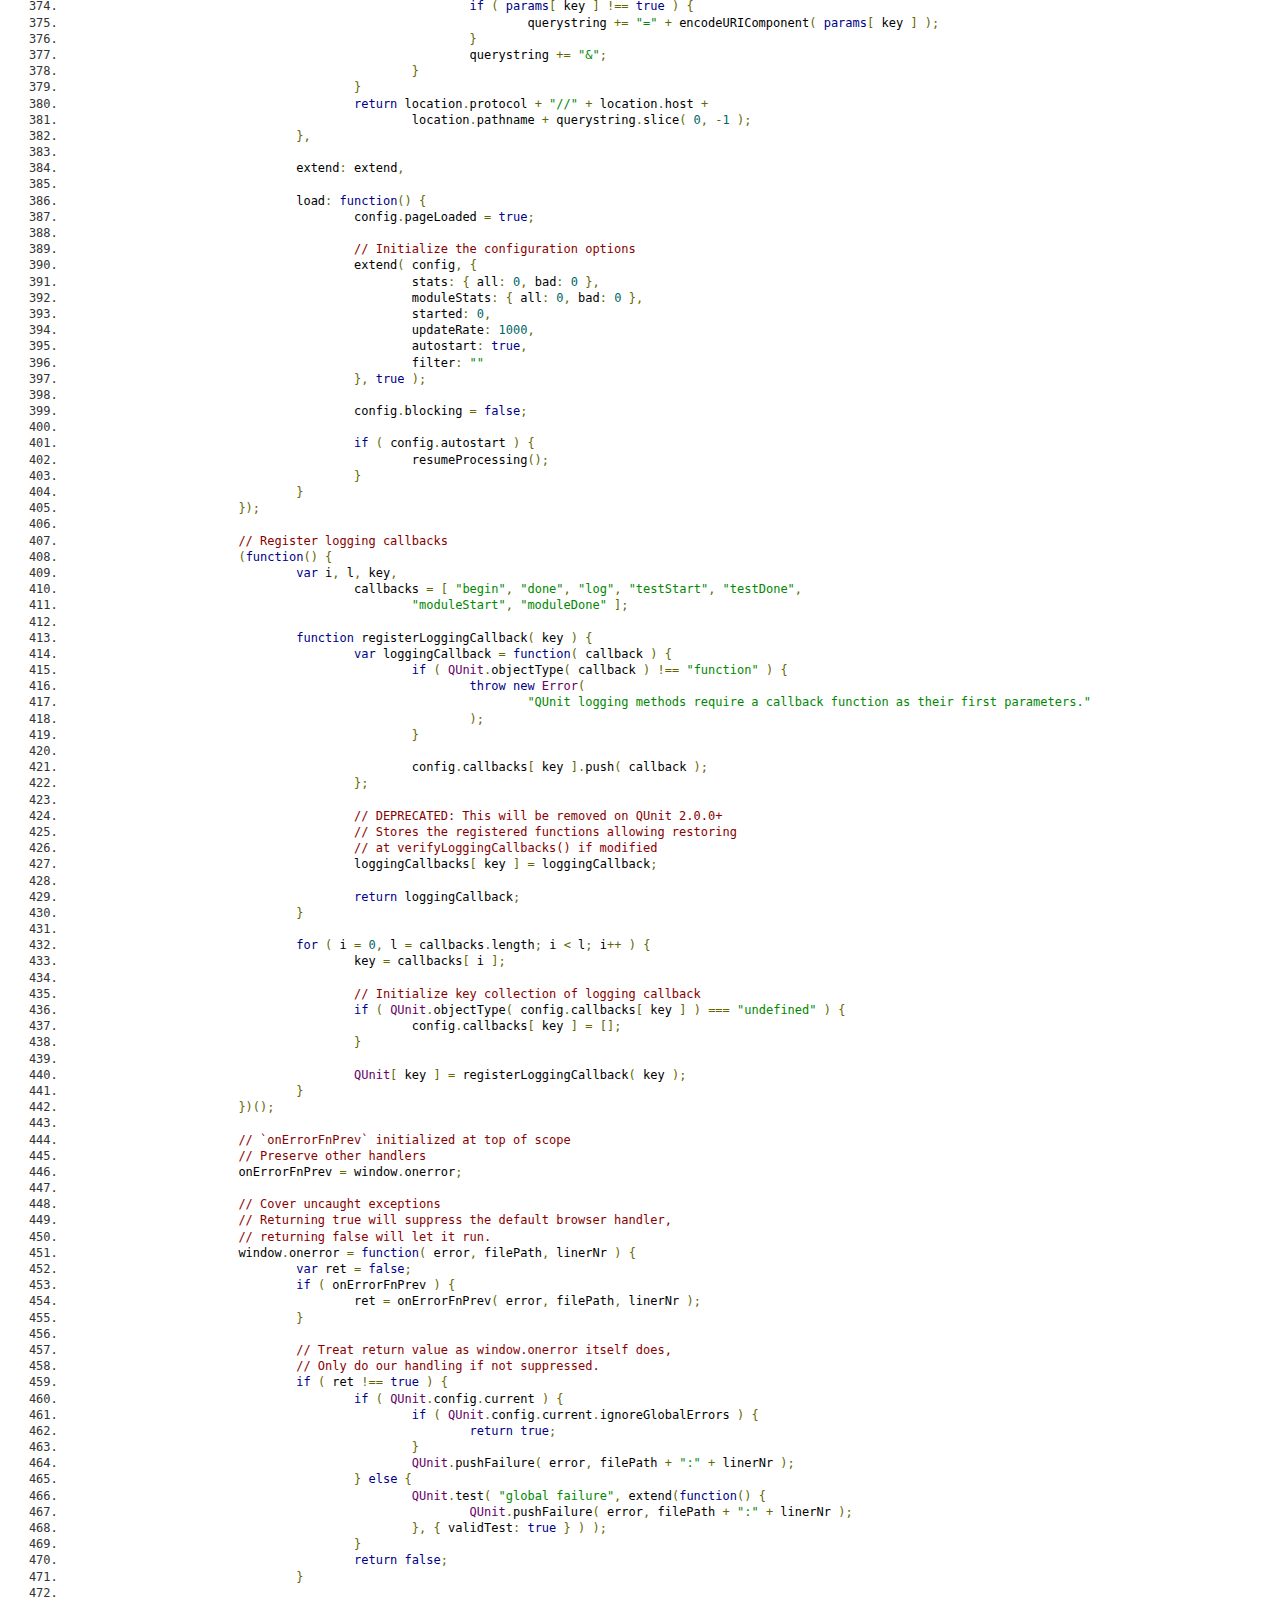
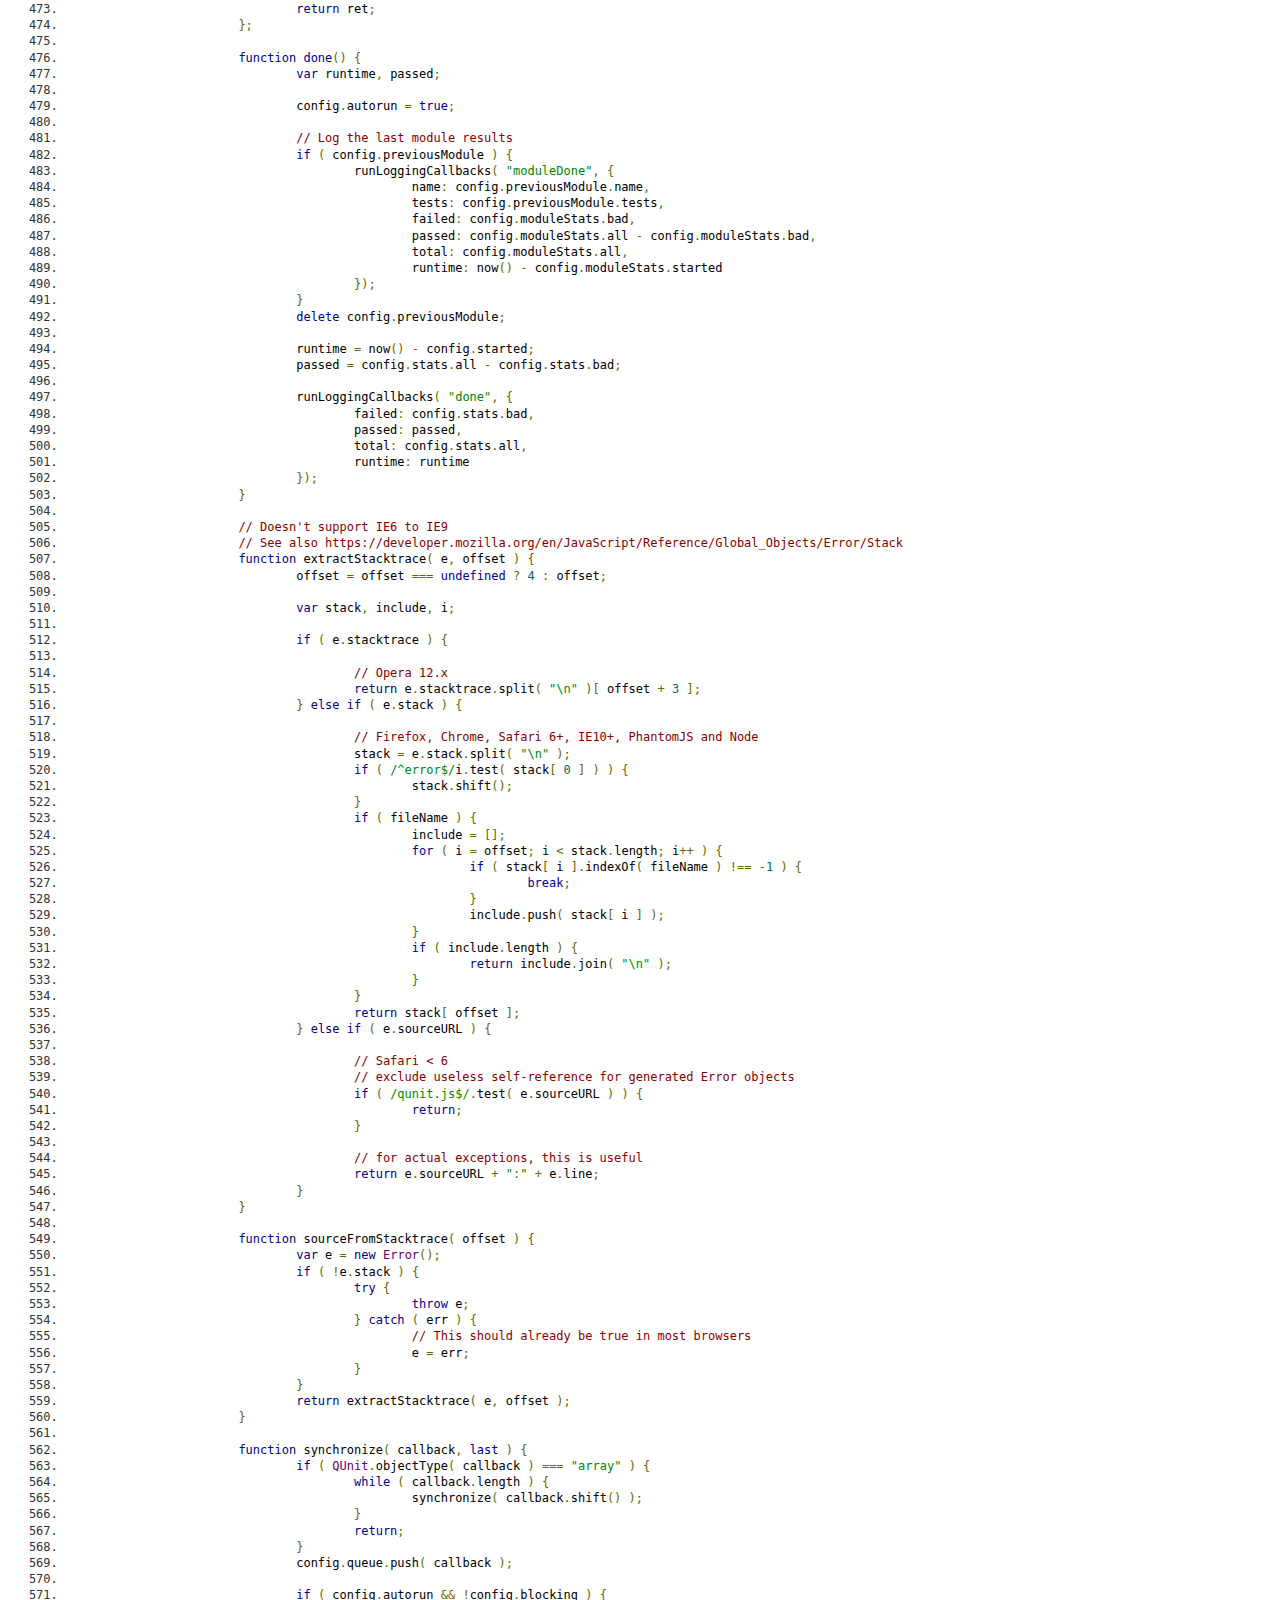
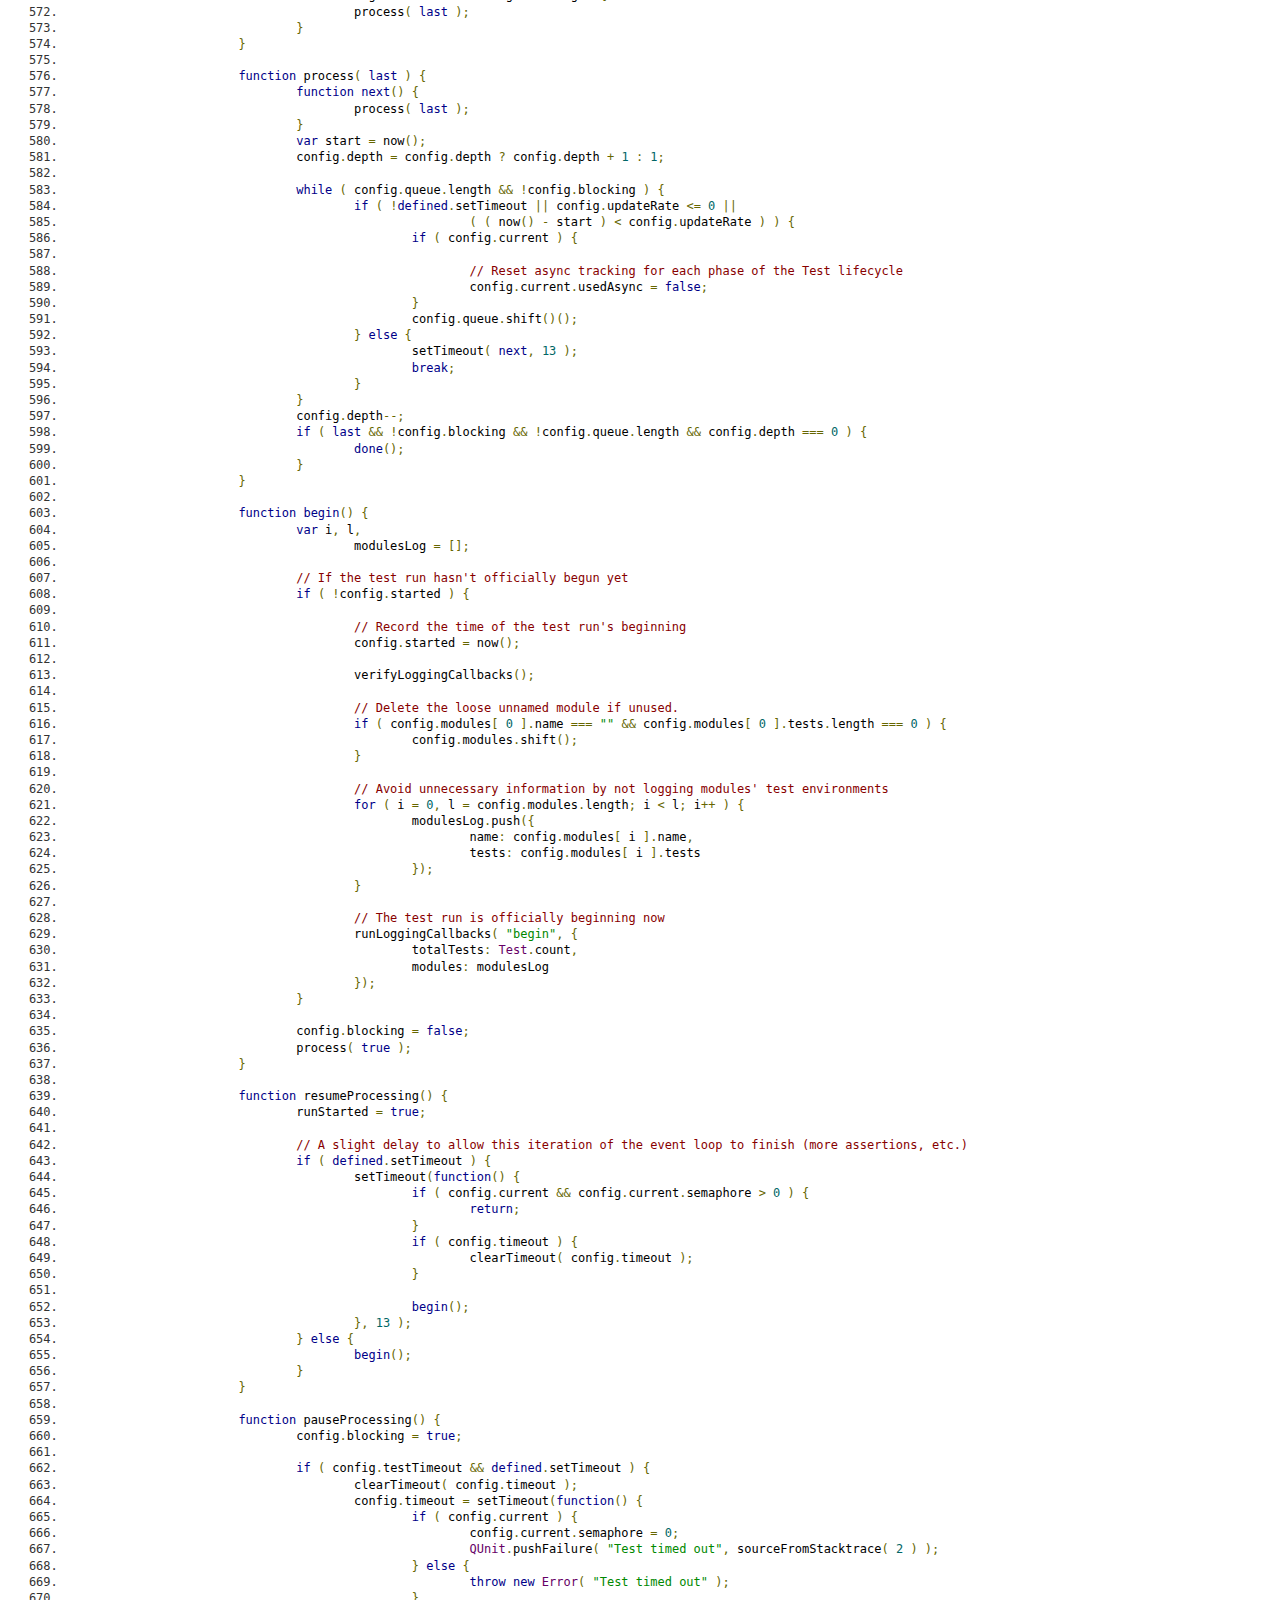
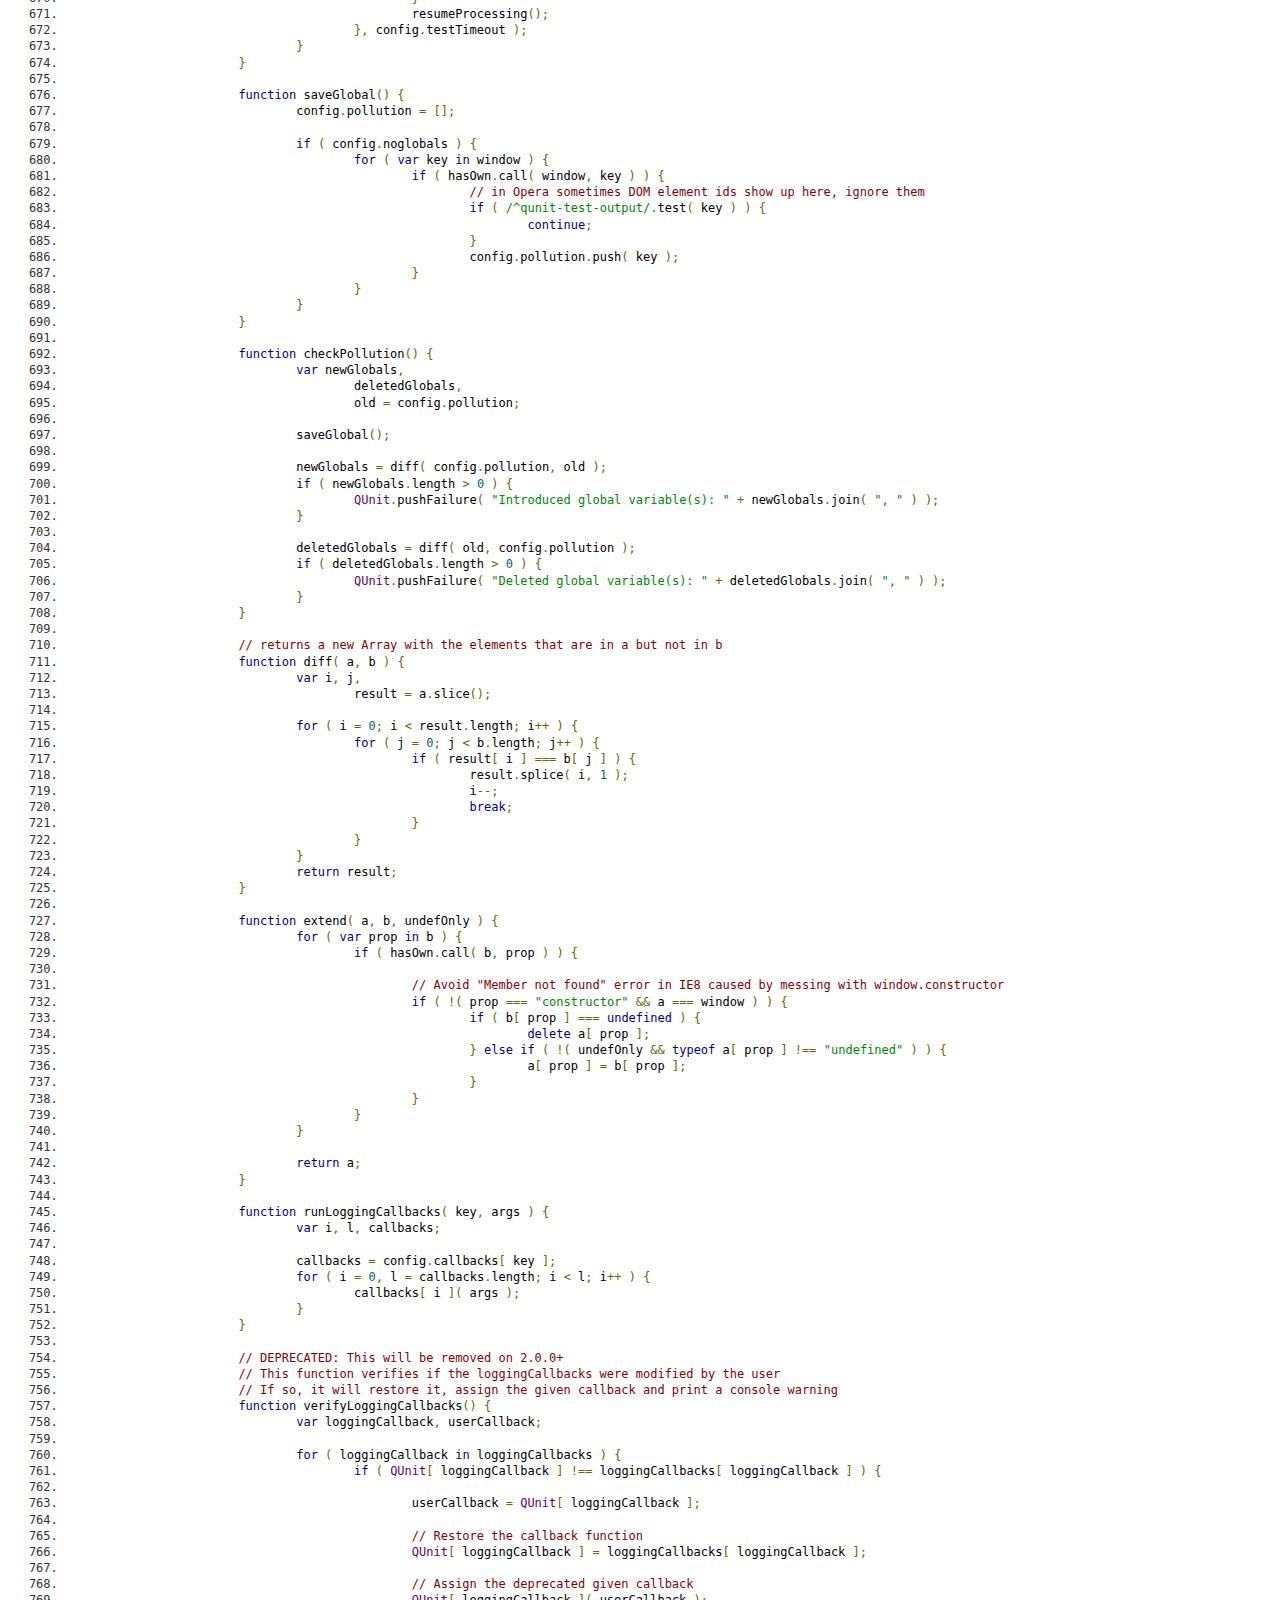
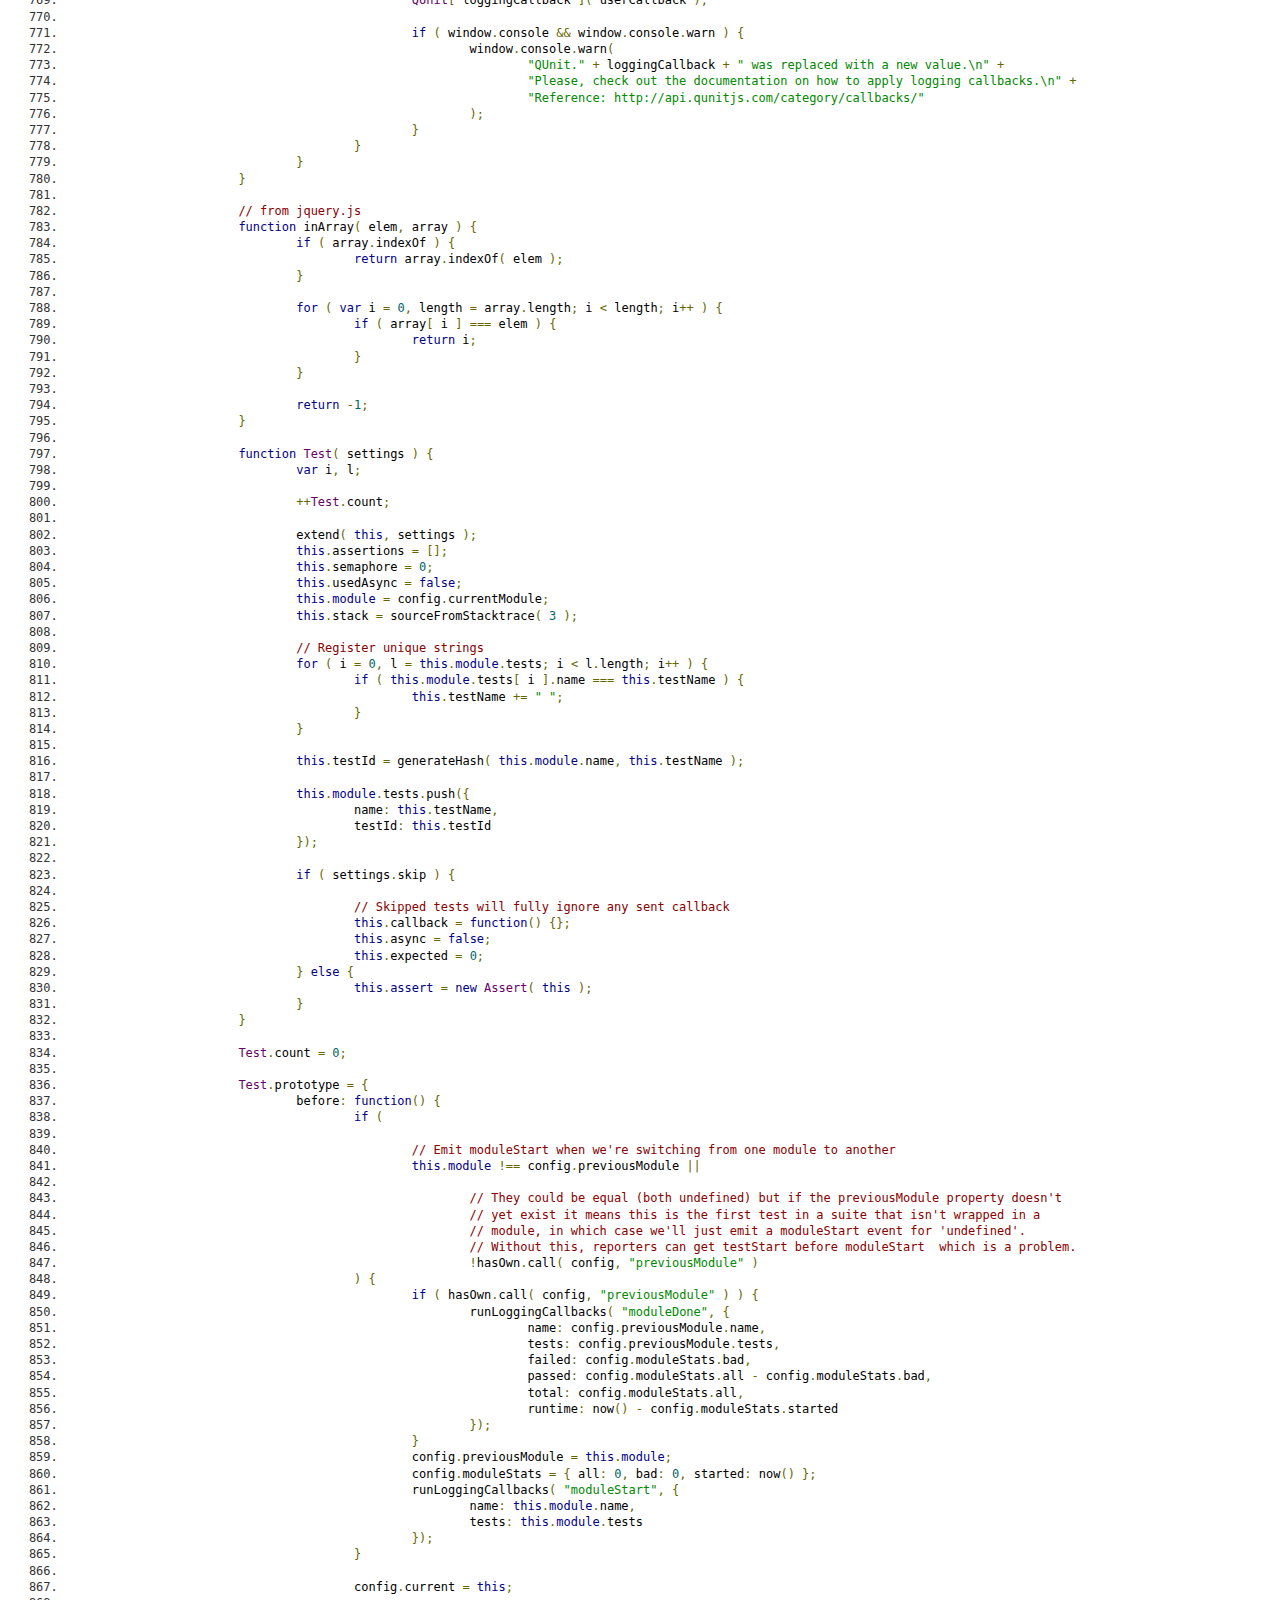
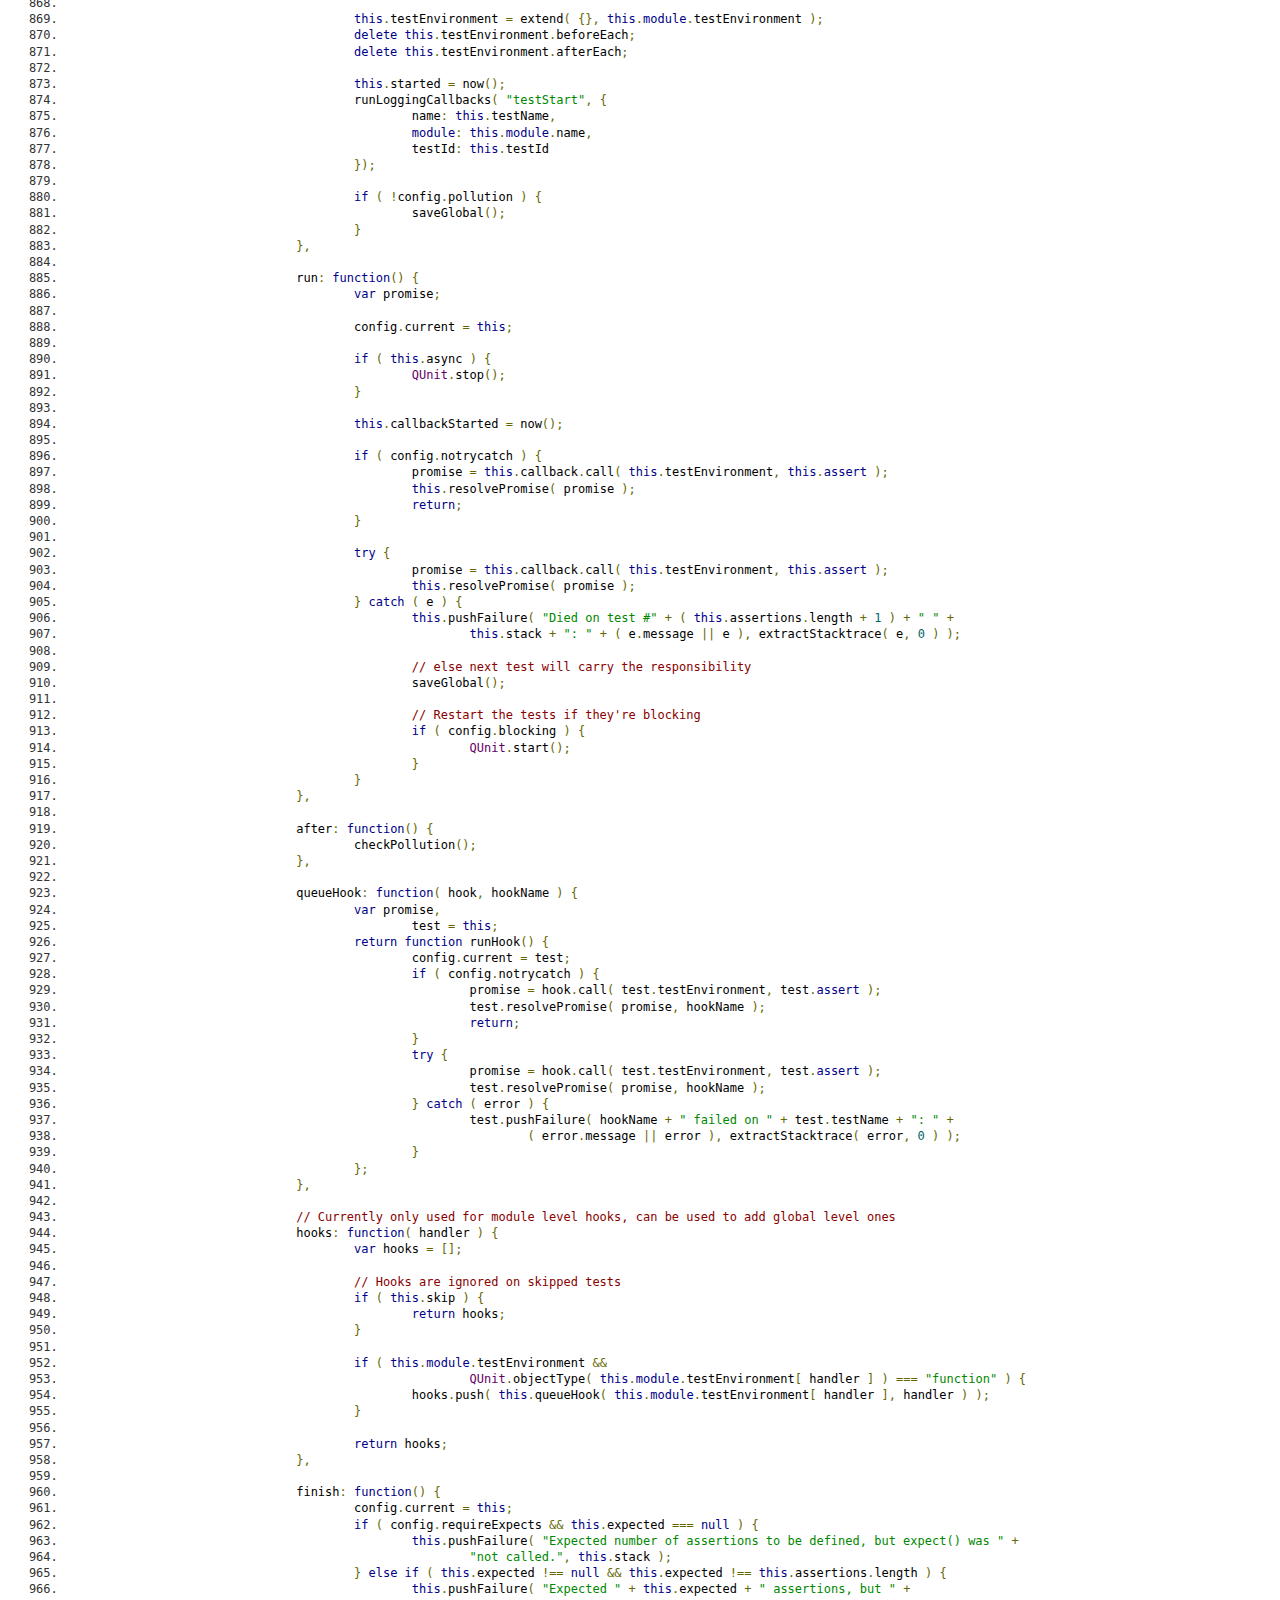
<file: out/files/test_qunit.js.html>
<!DOCTYPE html>
<html lang="en">
<head>
    <meta charset="utf-8">
    <title>test\qunit.js</title>
    <link rel="stylesheet" href="http://yui.yahooapis.com/3.9.1/build/cssgrids/cssgrids-min.css">
    <link rel="stylesheet" href="../assets/vendor/prettify/prettify-min.css">
    <link rel="stylesheet" href="../assets/css/main.css" id="site_styles">
    <link rel="shortcut icon" type="image/png" href="../assets/favicon.png">
    <script src="http://yui.yahooapis.com/combo?3.9.1/build/yui/yui-min.js"></script>
</head>
<body class="yui3-skin-sam">

<div id="doc">
    <div id="hd" class="yui3-g header">
        <div class="yui3-u-3-4">
                <h1><img src="../assets/css/logo.png" title=""></h1>
        </div>
        <div class="yui3-u-1-4 version">
            <em>API Docs for: </em>
        </div>
    </div>
    <div id="bd" class="yui3-g">

        <div class="yui3-u-1-4">
            <div id="docs-sidebar" class="sidebar apidocs">
                <div id="api-list">
                    <h2 class="off-left">APIs</h2>
                    <div id="api-tabview" class="tabview">
                        <ul class="tabs">
                            <li><a href="#api-classes">Classes</a></li>
                            <li><a href="#api-modules">Modules</a></li>
                        </ul>
                
                        <div id="api-tabview-filter">
                            <input type="search" id="api-filter" placeholder="Type to filter APIs">
                        </div>
                
                        <div id="api-tabview-panel">
                            <ul id="api-classes" class="apis classes">
                                <li><a href="../classes/Table.html">Table</a></li>
                            </ul>
                
                            <ul id="api-modules" class="apis modules">
                            </ul>
                        </div>
                    </div>
                </div>
            </div>
        </div>
        <div class="yui3-u-3-4">
                <div id="api-options">
                    Show:
                    <label for="api-show-inherited">
                        <input type="checkbox" id="api-show-inherited" checked>
                        Inherited
                    </label>
            
                    <label for="api-show-protected">
                        <input type="checkbox" id="api-show-protected">
                        Protected
                    </label>
            
                    <label for="api-show-private">
                        <input type="checkbox" id="api-show-private">
                        Private
                    </label>
                    <label for="api-show-deprecated">
                        <input type="checkbox" id="api-show-deprecated">
                        Deprecated
                    </label>
            
                </div>
            
            <div class="apidocs">
                <div id="docs-main">
                    <div class="content">
                        <h1 class="file-heading">File: test\qunit.js</h1>
                        
                        <div class="file">
                            <pre class="code prettyprint linenums">
                        /*!
                         * QUnit 1.16.0
                         * http://qunitjs.com/
                         *
                         * Copyright 2006, 2014 jQuery Foundation and other contributors
                         * Released under the MIT license
                         * http://jquery.org/license
                         *
                         * Date: 2014-12-03T16:32Z
                         */
                        
                        (function( window ) {
                        
                        var QUnit,
                        	config,
                        	onErrorFnPrev,
                        	loggingCallbacks = {},
                        	fileName = ( sourceFromStacktrace( 0 ) || &quot;&quot; ).replace( /(:\d+)+\)?/, &quot;&quot; ).replace( /.+\//, &quot;&quot; ),
                        	toString = Object.prototype.toString,
                        	hasOwn = Object.prototype.hasOwnProperty,
                        	// Keep a local reference to Date (GH-283)
                        	Date = window.Date,
                        	now = Date.now || function() {
                        		return new Date().getTime();
                        	},
                        	globalStartCalled = false,
                        	runStarted = false,
                        	setTimeout = window.setTimeout,
                        	clearTimeout = window.clearTimeout,
                        	defined = {
                        		document: window.document !== undefined,
                        		setTimeout: window.setTimeout !== undefined,
                        		sessionStorage: (function() {
                        			var x = &quot;qunit-test-string&quot;;
                        			try {
                        				sessionStorage.setItem( x, x );
                        				sessionStorage.removeItem( x );
                        				return true;
                        			} catch ( e ) {
                        				return false;
                        			}
                        		}())
                        	},
                        	/**
                        	 * Provides a normalized error string, correcting an issue
                        	 * with IE 7 (and prior) where Error.prototype.toString is
                        	 * not properly implemented
                        	 *
                        	 * Based on http://es5.github.com/#x15.11.4.4
                        	 *
                        	 * @param {String|Error} error
                        	 * @return {String} error message
                        	 */
                        	errorString = function( error ) {
                        		var name, message,
                        			errorString = error.toString();
                        		if ( errorString.substring( 0, 7 ) === &quot;[object&quot; ) {
                        			name = error.name ? error.name.toString() : &quot;Error&quot;;
                        			message = error.message ? error.message.toString() : &quot;&quot;;
                        			if ( name &amp;&amp; message ) {
                        				return name + &quot;: &quot; + message;
                        			} else if ( name ) {
                        				return name;
                        			} else if ( message ) {
                        				return message;
                        			} else {
                        				return &quot;Error&quot;;
                        			}
                        		} else {
                        			return errorString;
                        		}
                        	},
                        	/**
                        	 * Makes a clone of an object using only Array or Object as base,
                        	 * and copies over the own enumerable properties.
                        	 *
                        	 * @param {Object} obj
                        	 * @return {Object} New object with only the own properties (recursively).
                        	 */
                        	objectValues = function( obj ) {
                        		var key, val,
                        			vals = QUnit.is( &quot;array&quot;, obj ) ? [] : {};
                        		for ( key in obj ) {
                        			if ( hasOwn.call( obj, key ) ) {
                        				val = obj[ key ];
                        				vals[ key ] = val === Object( val ) ? objectValues( val ) : val;
                        			}
                        		}
                        		return vals;
                        	};
                        
                        QUnit = {};
                        
                        /**
                         * Config object: Maintain internal state
                         * Later exposed as QUnit.config
                         * &#x60;config&#x60; initialized at top of scope
                         */
                        config = {
                        	// The queue of tests to run
                        	queue: [],
                        
                        	// block until document ready
                        	blocking: true,
                        
                        	// when enabled, show only failing tests
                        	// gets persisted through sessionStorage and can be changed in UI via checkbox
                        	hidepassed: false,
                        
                        	// by default, run previously failed tests first
                        	// very useful in combination with &quot;Hide passed tests&quot; checked
                        	reorder: true,
                        
                        	// by default, modify document.title when suite is done
                        	altertitle: true,
                        
                        	// by default, scroll to top of the page when suite is done
                        	scrolltop: true,
                        
                        	// when enabled, all tests must call expect()
                        	requireExpects: false,
                        
                        	// add checkboxes that are persisted in the query-string
                        	// when enabled, the id is set to &#x60;true&#x60; as a &#x60;QUnit.config&#x60; property
                        	urlConfig: [
                        		{
                        			id: &quot;hidepassed&quot;,
                        			label: &quot;Hide passed tests&quot;,
                        			tooltip: &quot;Only show tests and assertions that fail. Stored as query-strings.&quot;
                        		},
                        		{
                        			id: &quot;noglobals&quot;,
                        			label: &quot;Check for Globals&quot;,
                        			tooltip: &quot;Enabling this will test if any test introduces new properties on the &quot; +
                        				&quot;&#x60;window&#x60; object. Stored as query-strings.&quot;
                        		},
                        		{
                        			id: &quot;notrycatch&quot;,
                        			label: &quot;No try-catch&quot;,
                        			tooltip: &quot;Enabling this will run tests outside of a try-catch block. Makes debugging &quot; +
                        				&quot;exceptions in IE reasonable. Stored as query-strings.&quot;
                        		}
                        	],
                        
                        	// Set of all modules.
                        	modules: [],
                        
                        	// The first unnamed module
                        	currentModule: {
                        		name: &quot;&quot;,
                        		tests: []
                        	},
                        
                        	callbacks: {}
                        };
                        
                        // Push a loose unnamed module to the modules collection
                        config.modules.push( config.currentModule );
                        
                        // Initialize more QUnit.config and QUnit.urlParams
                        (function() {
                        	var i, current,
                        		location = window.location || { search: &quot;&quot;, protocol: &quot;file:&quot; },
                        		params = location.search.slice( 1 ).split( &quot;&amp;&quot; ),
                        		length = params.length,
                        		urlParams = {};
                        
                        	if ( params[ 0 ] ) {
                        		for ( i = 0; i &lt; length; i++ ) {
                        			current = params[ i ].split( &quot;=&quot; );
                        			current[ 0 ] = decodeURIComponent( current[ 0 ] );
                        
                        			// allow just a key to turn on a flag, e.g., test.html?noglobals
                        			current[ 1 ] = current[ 1 ] ? decodeURIComponent( current[ 1 ] ) : true;
                        			if ( urlParams[ current[ 0 ] ] ) {
                        				urlParams[ current[ 0 ] ] = [].concat( urlParams[ current[ 0 ] ], current[ 1 ] );
                        			} else {
                        				urlParams[ current[ 0 ] ] = current[ 1 ];
                        			}
                        		}
                        	}
                        
                        	QUnit.urlParams = urlParams;
                        
                        	// String search anywhere in moduleName+testName
                        	config.filter = urlParams.filter;
                        
                        	config.testId = [];
                        	if ( urlParams.testId ) {
                        
                        		// Ensure that urlParams.testId is an array
                        		urlParams.testId = [].concat( urlParams.testId );
                        		for ( i = 0; i &lt; urlParams.testId.length; i++ ) {
                        			config.testId.push( urlParams.testId[ i ] );
                        		}
                        	}
                        
                        	// Figure out if we&#x27;re running the tests from a server or not
                        	QUnit.isLocal = location.protocol === &quot;file:&quot;;
                        }());
                        
                        // Root QUnit object.
                        // &#x60;QUnit&#x60; initialized at top of scope
                        extend( QUnit, {
                        
                        	// call on start of module test to prepend name to all tests
                        	module: function( name, testEnvironment ) {
                        		var currentModule = {
                        			name: name,
                        			testEnvironment: testEnvironment,
                        			tests: []
                        		};
                        
                        		// DEPRECATED: handles setup/teardown functions,
                        		// beforeEach and afterEach should be used instead
                        		if ( testEnvironment &amp;&amp; testEnvironment.setup ) {
                        			testEnvironment.beforeEach = testEnvironment.setup;
                        			delete testEnvironment.setup;
                        		}
                        		if ( testEnvironment &amp;&amp; testEnvironment.teardown ) {
                        			testEnvironment.afterEach = testEnvironment.teardown;
                        			delete testEnvironment.teardown;
                        		}
                        
                        		config.modules.push( currentModule );
                        		config.currentModule = currentModule;
                        	},
                        
                        	// DEPRECATED: QUnit.asyncTest() will be removed in QUnit 2.0.
                        	asyncTest: function( testName, expected, callback ) {
                        		if ( arguments.length === 2 ) {
                        			callback = expected;
                        			expected = null;
                        		}
                        
                        		QUnit.test( testName, expected, callback, true );
                        	},
                        
                        	test: function( testName, expected, callback, async ) {
                        		var test;
                        
                        		if ( arguments.length === 2 ) {
                        			callback = expected;
                        			expected = null;
                        		}
                        
                        		test = new Test({
                        			testName: testName,
                        			expected: expected,
                        			async: async,
                        			callback: callback
                        		});
                        
                        		test.queue();
                        	},
                        
                        	skip: function( testName ) {
                        		var test = new Test({
                        			testName: testName,
                        			skip: true
                        		});
                        
                        		test.queue();
                        	},
                        
                        	// DEPRECATED: The functionality of QUnit.start() will be altered in QUnit 2.0.
                        	// In QUnit 2.0, invoking it will ONLY affect the &#x60;QUnit.config.autostart&#x60; blocking behavior.
                        	start: function( count ) {
                        		var globalStartAlreadyCalled = globalStartCalled;
                        
                        		if ( !config.current ) {
                        			globalStartCalled = true;
                        
                        			if ( runStarted ) {
                        				throw new Error( &quot;Called start() outside of a test context while already started&quot; );
                        			} else if ( globalStartAlreadyCalled || count &gt; 1 ) {
                        				throw new Error( &quot;Called start() outside of a test context too many times&quot; );
                        			} else if ( config.autostart ) {
                        				throw new Error( &quot;Called start() outside of a test context when &quot; +
                        					&quot;QUnit.config.autostart was true&quot; );
                        			} else if ( !config.pageLoaded ) {
                        
                        				// The page isn&#x27;t completely loaded yet, so bail out and let &#x60;QUnit.load&#x60; handle it
                        				config.autostart = true;
                        				return;
                        			}
                        		} else {
                        
                        			// If a test is running, adjust its semaphore
                        			config.current.semaphore -= count || 1;
                        
                        			// Don&#x27;t start until equal number of stop-calls
                        			if ( config.current.semaphore &gt; 0 ) {
                        				return;
                        			}
                        
                        			// throw an Error if start is called more often than stop
                        			if ( config.current.semaphore &lt; 0 ) {
                        				config.current.semaphore = 0;
                        
                        				QUnit.pushFailure(
                        					&quot;Called start() while already started (test&#x27;s semaphore was 0 already)&quot;,
                        					sourceFromStacktrace( 2 )
                        				);
                        				return;
                        			}
                        		}
                        
                        		resumeProcessing();
                        	},
                        
                        	// DEPRECATED: QUnit.stop() will be removed in QUnit 2.0.
                        	stop: function( count ) {
                        
                        		// If there isn&#x27;t a test running, don&#x27;t allow QUnit.stop() to be called
                        		if ( !config.current ) {
                        			throw new Error( &quot;Called stop() outside of a test context&quot; );
                        		}
                        
                        		// If a test is running, adjust its semaphore
                        		config.current.semaphore += count || 1;
                        
                        		pauseProcessing();
                        	},
                        
                        	config: config,
                        
                        	// Safe object type checking
                        	is: function( type, obj ) {
                        		return QUnit.objectType( obj ) === type;
                        	},
                        
                        	objectType: function( obj ) {
                        		if ( typeof obj === &quot;undefined&quot; ) {
                        			return &quot;undefined&quot;;
                        		}
                        
                        		// Consider: typeof null === object
                        		if ( obj === null ) {
                        			return &quot;null&quot;;
                        		}
                        
                        		var match = toString.call( obj ).match( /^\[object\s(.*)\]$/ ),
                        			type = match &amp;&amp; match[ 1 ] || &quot;&quot;;
                        
                        		switch ( type ) {
                        			case &quot;Number&quot;:
                        				if ( isNaN( obj ) ) {
                        					return &quot;nan&quot;;
                        				}
                        				return &quot;number&quot;;
                        			case &quot;String&quot;:
                        			case &quot;Boolean&quot;:
                        			case &quot;Array&quot;:
                        			case &quot;Date&quot;:
                        			case &quot;RegExp&quot;:
                        			case &quot;Function&quot;:
                        				return type.toLowerCase();
                        		}
                        		if ( typeof obj === &quot;object&quot; ) {
                        			return &quot;object&quot;;
                        		}
                        		return undefined;
                        	},
                        
                        	url: function( params ) {
                        		params = extend( extend( {}, QUnit.urlParams ), params );
                        		var key,
                        			querystring = &quot;?&quot;;
                        
                        		for ( key in params ) {
                        			if ( hasOwn.call( params, key ) ) {
                        				querystring += encodeURIComponent( key );
                        				if ( params[ key ] !== true ) {
                        					querystring += &quot;=&quot; + encodeURIComponent( params[ key ] );
                        				}
                        				querystring += &quot;&amp;&quot;;
                        			}
                        		}
                        		return location.protocol + &quot;//&quot; + location.host +
                        			location.pathname + querystring.slice( 0, -1 );
                        	},
                        
                        	extend: extend,
                        
                        	load: function() {
                        		config.pageLoaded = true;
                        
                        		// Initialize the configuration options
                        		extend( config, {
                        			stats: { all: 0, bad: 0 },
                        			moduleStats: { all: 0, bad: 0 },
                        			started: 0,
                        			updateRate: 1000,
                        			autostart: true,
                        			filter: &quot;&quot;
                        		}, true );
                        
                        		config.blocking = false;
                        
                        		if ( config.autostart ) {
                        			resumeProcessing();
                        		}
                        	}
                        });
                        
                        // Register logging callbacks
                        (function() {
                        	var i, l, key,
                        		callbacks = [ &quot;begin&quot;, &quot;done&quot;, &quot;log&quot;, &quot;testStart&quot;, &quot;testDone&quot;,
                        			&quot;moduleStart&quot;, &quot;moduleDone&quot; ];
                        
                        	function registerLoggingCallback( key ) {
                        		var loggingCallback = function( callback ) {
                        			if ( QUnit.objectType( callback ) !== &quot;function&quot; ) {
                        				throw new Error(
                        					&quot;QUnit logging methods require a callback function as their first parameters.&quot;
                        				);
                        			}
                        
                        			config.callbacks[ key ].push( callback );
                        		};
                        
                        		// DEPRECATED: This will be removed on QUnit 2.0.0+
                        		// Stores the registered functions allowing restoring
                        		// at verifyLoggingCallbacks() if modified
                        		loggingCallbacks[ key ] = loggingCallback;
                        
                        		return loggingCallback;
                        	}
                        
                        	for ( i = 0, l = callbacks.length; i &lt; l; i++ ) {
                        		key = callbacks[ i ];
                        
                        		// Initialize key collection of logging callback
                        		if ( QUnit.objectType( config.callbacks[ key ] ) === &quot;undefined&quot; ) {
                        			config.callbacks[ key ] = [];
                        		}
                        
                        		QUnit[ key ] = registerLoggingCallback( key );
                        	}
                        })();
                        
                        // &#x60;onErrorFnPrev&#x60; initialized at top of scope
                        // Preserve other handlers
                        onErrorFnPrev = window.onerror;
                        
                        // Cover uncaught exceptions
                        // Returning true will suppress the default browser handler,
                        // returning false will let it run.
                        window.onerror = function( error, filePath, linerNr ) {
                        	var ret = false;
                        	if ( onErrorFnPrev ) {
                        		ret = onErrorFnPrev( error, filePath, linerNr );
                        	}
                        
                        	// Treat return value as window.onerror itself does,
                        	// Only do our handling if not suppressed.
                        	if ( ret !== true ) {
                        		if ( QUnit.config.current ) {
                        			if ( QUnit.config.current.ignoreGlobalErrors ) {
                        				return true;
                        			}
                        			QUnit.pushFailure( error, filePath + &quot;:&quot; + linerNr );
                        		} else {
                        			QUnit.test( &quot;global failure&quot;, extend(function() {
                        				QUnit.pushFailure( error, filePath + &quot;:&quot; + linerNr );
                        			}, { validTest: true } ) );
                        		}
                        		return false;
                        	}
                        
                        	return ret;
                        };
                        
                        function done() {
                        	var runtime, passed;
                        
                        	config.autorun = true;
                        
                        	// Log the last module results
                        	if ( config.previousModule ) {
                        		runLoggingCallbacks( &quot;moduleDone&quot;, {
                        			name: config.previousModule.name,
                        			tests: config.previousModule.tests,
                        			failed: config.moduleStats.bad,
                        			passed: config.moduleStats.all - config.moduleStats.bad,
                        			total: config.moduleStats.all,
                        			runtime: now() - config.moduleStats.started
                        		});
                        	}
                        	delete config.previousModule;
                        
                        	runtime = now() - config.started;
                        	passed = config.stats.all - config.stats.bad;
                        
                        	runLoggingCallbacks( &quot;done&quot;, {
                        		failed: config.stats.bad,
                        		passed: passed,
                        		total: config.stats.all,
                        		runtime: runtime
                        	});
                        }
                        
                        // Doesn&#x27;t support IE6 to IE9
                        // See also https://developer.mozilla.org/en/JavaScript/Reference/Global_Objects/Error/Stack
                        function extractStacktrace( e, offset ) {
                        	offset = offset === undefined ? 4 : offset;
                        
                        	var stack, include, i;
                        
                        	if ( e.stacktrace ) {
                        
                        		// Opera 12.x
                        		return e.stacktrace.split( &quot;\n&quot; )[ offset + 3 ];
                        	} else if ( e.stack ) {
                        
                        		// Firefox, Chrome, Safari 6+, IE10+, PhantomJS and Node
                        		stack = e.stack.split( &quot;\n&quot; );
                        		if ( /^error$/i.test( stack[ 0 ] ) ) {
                        			stack.shift();
                        		}
                        		if ( fileName ) {
                        			include = [];
                        			for ( i = offset; i &lt; stack.length; i++ ) {
                        				if ( stack[ i ].indexOf( fileName ) !== -1 ) {
                        					break;
                        				}
                        				include.push( stack[ i ] );
                        			}
                        			if ( include.length ) {
                        				return include.join( &quot;\n&quot; );
                        			}
                        		}
                        		return stack[ offset ];
                        	} else if ( e.sourceURL ) {
                        
                        		// Safari &lt; 6
                        		// exclude useless self-reference for generated Error objects
                        		if ( /qunit.js$/.test( e.sourceURL ) ) {
                        			return;
                        		}
                        
                        		// for actual exceptions, this is useful
                        		return e.sourceURL + &quot;:&quot; + e.line;
                        	}
                        }
                        
                        function sourceFromStacktrace( offset ) {
                        	var e = new Error();
                        	if ( !e.stack ) {
                        		try {
                        			throw e;
                        		} catch ( err ) {
                        			// This should already be true in most browsers
                        			e = err;
                        		}
                        	}
                        	return extractStacktrace( e, offset );
                        }
                        
                        function synchronize( callback, last ) {
                        	if ( QUnit.objectType( callback ) === &quot;array&quot; ) {
                        		while ( callback.length ) {
                        			synchronize( callback.shift() );
                        		}
                        		return;
                        	}
                        	config.queue.push( callback );
                        
                        	if ( config.autorun &amp;&amp; !config.blocking ) {
                        		process( last );
                        	}
                        }
                        
                        function process( last ) {
                        	function next() {
                        		process( last );
                        	}
                        	var start = now();
                        	config.depth = config.depth ? config.depth + 1 : 1;
                        
                        	while ( config.queue.length &amp;&amp; !config.blocking ) {
                        		if ( !defined.setTimeout || config.updateRate &lt;= 0 ||
                        				( ( now() - start ) &lt; config.updateRate ) ) {
                        			if ( config.current ) {
                        
                        				// Reset async tracking for each phase of the Test lifecycle
                        				config.current.usedAsync = false;
                        			}
                        			config.queue.shift()();
                        		} else {
                        			setTimeout( next, 13 );
                        			break;
                        		}
                        	}
                        	config.depth--;
                        	if ( last &amp;&amp; !config.blocking &amp;&amp; !config.queue.length &amp;&amp; config.depth === 0 ) {
                        		done();
                        	}
                        }
                        
                        function begin() {
                        	var i, l,
                        		modulesLog = [];
                        
                        	// If the test run hasn&#x27;t officially begun yet
                        	if ( !config.started ) {
                        
                        		// Record the time of the test run&#x27;s beginning
                        		config.started = now();
                        
                        		verifyLoggingCallbacks();
                        
                        		// Delete the loose unnamed module if unused.
                        		if ( config.modules[ 0 ].name === &quot;&quot; &amp;&amp; config.modules[ 0 ].tests.length === 0 ) {
                        			config.modules.shift();
                        		}
                        
                        		// Avoid unnecessary information by not logging modules&#x27; test environments
                        		for ( i = 0, l = config.modules.length; i &lt; l; i++ ) {
                        			modulesLog.push({
                        				name: config.modules[ i ].name,
                        				tests: config.modules[ i ].tests
                        			});
                        		}
                        
                        		// The test run is officially beginning now
                        		runLoggingCallbacks( &quot;begin&quot;, {
                        			totalTests: Test.count,
                        			modules: modulesLog
                        		});
                        	}
                        
                        	config.blocking = false;
                        	process( true );
                        }
                        
                        function resumeProcessing() {
                        	runStarted = true;
                        
                        	// A slight delay to allow this iteration of the event loop to finish (more assertions, etc.)
                        	if ( defined.setTimeout ) {
                        		setTimeout(function() {
                        			if ( config.current &amp;&amp; config.current.semaphore &gt; 0 ) {
                        				return;
                        			}
                        			if ( config.timeout ) {
                        				clearTimeout( config.timeout );
                        			}
                        
                        			begin();
                        		}, 13 );
                        	} else {
                        		begin();
                        	}
                        }
                        
                        function pauseProcessing() {
                        	config.blocking = true;
                        
                        	if ( config.testTimeout &amp;&amp; defined.setTimeout ) {
                        		clearTimeout( config.timeout );
                        		config.timeout = setTimeout(function() {
                        			if ( config.current ) {
                        				config.current.semaphore = 0;
                        				QUnit.pushFailure( &quot;Test timed out&quot;, sourceFromStacktrace( 2 ) );
                        			} else {
                        				throw new Error( &quot;Test timed out&quot; );
                        			}
                        			resumeProcessing();
                        		}, config.testTimeout );
                        	}
                        }
                        
                        function saveGlobal() {
                        	config.pollution = [];
                        
                        	if ( config.noglobals ) {
                        		for ( var key in window ) {
                        			if ( hasOwn.call( window, key ) ) {
                        				// in Opera sometimes DOM element ids show up here, ignore them
                        				if ( /^qunit-test-output/.test( key ) ) {
                        					continue;
                        				}
                        				config.pollution.push( key );
                        			}
                        		}
                        	}
                        }
                        
                        function checkPollution() {
                        	var newGlobals,
                        		deletedGlobals,
                        		old = config.pollution;
                        
                        	saveGlobal();
                        
                        	newGlobals = diff( config.pollution, old );
                        	if ( newGlobals.length &gt; 0 ) {
                        		QUnit.pushFailure( &quot;Introduced global variable(s): &quot; + newGlobals.join( &quot;, &quot; ) );
                        	}
                        
                        	deletedGlobals = diff( old, config.pollution );
                        	if ( deletedGlobals.length &gt; 0 ) {
                        		QUnit.pushFailure( &quot;Deleted global variable(s): &quot; + deletedGlobals.join( &quot;, &quot; ) );
                        	}
                        }
                        
                        // returns a new Array with the elements that are in a but not in b
                        function diff( a, b ) {
                        	var i, j,
                        		result = a.slice();
                        
                        	for ( i = 0; i &lt; result.length; i++ ) {
                        		for ( j = 0; j &lt; b.length; j++ ) {
                        			if ( result[ i ] === b[ j ] ) {
                        				result.splice( i, 1 );
                        				i--;
                        				break;
                        			}
                        		}
                        	}
                        	return result;
                        }
                        
                        function extend( a, b, undefOnly ) {
                        	for ( var prop in b ) {
                        		if ( hasOwn.call( b, prop ) ) {
                        
                        			// Avoid &quot;Member not found&quot; error in IE8 caused by messing with window.constructor
                        			if ( !( prop === &quot;constructor&quot; &amp;&amp; a === window ) ) {
                        				if ( b[ prop ] === undefined ) {
                        					delete a[ prop ];
                        				} else if ( !( undefOnly &amp;&amp; typeof a[ prop ] !== &quot;undefined&quot; ) ) {
                        					a[ prop ] = b[ prop ];
                        				}
                        			}
                        		}
                        	}
                        
                        	return a;
                        }
                        
                        function runLoggingCallbacks( key, args ) {
                        	var i, l, callbacks;
                        
                        	callbacks = config.callbacks[ key ];
                        	for ( i = 0, l = callbacks.length; i &lt; l; i++ ) {
                        		callbacks[ i ]( args );
                        	}
                        }
                        
                        // DEPRECATED: This will be removed on 2.0.0+
                        // This function verifies if the loggingCallbacks were modified by the user
                        // If so, it will restore it, assign the given callback and print a console warning
                        function verifyLoggingCallbacks() {
                        	var loggingCallback, userCallback;
                        
                        	for ( loggingCallback in loggingCallbacks ) {
                        		if ( QUnit[ loggingCallback ] !== loggingCallbacks[ loggingCallback ] ) {
                        
                        			userCallback = QUnit[ loggingCallback ];
                        
                        			// Restore the callback function
                        			QUnit[ loggingCallback ] = loggingCallbacks[ loggingCallback ];
                        
                        			// Assign the deprecated given callback
                        			QUnit[ loggingCallback ]( userCallback );
                        
                        			if ( window.console &amp;&amp; window.console.warn ) {
                        				window.console.warn(
                        					&quot;QUnit.&quot; + loggingCallback + &quot; was replaced with a new value.\n&quot; +
                        					&quot;Please, check out the documentation on how to apply logging callbacks.\n&quot; +
                        					&quot;Reference: http://api.qunitjs.com/category/callbacks/&quot;
                        				);
                        			}
                        		}
                        	}
                        }
                        
                        // from jquery.js
                        function inArray( elem, array ) {
                        	if ( array.indexOf ) {
                        		return array.indexOf( elem );
                        	}
                        
                        	for ( var i = 0, length = array.length; i &lt; length; i++ ) {
                        		if ( array[ i ] === elem ) {
                        			return i;
                        		}
                        	}
                        
                        	return -1;
                        }
                        
                        function Test( settings ) {
                        	var i, l;
                        
                        	++Test.count;
                        
                        	extend( this, settings );
                        	this.assertions = [];
                        	this.semaphore = 0;
                        	this.usedAsync = false;
                        	this.module = config.currentModule;
                        	this.stack = sourceFromStacktrace( 3 );
                        
                        	// Register unique strings
                        	for ( i = 0, l = this.module.tests; i &lt; l.length; i++ ) {
                        		if ( this.module.tests[ i ].name === this.testName ) {
                        			this.testName += &quot; &quot;;
                        		}
                        	}
                        
                        	this.testId = generateHash( this.module.name, this.testName );
                        
                        	this.module.tests.push({
                        		name: this.testName,
                        		testId: this.testId
                        	});
                        
                        	if ( settings.skip ) {
                        
                        		// Skipped tests will fully ignore any sent callback
                        		this.callback = function() {};
                        		this.async = false;
                        		this.expected = 0;
                        	} else {
                        		this.assert = new Assert( this );
                        	}
                        }
                        
                        Test.count = 0;
                        
                        Test.prototype = {
                        	before: function() {
                        		if (
                        
                        			// Emit moduleStart when we&#x27;re switching from one module to another
                        			this.module !== config.previousModule ||
                        
                        				// They could be equal (both undefined) but if the previousModule property doesn&#x27;t
                        				// yet exist it means this is the first test in a suite that isn&#x27;t wrapped in a
                        				// module, in which case we&#x27;ll just emit a moduleStart event for &#x27;undefined&#x27;.
                        				// Without this, reporters can get testStart before moduleStart  which is a problem.
                        				!hasOwn.call( config, &quot;previousModule&quot; )
                        		) {
                        			if ( hasOwn.call( config, &quot;previousModule&quot; ) ) {
                        				runLoggingCallbacks( &quot;moduleDone&quot;, {
                        					name: config.previousModule.name,
                        					tests: config.previousModule.tests,
                        					failed: config.moduleStats.bad,
                        					passed: config.moduleStats.all - config.moduleStats.bad,
                        					total: config.moduleStats.all,
                        					runtime: now() - config.moduleStats.started
                        				});
                        			}
                        			config.previousModule = this.module;
                        			config.moduleStats = { all: 0, bad: 0, started: now() };
                        			runLoggingCallbacks( &quot;moduleStart&quot;, {
                        				name: this.module.name,
                        				tests: this.module.tests
                        			});
                        		}
                        
                        		config.current = this;
                        
                        		this.testEnvironment = extend( {}, this.module.testEnvironment );
                        		delete this.testEnvironment.beforeEach;
                        		delete this.testEnvironment.afterEach;
                        
                        		this.started = now();
                        		runLoggingCallbacks( &quot;testStart&quot;, {
                        			name: this.testName,
                        			module: this.module.name,
                        			testId: this.testId
                        		});
                        
                        		if ( !config.pollution ) {
                        			saveGlobal();
                        		}
                        	},
                        
                        	run: function() {
                        		var promise;
                        
                        		config.current = this;
                        
                        		if ( this.async ) {
                        			QUnit.stop();
                        		}
                        
                        		this.callbackStarted = now();
                        
                        		if ( config.notrycatch ) {
                        			promise = this.callback.call( this.testEnvironment, this.assert );
                        			this.resolvePromise( promise );
                        			return;
                        		}
                        
                        		try {
                        			promise = this.callback.call( this.testEnvironment, this.assert );
                        			this.resolvePromise( promise );
                        		} catch ( e ) {
                        			this.pushFailure( &quot;Died on test #&quot; + ( this.assertions.length + 1 ) + &quot; &quot; +
                        				this.stack + &quot;: &quot; + ( e.message || e ), extractStacktrace( e, 0 ) );
                        
                        			// else next test will carry the responsibility
                        			saveGlobal();
                        
                        			// Restart the tests if they&#x27;re blocking
                        			if ( config.blocking ) {
                        				QUnit.start();
                        			}
                        		}
                        	},
                        
                        	after: function() {
                        		checkPollution();
                        	},
                        
                        	queueHook: function( hook, hookName ) {
                        		var promise,
                        			test = this;
                        		return function runHook() {
                        			config.current = test;
                        			if ( config.notrycatch ) {
                        				promise = hook.call( test.testEnvironment, test.assert );
                        				test.resolvePromise( promise, hookName );
                        				return;
                        			}
                        			try {
                        				promise = hook.call( test.testEnvironment, test.assert );
                        				test.resolvePromise( promise, hookName );
                        			} catch ( error ) {
                        				test.pushFailure( hookName + &quot; failed on &quot; + test.testName + &quot;: &quot; +
                        					( error.message || error ), extractStacktrace( error, 0 ) );
                        			}
                        		};
                        	},
                        
                        	// Currently only used for module level hooks, can be used to add global level ones
                        	hooks: function( handler ) {
                        		var hooks = [];
                        
                        		// Hooks are ignored on skipped tests
                        		if ( this.skip ) {
                        			return hooks;
                        		}
                        
                        		if ( this.module.testEnvironment &amp;&amp;
                        				QUnit.objectType( this.module.testEnvironment[ handler ] ) === &quot;function&quot; ) {
                        			hooks.push( this.queueHook( this.module.testEnvironment[ handler ], handler ) );
                        		}
                        
                        		return hooks;
                        	},
                        
                        	finish: function() {
                        		config.current = this;
                        		if ( config.requireExpects &amp;&amp; this.expected === null ) {
                        			this.pushFailure( &quot;Expected number of assertions to be defined, but expect() was &quot; +
                        				&quot;not called.&quot;, this.stack );
                        		} else if ( this.expected !== null &amp;&amp; this.expected !== this.assertions.length ) {
                        			this.pushFailure( &quot;Expected &quot; + this.expected + &quot; assertions, but &quot; +
                        				this.assertions.length + &quot; were run&quot;, this.stack );
                        		} else if ( this.expected === null &amp;&amp; !this.assertions.length ) {
                        			this.pushFailure( &quot;Expected at least one assertion, but none were run - call &quot; +
                        				&quot;expect(0) to accept zero assertions.&quot;, this.stack );
                        		}
                        
                        		var i,
                        			bad = 0;
                        
                        		this.runtime = now() - this.started;
                        		config.stats.all += this.assertions.length;
                        		config.moduleStats.all += this.assertions.length;
                        
                        		for ( i = 0; i &lt; this.assertions.length; i++ ) {
                        			if ( !this.assertions[ i ].result ) {
                        				bad++;
                        				config.stats.bad++;
                        				config.moduleStats.bad++;
                        			}
                        		}
                        
                        		runLoggingCallbacks( &quot;testDone&quot;, {
                        			name: this.testName,
                        			module: this.module.name,
                        			skipped: !!this.skip,
                        			failed: bad,
                        			passed: this.assertions.length - bad,
                        			total: this.assertions.length,
                        			runtime: this.runtime,
                        
                        			// HTML Reporter use
                        			assertions: this.assertions,
                        			testId: this.testId,
                        
                        			// DEPRECATED: this property will be removed in 2.0.0, use runtime instead
                        			duration: this.runtime
                        		});
                        
                        		// QUnit.reset() is deprecated and will be replaced for a new
                        		// fixture reset function on QUnit 2.0/2.1.
                        		// It&#x27;s still called here for backwards compatibility handling
                        		QUnit.reset();
                        
                        		config.current = undefined;
                        	},
                        
                        	queue: function() {
                        		var bad,
                        			test = this;
                        
                        		if ( !this.valid() ) {
                        			return;
                        		}
                        
                        		function run() {
                        
                        			// each of these can by async
                        			synchronize([
                        				function() {
                        					test.before();
                        				},
                        
                        				test.hooks( &quot;beforeEach&quot; ),
                        
                        				function() {
                        					test.run();
                        				},
                        
                        				test.hooks( &quot;afterEach&quot; ).reverse(),
                        
                        				function() {
                        					test.after();
                        				},
                        				function() {
                        					test.finish();
                        				}
                        			]);
                        		}
                        
                        		// &#x60;bad&#x60; initialized at top of scope
                        		// defer when previous test run passed, if storage is available
                        		bad = QUnit.config.reorder &amp;&amp; defined.sessionStorage &amp;&amp;
                        				+sessionStorage.getItem( &quot;qunit-test-&quot; + this.module.name + &quot;-&quot; + this.testName );
                        
                        		if ( bad ) {
                        			run();
                        		} else {
                        			synchronize( run, true );
                        		}
                        	},
                        
                        	push: function( result, actual, expected, message ) {
                        		var source,
                        			details = {
                        				module: this.module.name,
                        				name: this.testName,
                        				result: result,
                        				message: message,
                        				actual: actual,
                        				expected: expected,
                        				testId: this.testId,
                        				runtime: now() - this.started
                        			};
                        
                        		if ( !result ) {
                        			source = sourceFromStacktrace();
                        
                        			if ( source ) {
                        				details.source = source;
                        			}
                        		}
                        
                        		runLoggingCallbacks( &quot;log&quot;, details );
                        
                        		this.assertions.push({
                        			result: !!result,
                        			message: message
                        		});
                        	},
                        
                        	pushFailure: function( message, source, actual ) {
                        		if ( !this instanceof Test ) {
                        			throw new Error( &quot;pushFailure() assertion outside test context, was &quot; +
                        				sourceFromStacktrace( 2 ) );
                        		}
                        
                        		var details = {
                        				module: this.module.name,
                        				name: this.testName,
                        				result: false,
                        				message: message || &quot;error&quot;,
                        				actual: actual || null,
                        				testId: this.testId,
                        				runtime: now() - this.started
                        			};
                        
                        		if ( source ) {
                        			details.source = source;
                        		}
                        
                        		runLoggingCallbacks( &quot;log&quot;, details );
                        
                        		this.assertions.push({
                        			result: false,
                        			message: message
                        		});
                        	},
                        
                        	resolvePromise: function( promise, phase ) {
                        		var then, message,
                        			test = this;
                        		if ( promise != null ) {
                        			then = promise.then;
                        			if ( QUnit.objectType( then ) === &quot;function&quot; ) {
                        				QUnit.stop();
                        				then.call(
                        					promise,
                        					QUnit.start,
                        					function( error ) {
                        						message = &quot;Promise rejected &quot; +
                        							( !phase ? &quot;during&quot; : phase.replace( /Each$/, &quot;&quot; ) ) +
                        							&quot; &quot; + test.testName + &quot;: &quot; + ( error.message || error );
                        						test.pushFailure( message, extractStacktrace( error, 0 ) );
                        
                        						// else next test will carry the responsibility
                        						saveGlobal();
                        
                        						// Unblock
                        						QUnit.start();
                        					}
                        				);
                        			}
                        		}
                        	},
                        
                        	valid: function() {
                        		var include,
                        			filter = config.filter &amp;&amp; config.filter.toLowerCase(),
                        			module = QUnit.urlParams.module &amp;&amp; QUnit.urlParams.module.toLowerCase(),
                        			fullName = ( this.module.name + &quot;: &quot; + this.testName ).toLowerCase();
                        
                        		// Internally-generated tests are always valid
                        		if ( this.callback &amp;&amp; this.callback.validTest ) {
                        			return true;
                        		}
                        
                        		if ( config.testId.length &gt; 0 &amp;&amp; inArray( this.testId, config.testId ) &lt; 0 ) {
                        			return false;
                        		}
                        
                        		if ( module &amp;&amp; ( !this.module.name || this.module.name.toLowerCase() !== module ) ) {
                        			return false;
                        		}
                        
                        		if ( !filter ) {
                        			return true;
                        		}
                        
                        		include = filter.charAt( 0 ) !== &quot;!&quot;;
                        		if ( !include ) {
                        			filter = filter.slice( 1 );
                        		}
                        
                        		// If the filter matches, we need to honour include
                        		if ( fullName.indexOf( filter ) !== -1 ) {
                        			return include;
                        		}
                        
                        		// Otherwise, do the opposite
                        		return !include;
                        	}
                        
                        };
                        
                        // Resets the test setup. Useful for tests that modify the DOM.
                        /*
                        DEPRECATED: Use multiple tests instead of resetting inside a test.
                        Use testStart or testDone for custom cleanup.
                        This method will throw an error in 2.0, and will be removed in 2.1
                        */
                        QUnit.reset = function() {
                        
                        	// Return on non-browser environments
                        	// This is necessary to not break on node tests
                        	if ( typeof window === &quot;undefined&quot; ) {
                        		return;
                        	}
                        
                        	var fixture = defined.document &amp;&amp; document.getElementById &amp;&amp;
                        			document.getElementById( &quot;qunit-fixture&quot; );
                        
                        	if ( fixture ) {
                        		fixture.innerHTML = config.fixture;
                        	}
                        };
                        
                        QUnit.pushFailure = function() {
                        	if ( !QUnit.config.current ) {
                        		throw new Error( &quot;pushFailure() assertion outside test context, in &quot; +
                        			sourceFromStacktrace( 2 ) );
                        	}
                        
                        	// Gets current test obj
                        	var currentTest = QUnit.config.current;
                        
                        	return currentTest.pushFailure.apply( currentTest, arguments );
                        };
                        
                        // Based on Java&#x27;s String.hashCode, a simple but not
                        // rigorously collision resistant hashing function
                        function generateHash( module, testName ) {
                        	var hex,
                        		i = 0,
                        		hash = 0,
                        		str = module + &quot;\x1C&quot; + testName,
                        		len = str.length;
                        
                        	for ( ; i &lt; len; i++ ) {
                        		hash  = ( ( hash &lt;&lt; 5 ) - hash ) + str.charCodeAt( i );
                        		hash |= 0;
                        	}
                        
                        	// Convert the possibly negative integer hash code into an 8 character hex string, which isn&#x27;t
                        	// strictly necessary but increases user understanding that the id is a SHA-like hash
                        	hex = ( 0x100000000 + hash ).toString( 16 );
                        	if ( hex.length &lt; 8 ) {
                        		hex = &quot;0000000&quot; + hex;
                        	}
                        
                        	return hex.slice( -8 );
                        }
                        
                        function Assert( testContext ) {
                        	this.test = testContext;
                        }
                        
                        // Assert helpers
                        QUnit.assert = Assert.prototype = {
                        
                        	// Specify the number of expected assertions to guarantee that failed test
                        	// (no assertions are run at all) don&#x27;t slip through.
                        	expect: function( asserts ) {
                        		if ( arguments.length === 1 ) {
                        			this.test.expected = asserts;
                        		} else {
                        			return this.test.expected;
                        		}
                        	},
                        
                        	// Increment this Test&#x27;s semaphore counter, then return a single-use function that
                        	// decrements that counter a maximum of once.
                        	async: function() {
                        		var test = this.test,
                        			popped = false;
                        
                        		test.semaphore += 1;
                        		test.usedAsync = true;
                        		pauseProcessing();
                        
                        		return function done() {
                        			if ( !popped ) {
                        				test.semaphore -= 1;
                        				popped = true;
                        				resumeProcessing();
                        			} else {
                        				test.pushFailure( &quot;Called the callback returned from &#x60;assert.async&#x60; more than once&quot;,
                        					sourceFromStacktrace( 2 ) );
                        			}
                        		};
                        	},
                        
                        	// Exports test.push() to the user API
                        	push: function( /* result, actual, expected, message */ ) {
                        		var assert = this,
                        			currentTest = ( assert instanceof Assert &amp;&amp; assert.test ) || QUnit.config.current;
                        
                        		// Backwards compatibility fix.
                        		// Allows the direct use of global exported assertions and QUnit.assert.*
                        		// Although, it&#x27;s use is not recommended as it can leak assertions
                        		// to other tests from async tests, because we only get a reference to the current test,
                        		// not exactly the test where assertion were intended to be called.
                        		if ( !currentTest ) {
                        			throw new Error( &quot;assertion outside test context, in &quot; + sourceFromStacktrace( 2 ) );
                        		}
                        
                        		if ( currentTest.usedAsync === true &amp;&amp; currentTest.semaphore === 0 ) {
                        			currentTest.pushFailure( &quot;Assertion after the final &#x60;assert.async&#x60; was resolved&quot;,
                        				sourceFromStacktrace( 2 ) );
                        
                        			// Allow this assertion to continue running anyway...
                        		}
                        
                        		if ( !( assert instanceof Assert ) ) {
                        			assert = currentTest.assert;
                        		}
                        		return assert.test.push.apply( assert.test, arguments );
                        	},
                        
                        	/**
                        	 * Asserts rough true-ish result.
                        	 * @name ok
                        	 * @function
                        	 * @example ok( &quot;asdfasdf&quot;.length &gt; 5, &quot;There must be at least 5 chars&quot; );
                        	 */
                        	ok: function( result, message ) {
                        		message = message || ( result ? &quot;okay&quot; : &quot;failed, expected argument to be truthy, was: &quot; +
                        			QUnit.dump.parse( result ) );
                        		this.push( !!result, result, true, message );
                        	},
                        
                        	/**
                        	 * Assert that the first two arguments are equal, with an optional message.
                        	 * Prints out both actual and expected values.
                        	 * @name equal
                        	 * @function
                        	 * @example equal( format( &quot;{0} bytes.&quot;, 2), &quot;2 bytes.&quot;, &quot;replaces {0} with next argument&quot; );
                        	 */
                        	equal: function( actual, expected, message ) {
                        		/*jshint eqeqeq:false */
                        		this.push( expected == actual, actual, expected, message );
                        	},
                        
                        	/**
                        	 * @name notEqual
                        	 * @function
                        	 */
                        	notEqual: function( actual, expected, message ) {
                        		/*jshint eqeqeq:false */
                        		this.push( expected != actual, actual, expected, message );
                        	},
                        
                        	/**
                        	 * @name propEqual
                        	 * @function
                        	 */
                        	propEqual: function( actual, expected, message ) {
                        		actual = objectValues( actual );
                        		expected = objectValues( expected );
                        		this.push( QUnit.equiv( actual, expected ), actual, expected, message );
                        	},
                        
                        	/**
                        	 * @name notPropEqual
                        	 * @function
                        	 */
                        	notPropEqual: function( actual, expected, message ) {
                        		actual = objectValues( actual );
                        		expected = objectValues( expected );
                        		this.push( !QUnit.equiv( actual, expected ), actual, expected, message );
                        	},
                        
                        	/**
                        	 * @name deepEqual
                        	 * @function
                        	 */
                        	deepEqual: function( actual, expected, message ) {
                        		this.push( QUnit.equiv( actual, expected ), actual, expected, message );
                        	},
                        
                        	/**
                        	 * @name notDeepEqual
                        	 * @function
                        	 */
                        	notDeepEqual: function( actual, expected, message ) {
                        		this.push( !QUnit.equiv( actual, expected ), actual, expected, message );
                        	},
                        
                        	/**
                        	 * @name strictEqual
                        	 * @function
                        	 */
                        	strictEqual: function( actual, expected, message ) {
                        		this.push( expected === actual, actual, expected, message );
                        	},
                        
                        	/**
                        	 * @name notStrictEqual
                        	 * @function
                        	 */
                        	notStrictEqual: function( actual, expected, message ) {
                        		this.push( expected !== actual, actual, expected, message );
                        	},
                        
                        	&quot;throws&quot;: function( block, expected, message ) {
                        		var actual, expectedType,
                        			expectedOutput = expected,
                        			ok = false;
                        
                        		// &#x27;expected&#x27; is optional unless doing string comparison
                        		if ( message == null &amp;&amp; typeof expected === &quot;string&quot; ) {
                        			message = expected;
                        			expected = null;
                        		}
                        
                        		this.test.ignoreGlobalErrors = true;
                        		try {
                        			block.call( this.test.testEnvironment );
                        		} catch (e) {
                        			actual = e;
                        		}
                        		this.test.ignoreGlobalErrors = false;
                        
                        		if ( actual ) {
                        			expectedType = QUnit.objectType( expected );
                        
                        			// we don&#x27;t want to validate thrown error
                        			if ( !expected ) {
                        				ok = true;
                        				expectedOutput = null;
                        
                        			// expected is a regexp
                        			} else if ( expectedType === &quot;regexp&quot; ) {
                        				ok = expected.test( errorString( actual ) );
                        
                        			// expected is a string
                        			} else if ( expectedType === &quot;string&quot; ) {
                        				ok = expected === errorString( actual );
                        
                        			// expected is a constructor, maybe an Error constructor
                        			} else if ( expectedType === &quot;function&quot; &amp;&amp; actual instanceof expected ) {
                        				ok = true;
                        
                        			// expected is an Error object
                        			} else if ( expectedType === &quot;object&quot; ) {
                        				ok = actual instanceof expected.constructor &amp;&amp;
                        					actual.name === expected.name &amp;&amp;
                        					actual.message === expected.message;
                        
                        			// expected is a validation function which returns true if validation passed
                        			} else if ( expectedType === &quot;function&quot; &amp;&amp; expected.call( {}, actual ) === true ) {
                        				expectedOutput = null;
                        				ok = true;
                        			}
                        
                        			this.push( ok, actual, expectedOutput, message );
                        		} else {
                        			this.test.pushFailure( message, null, &quot;No exception was thrown.&quot; );
                        		}
                        	}
                        };
                        
                        // Provide an alternative to assert.throws(), for enviroments that consider throws a reserved word
                        // Known to us are: Closure Compiler, Narwhal
                        (function() {
                        	/*jshint sub:true */
                        	Assert.prototype.raises = Assert.prototype[ &quot;throws&quot; ];
                        }());
                        
                        // Test for equality any JavaScript type.
                        // Author: Philippe Rathé &lt;prathe@gmail.com&gt;
                        QUnit.equiv = (function() {
                        
                        	// Call the o related callback with the given arguments.
                        	function bindCallbacks( o, callbacks, args ) {
                        		var prop = QUnit.objectType( o );
                        		if ( prop ) {
                        			if ( QUnit.objectType( callbacks[ prop ] ) === &quot;function&quot; ) {
                        				return callbacks[ prop ].apply( callbacks, args );
                        			} else {
                        				return callbacks[ prop ]; // or undefined
                        			}
                        		}
                        	}
                        
                        	// the real equiv function
                        	var innerEquiv,
                        
                        		// stack to decide between skip/abort functions
                        		callers = [],
                        
                        		// stack to avoiding loops from circular referencing
                        		parents = [],
                        		parentsB = [],
                        
                        		getProto = Object.getPrototypeOf || function( obj ) {
                        			/* jshint camelcase: false, proto: true */
                        			return obj.__proto__;
                        		},
                        		callbacks = (function() {
                        
                        			// for string, boolean, number and null
                        			function useStrictEquality( b, a ) {
                        
                        				/*jshint eqeqeq:false */
                        				if ( b instanceof a.constructor || a instanceof b.constructor ) {
                        
                        					// to catch short annotation VS &#x27;new&#x27; annotation of a
                        					// declaration
                        					// e.g. var i = 1;
                        					// var j = new Number(1);
                        					return a == b;
                        				} else {
                        					return a === b;
                        				}
                        			}
                        
                        			return {
                        				&quot;string&quot;: useStrictEquality,
                        				&quot;boolean&quot;: useStrictEquality,
                        				&quot;number&quot;: useStrictEquality,
                        				&quot;null&quot;: useStrictEquality,
                        				&quot;undefined&quot;: useStrictEquality,
                        
                        				&quot;nan&quot;: function( b ) {
                        					return isNaN( b );
                        				},
                        
                        				&quot;date&quot;: function( b, a ) {
                        					return QUnit.objectType( b ) === &quot;date&quot; &amp;&amp; a.valueOf() === b.valueOf();
                        				},
                        
                        				&quot;regexp&quot;: function( b, a ) {
                        					return QUnit.objectType( b ) === &quot;regexp&quot; &amp;&amp;
                        
                        						// the regex itself
                        						a.source === b.source &amp;&amp;
                        
                        						// and its modifiers
                        						a.global === b.global &amp;&amp;
                        
                        						// (gmi) ...
                        						a.ignoreCase === b.ignoreCase &amp;&amp;
                        						a.multiline === b.multiline &amp;&amp;
                        						a.sticky === b.sticky;
                        				},
                        
                        				// - skip when the property is a method of an instance (OOP)
                        				// - abort otherwise,
                        				// initial === would have catch identical references anyway
                        				&quot;function&quot;: function() {
                        					var caller = callers[ callers.length - 1 ];
                        					return caller !== Object &amp;&amp; typeof caller !== &quot;undefined&quot;;
                        				},
                        
                        				&quot;array&quot;: function( b, a ) {
                        					var i, j, len, loop, aCircular, bCircular;
                        
                        					// b could be an object literal here
                        					if ( QUnit.objectType( b ) !== &quot;array&quot; ) {
                        						return false;
                        					}
                        
                        					len = a.length;
                        					if ( len !== b.length ) {
                        						// safe and faster
                        						return false;
                        					}
                        
                        					// track reference to avoid circular references
                        					parents.push( a );
                        					parentsB.push( b );
                        					for ( i = 0; i &lt; len; i++ ) {
                        						loop = false;
                        						for ( j = 0; j &lt; parents.length; j++ ) {
                        							aCircular = parents[ j ] === a[ i ];
                        							bCircular = parentsB[ j ] === b[ i ];
                        							if ( aCircular || bCircular ) {
                        								if ( a[ i ] === b[ i ] || aCircular &amp;&amp; bCircular ) {
                        									loop = true;
                        								} else {
                        									parents.pop();
                        									parentsB.pop();
                        									return false;
                        								}
                        							}
                        						}
                        						if ( !loop &amp;&amp; !innerEquiv( a[ i ], b[ i ] ) ) {
                        							parents.pop();
                        							parentsB.pop();
                        							return false;
                        						}
                        					}
                        					parents.pop();
                        					parentsB.pop();
                        					return true;
                        				},
                        
                        				&quot;object&quot;: function( b, a ) {
                        
                        					/*jshint forin:false */
                        					var i, j, loop, aCircular, bCircular,
                        						// Default to true
                        						eq = true,
                        						aProperties = [],
                        						bProperties = [];
                        
                        					// comparing constructors is more strict than using
                        					// instanceof
                        					if ( a.constructor !== b.constructor ) {
                        
                        						// Allow objects with no prototype to be equivalent to
                        						// objects with Object as their constructor.
                        						if ( !( ( getProto( a ) === null &amp;&amp; getProto( b ) === Object.prototype ) ||
                        							( getProto( b ) === null &amp;&amp; getProto( a ) === Object.prototype ) ) ) {
                        							return false;
                        						}
                        					}
                        
                        					// stack constructor before traversing properties
                        					callers.push( a.constructor );
                        
                        					// track reference to avoid circular references
                        					parents.push( a );
                        					parentsB.push( b );
                        
                        					// be strict: don&#x27;t ensure hasOwnProperty and go deep
                        					for ( i in a ) {
                        						loop = false;
                        						for ( j = 0; j &lt; parents.length; j++ ) {
                        							aCircular = parents[ j ] === a[ i ];
                        							bCircular = parentsB[ j ] === b[ i ];
                        							if ( aCircular || bCircular ) {
                        								if ( a[ i ] === b[ i ] || aCircular &amp;&amp; bCircular ) {
                        									loop = true;
                        								} else {
                        									eq = false;
                        									break;
                        								}
                        							}
                        						}
                        						aProperties.push( i );
                        						if ( !loop &amp;&amp; !innerEquiv( a[ i ], b[ i ] ) ) {
                        							eq = false;
                        							break;
                        						}
                        					}
                        
                        					parents.pop();
                        					parentsB.pop();
                        					callers.pop(); // unstack, we are done
                        
                        					for ( i in b ) {
                        						bProperties.push( i ); // collect b&#x27;s properties
                        					}
                        
                        					// Ensures identical properties name
                        					return eq &amp;&amp; innerEquiv( aProperties.sort(), bProperties.sort() );
                        				}
                        			};
                        		}());
                        
                        	innerEquiv = function() { // can take multiple arguments
                        		var args = [].slice.apply( arguments );
                        		if ( args.length &lt; 2 ) {
                        			return true; // end transition
                        		}
                        
                        		return ( (function( a, b ) {
                        			if ( a === b ) {
                        				return true; // catch the most you can
                        			} else if ( a === null || b === null || typeof a === &quot;undefined&quot; ||
                        					typeof b === &quot;undefined&quot; ||
                        					QUnit.objectType( a ) !== QUnit.objectType( b ) ) {
                        
                        				// don&#x27;t lose time with error prone cases
                        				return false;
                        			} else {
                        				return bindCallbacks( a, callbacks, [ b, a ] );
                        			}
                        
                        			// apply transition with (1..n) arguments
                        		}( args[ 0 ], args[ 1 ] ) ) &amp;&amp;
                        			innerEquiv.apply( this, args.splice( 1, args.length - 1 ) ) );
                        	};
                        
                        	return innerEquiv;
                        }());
                        
                        // Based on jsDump by Ariel Flesler
                        // http://flesler.blogspot.com/2008/05/jsdump-pretty-dump-of-any-javascript.html
                        QUnit.dump = (function() {
                        	function quote( str ) {
                        		return &quot;\&quot;&quot; + str.toString().replace( /&quot;/g, &quot;\\\&quot;&quot; ) + &quot;\&quot;&quot;;
                        	}
                        	function literal( o ) {
                        		return o + &quot;&quot;;
                        	}
                        	function join( pre, arr, post ) {
                        		var s = dump.separator(),
                        			base = dump.indent(),
                        			inner = dump.indent( 1 );
                        		if ( arr.join ) {
                        			arr = arr.join( &quot;,&quot; + s + inner );
                        		}
                        		if ( !arr ) {
                        			return pre + post;
                        		}
                        		return [ pre, inner + arr, base + post ].join( s );
                        	}
                        	function array( arr, stack ) {
                        		var i = arr.length,
                        			ret = new Array( i );
                        
                        		if ( dump.maxDepth &amp;&amp; dump.depth &gt; dump.maxDepth ) {
                        			return &quot;[object Array]&quot;;
                        		}
                        
                        		this.up();
                        		while ( i-- ) {
                        			ret[ i ] = this.parse( arr[ i ], undefined, stack );
                        		}
                        		this.down();
                        		return join( &quot;[&quot;, ret, &quot;]&quot; );
                        	}
                        
                        	var reName = /^function (\w+)/,
                        		dump = {
                        
                        			// objType is used mostly internally, you can fix a (custom) type in advance
                        			parse: function( obj, objType, stack ) {
                        				stack = stack || [];
                        				var res, parser, parserType,
                        					inStack = inArray( obj, stack );
                        
                        				if ( inStack !== -1 ) {
                        					return &quot;recursion(&quot; + ( inStack - stack.length ) + &quot;)&quot;;
                        				}
                        
                        				objType = objType || this.typeOf( obj  );
                        				parser = this.parsers[ objType ];
                        				parserType = typeof parser;
                        
                        				if ( parserType === &quot;function&quot; ) {
                        					stack.push( obj );
                        					res = parser.call( this, obj, stack );
                        					stack.pop();
                        					return res;
                        				}
                        				return ( parserType === &quot;string&quot; ) ? parser : this.parsers.error;
                        			},
                        			typeOf: function( obj ) {
                        				var type;
                        				if ( obj === null ) {
                        					type = &quot;null&quot;;
                        				} else if ( typeof obj === &quot;undefined&quot; ) {
                        					type = &quot;undefined&quot;;
                        				} else if ( QUnit.is( &quot;regexp&quot;, obj ) ) {
                        					type = &quot;regexp&quot;;
                        				} else if ( QUnit.is( &quot;date&quot;, obj ) ) {
                        					type = &quot;date&quot;;
                        				} else if ( QUnit.is( &quot;function&quot;, obj ) ) {
                        					type = &quot;function&quot;;
                        				} else if ( obj.setInterval !== undefined &amp;&amp;
                        						obj.document !== undefined &amp;&amp;
                        						obj.nodeType === undefined ) {
                        					type = &quot;window&quot;;
                        				} else if ( obj.nodeType === 9 ) {
                        					type = &quot;document&quot;;
                        				} else if ( obj.nodeType ) {
                        					type = &quot;node&quot;;
                        				} else if (
                        
                        					// native arrays
                        					toString.call( obj ) === &quot;[object Array]&quot; ||
                        
                        					// NodeList objects
                        					( typeof obj.length === &quot;number&quot; &amp;&amp; obj.item !== undefined &amp;&amp;
                        					( obj.length ? obj.item( 0 ) === obj[ 0 ] : ( obj.item( 0 ) === null &amp;&amp;
                        					obj[ 0 ] === undefined ) ) )
                        				) {
                        					type = &quot;array&quot;;
                        				} else if ( obj.constructor === Error.prototype.constructor ) {
                        					type = &quot;error&quot;;
                        				} else {
                        					type = typeof obj;
                        				}
                        				return type;
                        			},
                        			separator: function() {
                        				return this.multiline ? this.HTML ? &quot;&lt;br /&gt;&quot; : &quot;\n&quot; : this.HTML ? &quot;&amp;#160;&quot; : &quot; &quot;;
                        			},
                        			// extra can be a number, shortcut for increasing-calling-decreasing
                        			indent: function( extra ) {
                        				if ( !this.multiline ) {
                        					return &quot;&quot;;
                        				}
                        				var chr = this.indentChar;
                        				if ( this.HTML ) {
                        					chr = chr.replace( /\t/g, &quot;   &quot; ).replace( / /g, &quot;&amp;#160;&quot; );
                        				}
                        				return new Array( this.depth + ( extra || 0 ) ).join( chr );
                        			},
                        			up: function( a ) {
                        				this.depth += a || 1;
                        			},
                        			down: function( a ) {
                        				this.depth -= a || 1;
                        			},
                        			setParser: function( name, parser ) {
                        				this.parsers[ name ] = parser;
                        			},
                        			// The next 3 are exposed so you can use them
                        			quote: quote,
                        			literal: literal,
                        			join: join,
                        			//
                        			depth: 1,
                        			maxDepth: 5,
                        
                        			// This is the list of parsers, to modify them, use dump.setParser
                        			parsers: {
                        				window: &quot;[Window]&quot;,
                        				document: &quot;[Document]&quot;,
                        				error: function( error ) {
                        					return &quot;Error(\&quot;&quot; + error.message + &quot;\&quot;)&quot;;
                        				},
                        				unknown: &quot;[Unknown]&quot;,
                        				&quot;null&quot;: &quot;null&quot;,
                        				&quot;undefined&quot;: &quot;undefined&quot;,
                        				&quot;function&quot;: function( fn ) {
                        					var ret = &quot;function&quot;,
                        
                        						// functions never have name in IE
                        						name = &quot;name&quot; in fn ? fn.name : ( reName.exec( fn ) || [] )[ 1 ];
                        
                        					if ( name ) {
                        						ret += &quot; &quot; + name;
                        					}
                        					ret += &quot;( &quot;;
                        
                        					ret = [ ret, dump.parse( fn, &quot;functionArgs&quot; ), &quot;){&quot; ].join( &quot;&quot; );
                        					return join( ret, dump.parse( fn, &quot;functionCode&quot; ), &quot;}&quot; );
                        				},
                        				array: array,
                        				nodelist: array,
                        				&quot;arguments&quot;: array,
                        				object: function( map, stack ) {
                        					var keys, key, val, i, nonEnumerableProperties,
                        						ret = [];
                        
                        					if ( dump.maxDepth &amp;&amp; dump.depth &gt; dump.maxDepth ) {
                        						return &quot;[object Object]&quot;;
                        					}
                        
                        					dump.up();
                        					keys = [];
                        					for ( key in map ) {
                        						keys.push( key );
                        					}
                        
                        					// Some properties are not always enumerable on Error objects.
                        					nonEnumerableProperties = [ &quot;message&quot;, &quot;name&quot; ];
                        					for ( i in nonEnumerableProperties ) {
                        						key = nonEnumerableProperties[ i ];
                        						if ( key in map &amp;&amp; !( key in keys ) ) {
                        							keys.push( key );
                        						}
                        					}
                        					keys.sort();
                        					for ( i = 0; i &lt; keys.length; i++ ) {
                        						key = keys[ i ];
                        						val = map[ key ];
                        						ret.push( dump.parse( key, &quot;key&quot; ) + &quot;: &quot; +
                        							dump.parse( val, undefined, stack ) );
                        					}
                        					dump.down();
                        					return join( &quot;{&quot;, ret, &quot;}&quot; );
                        				},
                        				node: function( node ) {
                        					var len, i, val,
                        						open = dump.HTML ? &quot;&amp;lt;&quot; : &quot;&lt;&quot;,
                        						close = dump.HTML ? &quot;&amp;gt;&quot; : &quot;&gt;&quot;,
                        						tag = node.nodeName.toLowerCase(),
                        						ret = open + tag,
                        						attrs = node.attributes;
                        
                        					if ( attrs ) {
                        						for ( i = 0, len = attrs.length; i &lt; len; i++ ) {
                        							val = attrs[ i ].nodeValue;
                        
                        							// IE6 includes all attributes in .attributes, even ones not explicitly
                        							// set. Those have values like undefined, null, 0, false, &quot;&quot; or
                        							// &quot;inherit&quot;.
                        							if ( val &amp;&amp; val !== &quot;inherit&quot; ) {
                        								ret += &quot; &quot; + attrs[ i ].nodeName + &quot;=&quot; +
                        									dump.parse( val, &quot;attribute&quot; );
                        							}
                        						}
                        					}
                        					ret += close;
                        
                        					// Show content of TextNode or CDATASection
                        					if ( node.nodeType === 3 || node.nodeType === 4 ) {
                        						ret += node.nodeValue;
                        					}
                        
                        					return ret + open + &quot;/&quot; + tag + close;
                        				},
                        
                        				// function calls it internally, it&#x27;s the arguments part of the function
                        				functionArgs: function( fn ) {
                        					var args,
                        						l = fn.length;
                        
                        					if ( !l ) {
                        						return &quot;&quot;;
                        					}
                        
                        					args = new Array( l );
                        					while ( l-- ) {
                        
                        						// 97 is &#x27;a&#x27;
                        						args[ l ] = String.fromCharCode( 97 + l );
                        					}
                        					return &quot; &quot; + args.join( &quot;, &quot; ) + &quot; &quot;;
                        				},
                        				// object calls it internally, the key part of an item in a map
                        				key: quote,
                        				// function calls it internally, it&#x27;s the content of the function
                        				functionCode: &quot;[code]&quot;,
                        				// node calls it internally, it&#x27;s an html attribute value
                        				attribute: quote,
                        				string: quote,
                        				date: quote,
                        				regexp: literal,
                        				number: literal,
                        				&quot;boolean&quot;: literal
                        			},
                        			// if true, entities are escaped ( &lt;, &gt;, \t, space and \n )
                        			HTML: false,
                        			// indentation unit
                        			indentChar: &quot;  &quot;,
                        			// if true, items in a collection, are separated by a \n, else just a space.
                        			multiline: true
                        		};
                        
                        	return dump;
                        }());
                        
                        // back compat
                        QUnit.jsDump = QUnit.dump;
                        
                        // For browser, export only select globals
                        if ( typeof window !== &quot;undefined&quot; ) {
                        
                        	// Deprecated
                        	// Extend assert methods to QUnit and Global scope through Backwards compatibility
                        	(function() {
                        		var i,
                        			assertions = Assert.prototype;
                        
                        		function applyCurrent( current ) {
                        			return function() {
                        				var assert = new Assert( QUnit.config.current );
                        				current.apply( assert, arguments );
                        			};
                        		}
                        
                        		for ( i in assertions ) {
                        			QUnit[ i ] = applyCurrent( assertions[ i ] );
                        		}
                        	})();
                        
                        	(function() {
                        		var i, l,
                        			keys = [
                        				&quot;test&quot;,
                        				&quot;module&quot;,
                        				&quot;expect&quot;,
                        				&quot;asyncTest&quot;,
                        				&quot;start&quot;,
                        				&quot;stop&quot;,
                        				&quot;ok&quot;,
                        				&quot;equal&quot;,
                        				&quot;notEqual&quot;,
                        				&quot;propEqual&quot;,
                        				&quot;notPropEqual&quot;,
                        				&quot;deepEqual&quot;,
                        				&quot;notDeepEqual&quot;,
                        				&quot;strictEqual&quot;,
                        				&quot;notStrictEqual&quot;,
                        				&quot;throws&quot;
                        			];
                        
                        		for ( i = 0, l = keys.length; i &lt; l; i++ ) {
                        			window[ keys[ i ] ] = QUnit[ keys[ i ] ];
                        		}
                        	})();
                        
                        	window.QUnit = QUnit;
                        }
                        
                        // For nodejs
                        if ( typeof module !== &quot;undefined&quot; &amp;&amp; module.exports ) {
                        	module.exports = QUnit;
                        }
                        
                        // For CommonJS with exports, but without module.exports, like Rhino
                        if ( typeof exports !== &quot;undefined&quot; ) {
                        	exports.QUnit = QUnit;
                        }
                        
                        // Get a reference to the global object, like window in browsers
                        }( (function() {
                        	return this;
                        })() ));
                        
                        /*istanbul ignore next */
                        // jscs:disable maximumLineLength
                        /*
                         * Javascript Diff Algorithm
                         *  By John Resig (http://ejohn.org/)
                         *  Modified by Chu Alan &quot;sprite&quot;
                         *
                         * Released under the MIT license.
                         *
                         * More Info:
                         *  http://ejohn.org/projects/javascript-diff-algorithm/
                         *
                         * Usage: QUnit.diff(expected, actual)
                         *
                         * QUnit.diff( &quot;the quick brown fox jumped over&quot;, &quot;the quick fox jumps over&quot; ) == &quot;the  quick &lt;del&gt;brown &lt;/del&gt; fox &lt;del&gt;jumped &lt;/del&gt;&lt;ins&gt;jumps &lt;/ins&gt; over&quot;
                         */
                        QUnit.diff = (function() {
                        	var hasOwn = Object.prototype.hasOwnProperty;
                        
                        	/*jshint eqeqeq:false, eqnull:true */
                        	function diff( o, n ) {
                        		var i,
                        			ns = {},
                        			os = {};
                        
                        		for ( i = 0; i &lt; n.length; i++ ) {
                        			if ( !hasOwn.call( ns, n[ i ] ) ) {
                        				ns[ n[ i ] ] = {
                        					rows: [],
                        					o: null
                        				};
                        			}
                        			ns[ n[ i ] ].rows.push( i );
                        		}
                        
                        		for ( i = 0; i &lt; o.length; i++ ) {
                        			if ( !hasOwn.call( os, o[ i ] ) ) {
                        				os[ o[ i ] ] = {
                        					rows: [],
                        					n: null
                        				};
                        			}
                        			os[ o[ i ] ].rows.push( i );
                        		}
                        
                        		for ( i in ns ) {
                        			if ( hasOwn.call( ns, i ) ) {
                        				if ( ns[ i ].rows.length === 1 &amp;&amp; hasOwn.call( os, i ) &amp;&amp; os[ i ].rows.length === 1 ) {
                        					n[ ns[ i ].rows[ 0 ] ] = {
                        						text: n[ ns[ i ].rows[ 0 ] ],
                        						row: os[ i ].rows[ 0 ]
                        					};
                        					o[ os[ i ].rows[ 0 ] ] = {
                        						text: o[ os[ i ].rows[ 0 ] ],
                        						row: ns[ i ].rows[ 0 ]
                        					};
                        				}
                        			}
                        		}
                        
                        		for ( i = 0; i &lt; n.length - 1; i++ ) {
                        			if ( n[ i ].text != null &amp;&amp; n[ i + 1 ].text == null &amp;&amp; n[ i ].row + 1 &lt; o.length &amp;&amp; o[ n[ i ].row + 1 ].text == null &amp;&amp;
                        				n[ i + 1 ] == o[ n[ i ].row + 1 ] ) {
                        
                        				n[ i + 1 ] = {
                        					text: n[ i + 1 ],
                        					row: n[ i ].row + 1
                        				};
                        				o[ n[ i ].row + 1 ] = {
                        					text: o[ n[ i ].row + 1 ],
                        					row: i + 1
                        				};
                        			}
                        		}
                        
                        		for ( i = n.length - 1; i &gt; 0; i-- ) {
                        			if ( n[ i ].text != null &amp;&amp; n[ i - 1 ].text == null &amp;&amp; n[ i ].row &gt; 0 &amp;&amp; o[ n[ i ].row - 1 ].text == null &amp;&amp;
                        				n[ i - 1 ] == o[ n[ i ].row - 1 ] ) {
                        
                        				n[ i - 1 ] = {
                        					text: n[ i - 1 ],
                        					row: n[ i ].row - 1
                        				};
                        				o[ n[ i ].row - 1 ] = {
                        					text: o[ n[ i ].row - 1 ],
                        					row: i - 1
                        				};
                        			}
                        		}
                        
                        		return {
                        			o: o,
                        			n: n
                        		};
                        	}
                        
                        	return function( o, n ) {
                        		o = o.replace( /\s+$/, &quot;&quot; );
                        		n = n.replace( /\s+$/, &quot;&quot; );
                        
                        		var i, pre,
                        			str = &quot;&quot;,
                        			out = diff( o === &quot;&quot; ? [] : o.split( /\s+/ ), n === &quot;&quot; ? [] : n.split( /\s+/ ) ),
                        			oSpace = o.match( /\s+/g ),
                        			nSpace = n.match( /\s+/g );
                        
                        		if ( oSpace == null ) {
                        			oSpace = [ &quot; &quot; ];
                        		} else {
                        			oSpace.push( &quot; &quot; );
                        		}
                        
                        		if ( nSpace == null ) {
                        			nSpace = [ &quot; &quot; ];
                        		} else {
                        			nSpace.push( &quot; &quot; );
                        		}
                        
                        		if ( out.n.length === 0 ) {
                        			for ( i = 0; i &lt; out.o.length; i++ ) {
                        				str += &quot;&lt;del&gt;&quot; + out.o[ i ] + oSpace[ i ] + &quot;&lt;/del&gt;&quot;;
                        			}
                        		} else {
                        			if ( out.n[ 0 ].text == null ) {
                        				for ( n = 0; n &lt; out.o.length &amp;&amp; out.o[ n ].text == null; n++ ) {
                        					str += &quot;&lt;del&gt;&quot; + out.o[ n ] + oSpace[ n ] + &quot;&lt;/del&gt;&quot;;
                        				}
                        			}
                        
                        			for ( i = 0; i &lt; out.n.length; i++ ) {
                        				if ( out.n[ i ].text == null ) {
                        					str += &quot;&lt;ins&gt;&quot; + out.n[ i ] + nSpace[ i ] + &quot;&lt;/ins&gt;&quot;;
                        				} else {
                        
                        					// &#x60;pre&#x60; initialized at top of scope
                        					pre = &quot;&quot;;
                        
                        					for ( n = out.n[ i ].row + 1; n &lt; out.o.length &amp;&amp; out.o[ n ].text == null; n++ ) {
                        						pre += &quot;&lt;del&gt;&quot; + out.o[ n ] + oSpace[ n ] + &quot;&lt;/del&gt;&quot;;
                        					}
                        					str += &quot; &quot; + out.n[ i ].text + nSpace[ i ] + pre;
                        				}
                        			}
                        		}
                        
                        		return str;
                        	};
                        }());
                        // jscs:enable
                        
                        (function() {
                        
                        // Deprecated QUnit.init - Ref #530
                        // Re-initialize the configuration options
                        QUnit.init = function() {
                        	var tests, banner, result, qunit,
                        		config = QUnit.config;
                        
                        	config.stats = { all: 0, bad: 0 };
                        	config.moduleStats = { all: 0, bad: 0 };
                        	config.started = 0;
                        	config.updateRate = 1000;
                        	config.blocking = false;
                        	config.autostart = true;
                        	config.autorun = false;
                        	config.filter = &quot;&quot;;
                        	config.queue = [];
                        
                        	// Return on non-browser environments
                        	// This is necessary to not break on node tests
                        	if ( typeof window === &quot;undefined&quot; ) {
                        		return;
                        	}
                        
                        	qunit = id( &quot;qunit&quot; );
                        	if ( qunit ) {
                        		qunit.innerHTML =
                        			&quot;&lt;h1 id=&#x27;qunit-header&#x27;&gt;&quot; + escapeText( document.title ) + &quot;&lt;/h1&gt;&quot; +
                        			&quot;&lt;h2 id=&#x27;qunit-banner&#x27;&gt;&lt;/h2&gt;&quot; +
                        			&quot;&lt;div id=&#x27;qunit-testrunner-toolbar&#x27;&gt;&lt;/div&gt;&quot; +
                        			&quot;&lt;h2 id=&#x27;qunit-userAgent&#x27;&gt;&lt;/h2&gt;&quot; +
                        			&quot;&lt;ol id=&#x27;qunit-tests&#x27;&gt;&lt;/ol&gt;&quot;;
                        	}
                        
                        	tests = id( &quot;qunit-tests&quot; );
                        	banner = id( &quot;qunit-banner&quot; );
                        	result = id( &quot;qunit-testresult&quot; );
                        
                        	if ( tests ) {
                        		tests.innerHTML = &quot;&quot;;
                        	}
                        
                        	if ( banner ) {
                        		banner.className = &quot;&quot;;
                        	}
                        
                        	if ( result ) {
                        		result.parentNode.removeChild( result );
                        	}
                        
                        	if ( tests ) {
                        		result = document.createElement( &quot;p&quot; );
                        		result.id = &quot;qunit-testresult&quot;;
                        		result.className = &quot;result&quot;;
                        		tests.parentNode.insertBefore( result, tests );
                        		result.innerHTML = &quot;Running...&lt;br /&gt;&amp;#160;&quot;;
                        	}
                        };
                        
                        // Don&#x27;t load the HTML Reporter on non-Browser environments
                        if ( typeof window === &quot;undefined&quot; ) {
                        	return;
                        }
                        
                        var config = QUnit.config,
                        	hasOwn = Object.prototype.hasOwnProperty,
                        	defined = {
                        		document: window.document !== undefined,
                        		sessionStorage: (function() {
                        			var x = &quot;qunit-test-string&quot;;
                        			try {
                        				sessionStorage.setItem( x, x );
                        				sessionStorage.removeItem( x );
                        				return true;
                        			} catch ( e ) {
                        				return false;
                        			}
                        		}())
                        	},
                        	modulesList = [];
                        
                        /**
                        * Escape text for attribute or text content.
                        */
                        function escapeText( s ) {
                        	if ( !s ) {
                        		return &quot;&quot;;
                        	}
                        	s = s + &quot;&quot;;
                        
                        	// Both single quotes and double quotes (for attributes)
                        	return s.replace( /[&#x27;&quot;&lt;&gt;&amp;]/g, function( s ) {
                        		switch ( s ) {
                        		case &quot;&#x27;&quot;:
                        			return &quot;&amp;#039;&quot;;
                        		case &quot;\&quot;&quot;:
                        			return &quot;&amp;quot;&quot;;
                        		case &quot;&lt;&quot;:
                        			return &quot;&amp;lt;&quot;;
                        		case &quot;&gt;&quot;:
                        			return &quot;&amp;gt;&quot;;
                        		case &quot;&amp;&quot;:
                        			return &quot;&amp;amp;&quot;;
                        		}
                        	});
                        }
                        
                        /**
                         * @param {HTMLElement} elem
                         * @param {string} type
                         * @param {Function} fn
                         */
                        function addEvent( elem, type, fn ) {
                        	if ( elem.addEventListener ) {
                        
                        		// Standards-based browsers
                        		elem.addEventListener( type, fn, false );
                        	} else if ( elem.attachEvent ) {
                        
                        		// support: IE &lt;9
                        		elem.attachEvent( &quot;on&quot; + type, fn );
                        	}
                        }
                        
                        /**
                         * @param {Array|NodeList} elems
                         * @param {string} type
                         * @param {Function} fn
                         */
                        function addEvents( elems, type, fn ) {
                        	var i = elems.length;
                        	while ( i-- ) {
                        		addEvent( elems[ i ], type, fn );
                        	}
                        }
                        
                        function hasClass( elem, name ) {
                        	return ( &quot; &quot; + elem.className + &quot; &quot; ).indexOf( &quot; &quot; + name + &quot; &quot; ) &gt;= 0;
                        }
                        
                        function addClass( elem, name ) {
                        	if ( !hasClass( elem, name ) ) {
                        		elem.className += ( elem.className ? &quot; &quot; : &quot;&quot; ) + name;
                        	}
                        }
                        
                        function toggleClass( elem, name ) {
                        	if ( hasClass( elem, name ) ) {
                        		removeClass( elem, name );
                        	} else {
                        		addClass( elem, name );
                        	}
                        }
                        
                        function removeClass( elem, name ) {
                        	var set = &quot; &quot; + elem.className + &quot; &quot;;
                        
                        	// Class name may appear multiple times
                        	while ( set.indexOf( &quot; &quot; + name + &quot; &quot; ) &gt;= 0 ) {
                        		set = set.replace( &quot; &quot; + name + &quot; &quot;, &quot; &quot; );
                        	}
                        
                        	// trim for prettiness
                        	elem.className = typeof set.trim === &quot;function&quot; ? set.trim() : set.replace( /^\s+|\s+$/g, &quot;&quot; );
                        }
                        
                        function id( name ) {
                        	return defined.document &amp;&amp; document.getElementById &amp;&amp; document.getElementById( name );
                        }
                        
                        function getUrlConfigHtml() {
                        	var i, j, val,
                        		escaped, escapedTooltip,
                        		selection = false,
                        		len = config.urlConfig.length,
                        		urlConfigHtml = &quot;&quot;;
                        
                        	for ( i = 0; i &lt; len; i++ ) {
                        		val = config.urlConfig[ i ];
                        		if ( typeof val === &quot;string&quot; ) {
                        			val = {
                        				id: val,
                        				label: val
                        			};
                        		}
                        
                        		escaped = escapeText( val.id );
                        		escapedTooltip = escapeText( val.tooltip );
                        
                        		config[ val.id ] = QUnit.urlParams[ val.id ];
                        		if ( !val.value || typeof val.value === &quot;string&quot; ) {
                        			urlConfigHtml += &quot;&lt;input id=&#x27;qunit-urlconfig-&quot; + escaped +
                        				&quot;&#x27; name=&#x27;&quot; + escaped + &quot;&#x27; type=&#x27;checkbox&#x27;&quot; +
                        				( val.value ? &quot; value=&#x27;&quot; + escapeText( val.value ) + &quot;&#x27;&quot; : &quot;&quot; ) +
                        				( config[ val.id ] ? &quot; checked=&#x27;checked&#x27;&quot; : &quot;&quot; ) +
                        				&quot; title=&#x27;&quot; + escapedTooltip + &quot;&#x27; /&gt;&lt;label for=&#x27;qunit-urlconfig-&quot; + escaped +
                        				&quot;&#x27; title=&#x27;&quot; + escapedTooltip + &quot;&#x27;&gt;&quot; + val.label + &quot;&lt;/label&gt;&quot;;
                        		} else {
                        			urlConfigHtml += &quot;&lt;label for=&#x27;qunit-urlconfig-&quot; + escaped +
                        				&quot;&#x27; title=&#x27;&quot; + escapedTooltip + &quot;&#x27;&gt;&quot; + val.label +
                        				&quot;: &lt;/label&gt;&lt;select id=&#x27;qunit-urlconfig-&quot; + escaped +
                        				&quot;&#x27; name=&#x27;&quot; + escaped + &quot;&#x27; title=&#x27;&quot; + escapedTooltip + &quot;&#x27;&gt;&lt;option&gt;&lt;/option&gt;&quot;;
                        
                        			if ( QUnit.is( &quot;array&quot;, val.value ) ) {
                        				for ( j = 0; j &lt; val.value.length; j++ ) {
                        					escaped = escapeText( val.value[ j ] );
                        					urlConfigHtml += &quot;&lt;option value=&#x27;&quot; + escaped + &quot;&#x27;&quot; +
                        						( config[ val.id ] === val.value[ j ] ?
                        							( selection = true ) &amp;&amp; &quot; selected=&#x27;selected&#x27;&quot; : &quot;&quot; ) +
                        						&quot;&gt;&quot; + escaped + &quot;&lt;/option&gt;&quot;;
                        				}
                        			} else {
                        				for ( j in val.value ) {
                        					if ( hasOwn.call( val.value, j ) ) {
                        						urlConfigHtml += &quot;&lt;option value=&#x27;&quot; + escapeText( j ) + &quot;&#x27;&quot; +
                        							( config[ val.id ] === j ?
                        								( selection = true ) &amp;&amp; &quot; selected=&#x27;selected&#x27;&quot; : &quot;&quot; ) +
                        							&quot;&gt;&quot; + escapeText( val.value[ j ] ) + &quot;&lt;/option&gt;&quot;;
                        					}
                        				}
                        			}
                        			if ( config[ val.id ] &amp;&amp; !selection ) {
                        				escaped = escapeText( config[ val.id ] );
                        				urlConfigHtml += &quot;&lt;option value=&#x27;&quot; + escaped +
                        					&quot;&#x27; selected=&#x27;selected&#x27; disabled=&#x27;disabled&#x27;&gt;&quot; + escaped + &quot;&lt;/option&gt;&quot;;
                        			}
                        			urlConfigHtml += &quot;&lt;/select&gt;&quot;;
                        		}
                        	}
                        
                        	return urlConfigHtml;
                        }
                        
                        // Handle &quot;click&quot; events on toolbar checkboxes and &quot;change&quot; for select menus.
                        // Updates the URL with the new state of &#x60;config.urlConfig&#x60; values.
                        function toolbarChanged() {
                        	var updatedUrl, value,
                        		field = this,
                        		params = {};
                        
                        	// Detect if field is a select menu or a checkbox
                        	if ( &quot;selectedIndex&quot; in field ) {
                        		value = field.options[ field.selectedIndex ].value || undefined;
                        	} else {
                        		value = field.checked ? ( field.defaultValue || true ) : undefined;
                        	}
                        
                        	params[ field.name ] = value;
                        	updatedUrl = QUnit.url( params );
                        
                        	if ( &quot;hidepassed&quot; === field.name &amp;&amp; &quot;replaceState&quot; in window.history ) {
                        		config[ field.name ] = value || false;
                        		if ( value ) {
                        			addClass( id( &quot;qunit-tests&quot; ), &quot;hidepass&quot; );
                        		} else {
                        			removeClass( id( &quot;qunit-tests&quot; ), &quot;hidepass&quot; );
                        		}
                        
                        		// It is not necessary to refresh the whole page
                        		window.history.replaceState( null, &quot;&quot;, updatedUrl );
                        	} else {
                        		window.location = updatedUrl;
                        	}
                        }
                        
                        function toolbarUrlConfigContainer() {
                        	var urlConfigContainer = document.createElement( &quot;span&quot; );
                        
                        	urlConfigContainer.innerHTML = getUrlConfigHtml();
                        
                        	// For oldIE support:
                        	// * Add handlers to the individual elements instead of the container
                        	// * Use &quot;click&quot; instead of &quot;change&quot; for checkboxes
                        	addEvents( urlConfigContainer.getElementsByTagName( &quot;input&quot; ), &quot;click&quot;, toolbarChanged );
                        	addEvents( urlConfigContainer.getElementsByTagName( &quot;select&quot; ), &quot;change&quot;, toolbarChanged );
                        
                        	return urlConfigContainer;
                        }
                        
                        function toolbarModuleFilterHtml() {
                        	var i,
                        		moduleFilterHtml = &quot;&quot;;
                        
                        	if ( !modulesList.length ) {
                        		return false;
                        	}
                        
                        	modulesList.sort(function( a, b ) {
                        		return a.localeCompare( b );
                        	});
                        
                        	moduleFilterHtml += &quot;&lt;label for=&#x27;qunit-modulefilter&#x27;&gt;Module: &lt;/label&gt;&quot; +
                        		&quot;&lt;select id=&#x27;qunit-modulefilter&#x27; name=&#x27;modulefilter&#x27;&gt;&lt;option value=&#x27;&#x27; &quot; +
                        		( QUnit.urlParams.module === undefined ? &quot;selected=&#x27;selected&#x27;&quot; : &quot;&quot; ) +
                        		&quot;&gt;&lt; All Modules &gt;&lt;/option&gt;&quot;;
                        
                        	for ( i = 0; i &lt; modulesList.length; i++ ) {
                        		moduleFilterHtml += &quot;&lt;option value=&#x27;&quot; +
                        			escapeText( encodeURIComponent( modulesList[ i ] ) ) + &quot;&#x27; &quot; +
                        			( QUnit.urlParams.module === modulesList[ i ] ? &quot;selected=&#x27;selected&#x27;&quot; : &quot;&quot; ) +
                        			&quot;&gt;&quot; + escapeText( modulesList[ i ] ) + &quot;&lt;/option&gt;&quot;;
                        	}
                        	moduleFilterHtml += &quot;&lt;/select&gt;&quot;;
                        
                        	return moduleFilterHtml;
                        }
                        
                        function toolbarModuleFilter() {
                        	var toolbar = id( &quot;qunit-testrunner-toolbar&quot; ),
                        		moduleFilter = document.createElement( &quot;span&quot; ),
                        		moduleFilterHtml = toolbarModuleFilterHtml();
                        
                        	if ( !moduleFilterHtml ) {
                        		return false;
                        	}
                        
                        	moduleFilter.setAttribute( &quot;id&quot;, &quot;qunit-modulefilter-container&quot; );
                        	moduleFilter.innerHTML = moduleFilterHtml;
                        
                        	addEvent( moduleFilter.lastChild, &quot;change&quot;, function() {
                        		var selectBox = moduleFilter.getElementsByTagName( &quot;select&quot; )[ 0 ],
                        			selection = decodeURIComponent( selectBox.options[ selectBox.selectedIndex ].value );
                        
                        		window.location = QUnit.url({
                        			module: ( selection === &quot;&quot; ) ? undefined : selection,
                        
                        			// Remove any existing filters
                        			filter: undefined,
                        			testId: undefined
                        		});
                        	});
                        
                        	toolbar.appendChild( moduleFilter );
                        }
                        
                        function appendToolbar() {
                        	var toolbar = id( &quot;qunit-testrunner-toolbar&quot; );
                        
                        	if ( toolbar ) {
                        		toolbar.appendChild( toolbarUrlConfigContainer() );
                        	}
                        }
                        
                        function appendBanner() {
                        	var banner = id( &quot;qunit-banner&quot; );
                        
                        	if ( banner ) {
                        		banner.className = &quot;&quot;;
                        		banner.innerHTML = &quot;&lt;a href=&#x27;&quot; +
                        			QUnit.url({ filter: undefined, module: undefined, testId: undefined }) +
                        			&quot;&#x27;&gt;&quot; + banner.innerHTML + &quot;&lt;/a&gt; &quot;;
                        	}
                        }
                        
                        function appendTestResults() {
                        	var tests = id( &quot;qunit-tests&quot; ),
                        		result = id( &quot;qunit-testresult&quot; );
                        
                        	if ( result ) {
                        		result.parentNode.removeChild( result );
                        	}
                        
                        	if ( tests ) {
                        		tests.innerHTML = &quot;&quot;;
                        		result = document.createElement( &quot;p&quot; );
                        		result.id = &quot;qunit-testresult&quot;;
                        		result.className = &quot;result&quot;;
                        		tests.parentNode.insertBefore( result, tests );
                        		result.innerHTML = &quot;Running...&lt;br /&gt;&amp;#160;&quot;;
                        	}
                        }
                        
                        function storeFixture() {
                        	var fixture = id( &quot;qunit-fixture&quot; );
                        	if ( fixture ) {
                        		config.fixture = fixture.innerHTML;
                        	}
                        }
                        
                        function appendUserAgent() {
                        	var userAgent = id( &quot;qunit-userAgent&quot; );
                        	if ( userAgent ) {
                        		userAgent.innerHTML = navigator.userAgent;
                        	}
                        }
                        
                        function appendTestsList( modules ) {
                        	var i, l, x, z, test, moduleObj;
                        
                        	for ( i = 0, l = modules.length; i &lt; l; i++ ) {
                        		moduleObj = modules[ i ];
                        
                        		if ( moduleObj.name ) {
                        			modulesList.push( moduleObj.name );
                        		}
                        
                        		for ( x = 0, z = moduleObj.tests.length; x &lt; z; x++ ) {
                        			test = moduleObj.tests[ x ];
                        
                        			appendTest( test.name, test.testId, moduleObj.name );
                        		}
                        	}
                        }
                        
                        function appendTest( name, testId, moduleName ) {
                        	var title, rerunTrigger, testBlock, assertList,
                        		tests = id( &quot;qunit-tests&quot; );
                        
                        	if ( !tests ) {
                        		return;
                        	}
                        
                        	title = document.createElement( &quot;strong&quot; );
                        	title.innerHTML = getNameHtml( name, moduleName );
                        
                        	rerunTrigger = document.createElement( &quot;a&quot; );
                        	rerunTrigger.innerHTML = &quot;Rerun&quot;;
                        	rerunTrigger.href = QUnit.url({ testId: testId });
                        
                        	testBlock = document.createElement( &quot;li&quot; );
                        	testBlock.appendChild( title );
                        	testBlock.appendChild( rerunTrigger );
                        	testBlock.id = &quot;qunit-test-output-&quot; + testId;
                        
                        	assertList = document.createElement( &quot;ol&quot; );
                        	assertList.className = &quot;qunit-assert-list&quot;;
                        
                        	testBlock.appendChild( assertList );
                        
                        	tests.appendChild( testBlock );
                        }
                        
                        // HTML Reporter initialization and load
                        QUnit.begin(function( details ) {
                        	var qunit = id( &quot;qunit&quot; );
                        
                        	// Fixture is the only one necessary to run without the #qunit element
                        	storeFixture();
                        
                        	if ( !qunit ) {
                        		return;
                        	}
                        
                        	qunit.innerHTML =
                        		&quot;&lt;h1 id=&#x27;qunit-header&#x27;&gt;&quot; + escapeText( document.title ) + &quot;&lt;/h1&gt;&quot; +
                        		&quot;&lt;h2 id=&#x27;qunit-banner&#x27;&gt;&lt;/h2&gt;&quot; +
                        		&quot;&lt;div id=&#x27;qunit-testrunner-toolbar&#x27;&gt;&lt;/div&gt;&quot; +
                        		&quot;&lt;h2 id=&#x27;qunit-userAgent&#x27;&gt;&lt;/h2&gt;&quot; +
                        		&quot;&lt;ol id=&#x27;qunit-tests&#x27;&gt;&lt;/ol&gt;&quot;;
                        
                        	appendBanner();
                        	appendTestResults();
                        	appendUserAgent();
                        	appendToolbar();
                        	appendTestsList( details.modules );
                        	toolbarModuleFilter();
                        
                        	if ( config.hidepassed ) {
                        		addClass( qunit.lastChild, &quot;hidepass&quot; );
                        	}
                        });
                        
                        QUnit.done(function( details ) {
                        	var i, key,
                        		banner = id( &quot;qunit-banner&quot; ),
                        		tests = id( &quot;qunit-tests&quot; ),
                        		html = [
                        			&quot;Tests completed in &quot;,
                        			details.runtime,
                        			&quot; milliseconds.&lt;br /&gt;&quot;,
                        			&quot;&lt;span class=&#x27;passed&#x27;&gt;&quot;,
                        			details.passed,
                        			&quot;&lt;/span&gt; assertions of &lt;span class=&#x27;total&#x27;&gt;&quot;,
                        			details.total,
                        			&quot;&lt;/span&gt; passed, &lt;span class=&#x27;failed&#x27;&gt;&quot;,
                        			details.failed,
                        			&quot;&lt;/span&gt; failed.&quot;
                        		].join( &quot;&quot; );
                        
                        	if ( banner ) {
                        		banner.className = details.failed ? &quot;qunit-fail&quot; : &quot;qunit-pass&quot;;
                        	}
                        
                        	if ( tests ) {
                        		id( &quot;qunit-testresult&quot; ).innerHTML = html;
                        	}
                        
                        	if ( config.altertitle &amp;&amp; defined.document &amp;&amp; document.title ) {
                        
                        		// show ✖ for good, ✔ for bad suite result in title
                        		// use escape sequences in case file gets loaded with non-utf-8-charset
                        		document.title = [
                        			( details.failed ? &quot;\u2716&quot; : &quot;\u2714&quot; ),
                        			document.title.replace( /^[\u2714\u2716] /i, &quot;&quot; )
                        		].join( &quot; &quot; );
                        	}
                        
                        	// clear own sessionStorage items if all tests passed
                        	if ( config.reorder &amp;&amp; defined.sessionStorage &amp;&amp; details.failed === 0 ) {
                        		for ( i = 0; i &lt; sessionStorage.length; i++ ) {
                        			key = sessionStorage.key( i++ );
                        			if ( key.indexOf( &quot;qunit-test-&quot; ) === 0 ) {
                        				sessionStorage.removeItem( key );
                        			}
                        		}
                        	}
                        
                        	// scroll back to top to show results
                        	if ( config.scrolltop &amp;&amp; window.scrollTo ) {
                        		window.scrollTo( 0, 0 );
                        	}
                        });
                        
                        function getNameHtml( name, module ) {
                        	var nameHtml = &quot;&quot;;
                        
                        	if ( module ) {
                        		nameHtml = &quot;&lt;span class=&#x27;module-name&#x27;&gt;&quot; + escapeText( module ) + &quot;&lt;/span&gt;: &quot;;
                        	}
                        
                        	nameHtml += &quot;&lt;span class=&#x27;test-name&#x27;&gt;&quot; + escapeText( name ) + &quot;&lt;/span&gt;&quot;;
                        
                        	return nameHtml;
                        }
                        
                        QUnit.testStart(function( details ) {
                        	var running, testBlock;
                        
                        	testBlock = id( &quot;qunit-test-output-&quot; + details.testId );
                        	if ( testBlock ) {
                        		testBlock.className = &quot;running&quot;;
                        	} else {
                        
                        		// Report later registered tests
                        		appendTest( details.name, details.testId, details.module );
                        	}
                        
                        	running = id( &quot;qunit-testresult&quot; );
                        	if ( running ) {
                        		running.innerHTML = &quot;Running: &lt;br /&gt;&quot; + getNameHtml( details.name, details.module );
                        	}
                        
                        });
                        
                        QUnit.log(function( details ) {
                        	var assertList, assertLi,
                        		message, expected, actual,
                        		testItem = id( &quot;qunit-test-output-&quot; + details.testId );
                        
                        	if ( !testItem ) {
                        		return;
                        	}
                        
                        	message = escapeText( details.message ) || ( details.result ? &quot;okay&quot; : &quot;failed&quot; );
                        	message = &quot;&lt;span class=&#x27;test-message&#x27;&gt;&quot; + message + &quot;&lt;/span&gt;&quot;;
                        	message += &quot;&lt;span class=&#x27;runtime&#x27;&gt;@ &quot; + details.runtime + &quot; ms&lt;/span&gt;&quot;;
                        
                        	// pushFailure doesn&#x27;t provide details.expected
                        	// when it calls, it&#x27;s implicit to also not show expected and diff stuff
                        	// Also, we need to check details.expected existence, as it can exist and be undefined
                        	if ( !details.result &amp;&amp; hasOwn.call( details, &quot;expected&quot; ) ) {
                        		expected = escapeText( QUnit.dump.parse( details.expected ) );
                        		actual = escapeText( QUnit.dump.parse( details.actual ) );
                        		message += &quot;&lt;table&gt;&lt;tr class=&#x27;test-expected&#x27;&gt;&lt;th&gt;Expected: &lt;/th&gt;&lt;td&gt;&lt;pre&gt;&quot; +
                        			expected +
                        			&quot;&lt;/pre&gt;&lt;/td&gt;&lt;/tr&gt;&quot;;
                        
                        		if ( actual !== expected ) {
                        			message += &quot;&lt;tr class=&#x27;test-actual&#x27;&gt;&lt;th&gt;Result: &lt;/th&gt;&lt;td&gt;&lt;pre&gt;&quot; +
                        				actual + &quot;&lt;/pre&gt;&lt;/td&gt;&lt;/tr&gt;&quot; +
                        				&quot;&lt;tr class=&#x27;test-diff&#x27;&gt;&lt;th&gt;Diff: &lt;/th&gt;&lt;td&gt;&lt;pre&gt;&quot; +
                        				QUnit.diff( expected, actual ) + &quot;&lt;/pre&gt;&lt;/td&gt;&lt;/tr&gt;&quot;;
                        		}
                        
                        		if ( details.source ) {
                        			message += &quot;&lt;tr class=&#x27;test-source&#x27;&gt;&lt;th&gt;Source: &lt;/th&gt;&lt;td&gt;&lt;pre&gt;&quot; +
                        				escapeText( details.source ) + &quot;&lt;/pre&gt;&lt;/td&gt;&lt;/tr&gt;&quot;;
                        		}
                        
                        		message += &quot;&lt;/table&gt;&quot;;
                        
                        	// this occours when pushFailure is set and we have an extracted stack trace
                        	} else if ( !details.result &amp;&amp; details.source ) {
                        		message += &quot;&lt;table&gt;&quot; +
                        			&quot;&lt;tr class=&#x27;test-source&#x27;&gt;&lt;th&gt;Source: &lt;/th&gt;&lt;td&gt;&lt;pre&gt;&quot; +
                        			escapeText( details.source ) + &quot;&lt;/pre&gt;&lt;/td&gt;&lt;/tr&gt;&quot; +
                        			&quot;&lt;/table&gt;&quot;;
                        	}
                        
                        	assertList = testItem.getElementsByTagName( &quot;ol&quot; )[ 0 ];
                        
                        	assertLi = document.createElement( &quot;li&quot; );
                        	assertLi.className = details.result ? &quot;pass&quot; : &quot;fail&quot;;
                        	assertLi.innerHTML = message;
                        	assertList.appendChild( assertLi );
                        });
                        
                        QUnit.testDone(function( details ) {
                        	var testTitle, time, testItem, assertList,
                        		good, bad, testCounts, skipped,
                        		tests = id( &quot;qunit-tests&quot; );
                        
                        	if ( !tests ) {
                        		return;
                        	}
                        
                        	testItem = id( &quot;qunit-test-output-&quot; + details.testId );
                        
                        	assertList = testItem.getElementsByTagName( &quot;ol&quot; )[ 0 ];
                        
                        	good = details.passed;
                        	bad = details.failed;
                        
                        	// store result when possible
                        	if ( config.reorder &amp;&amp; defined.sessionStorage ) {
                        		if ( bad ) {
                        			sessionStorage.setItem( &quot;qunit-test-&quot; + details.module + &quot;-&quot; + details.name, bad );
                        		} else {
                        			sessionStorage.removeItem( &quot;qunit-test-&quot; + details.module + &quot;-&quot; + details.name );
                        		}
                        	}
                        
                        	if ( bad === 0 ) {
                        		addClass( assertList, &quot;qunit-collapsed&quot; );
                        	}
                        
                        	// testItem.firstChild is the test name
                        	testTitle = testItem.firstChild;
                        
                        	testCounts = bad ?
                        		&quot;&lt;b class=&#x27;failed&#x27;&gt;&quot; + bad + &quot;&lt;/b&gt;, &quot; + &quot;&lt;b class=&#x27;passed&#x27;&gt;&quot; + good + &quot;&lt;/b&gt;, &quot; :
                        		&quot;&quot;;
                        
                        	testTitle.innerHTML += &quot; &lt;b class=&#x27;counts&#x27;&gt;(&quot; + testCounts +
                        		details.assertions.length + &quot;)&lt;/b&gt;&quot;;
                        
                        	if ( details.skipped ) {
                        		addClass( testItem, &quot;skipped&quot; );
                        		skipped = document.createElement( &quot;em&quot; );
                        		skipped.className = &quot;qunit-skipped-label&quot;;
                        		skipped.innerHTML = &quot;skipped&quot;;
                        		testItem.insertBefore( skipped, testTitle );
                        	} else {
                        		addEvent( testTitle, &quot;click&quot;, function() {
                        			toggleClass( assertList, &quot;qunit-collapsed&quot; );
                        		});
                        
                        		testItem.className = bad ? &quot;fail&quot; : &quot;pass&quot;;
                        
                        		time = document.createElement( &quot;span&quot; );
                        		time.className = &quot;runtime&quot;;
                        		time.innerHTML = details.runtime + &quot; ms&quot;;
                        		testItem.insertBefore( time, assertList );
                        	}
                        });
                        
                        if ( !defined.document || document.readyState === &quot;complete&quot; ) {
                        	config.pageLoaded = true;
                        	config.autorun = true;
                        }
                        
                        if ( defined.document ) {
                        	addEvent( window, &quot;load&quot;, QUnit.load );
                        }
                        
                        })();
                        
                            </pre>
                        </div>
                    </div>
                </div>
            </div>
        </div>
    </div>
</div>
<script src="../assets/vendor/prettify/prettify-min.js"></script>
<script>prettyPrint();</script>
<script src="../assets/js/yui-prettify.js"></script>
<script src="../assets/../api.js"></script>
<script src="../assets/js/api-filter.js"></script>
<script src="../assets/js/api-list.js"></script>
<script src="../assets/js/api-search.js"></script>
<script src="../assets/js/apidocs.js"></script>
</body>
</html>
</file>
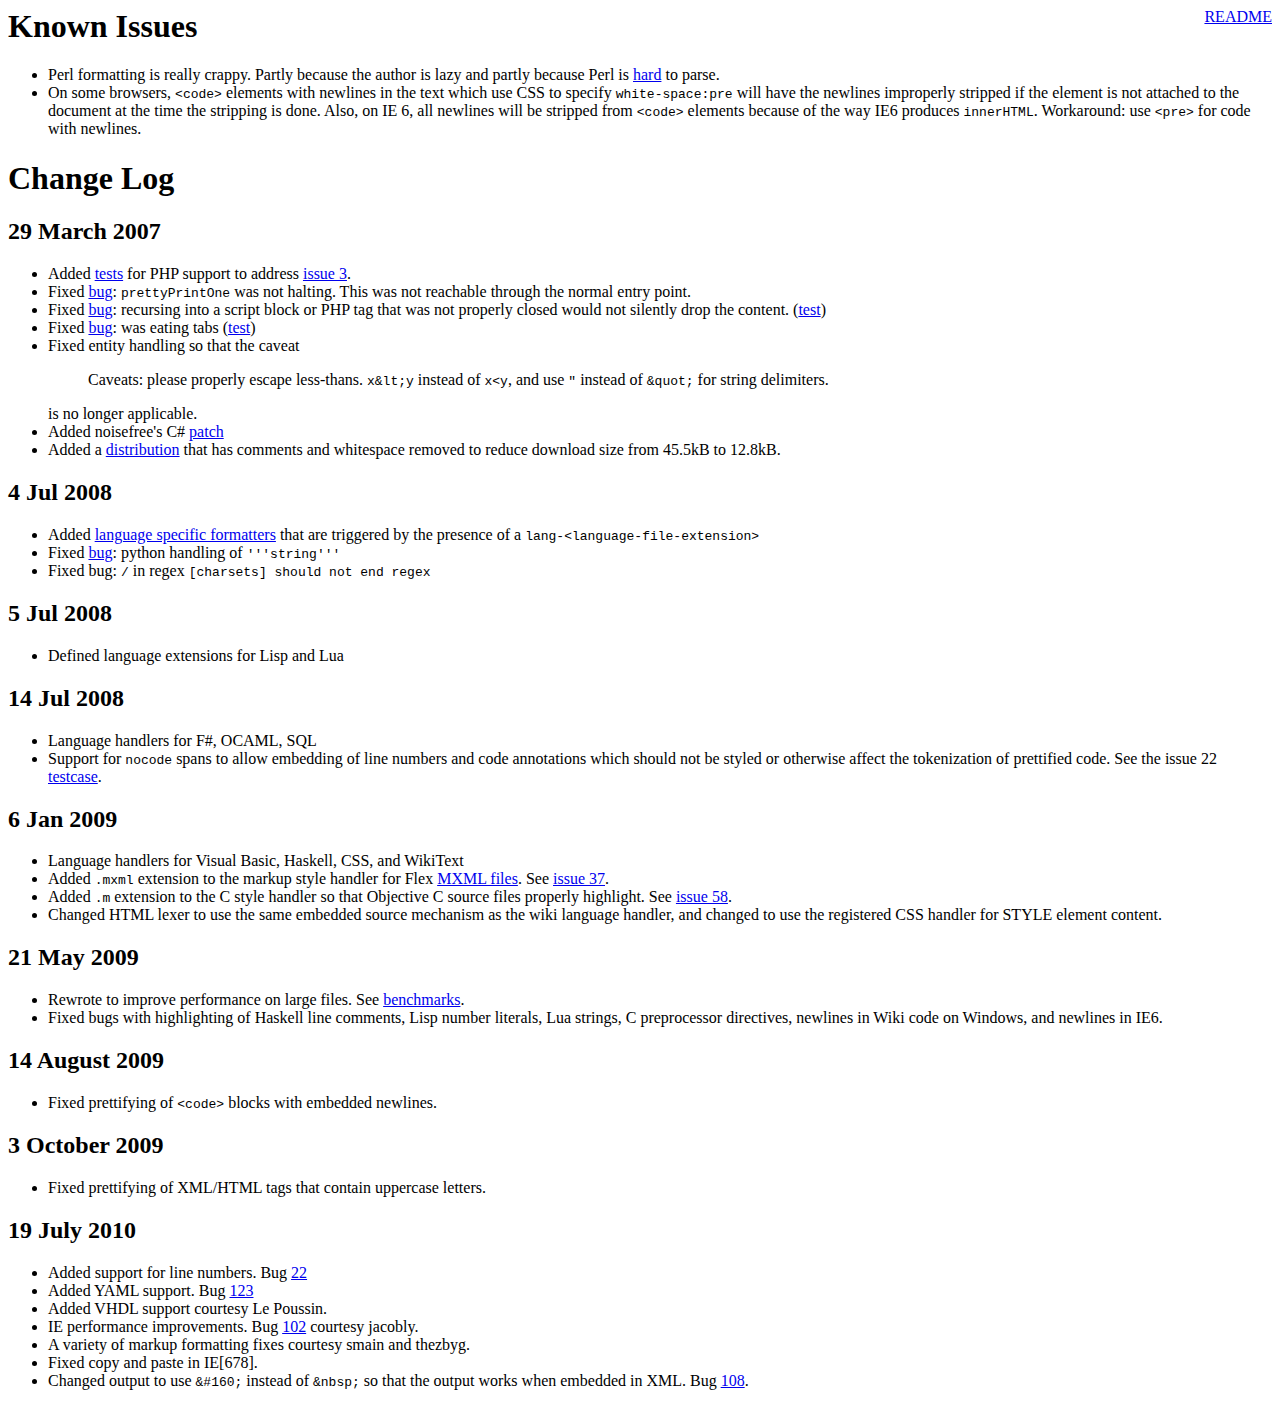
<file: out/assets/vendor/prettify/CHANGES.html>
<html>
  <head>
    <meta http-equiv="Content-Type" content="text/html; charset=UTF-8">
    <title>Change Log</title>
  </head>
  <body bgcolor="white">
    <a style="float:right" href="README.html">README</a>

    <h1>Known Issues</h1>
    <ul>
      <li>Perl formatting is really crappy.  Partly because the author is lazy and
      partly because Perl is
      <a href="http://www.perlmonks.org/?node_id=663393">hard</a> to parse.
      <li>On some browsers, <code>&lt;code&gt;</code> elements with newlines in the text
      which use CSS to specify <code>white-space:pre</code> will have the newlines
      improperly stripped if the element is not attached to the document at the time
      the stripping is done.  Also, on IE 6, all newlines will be stripped from
      <code>&lt;code&gt;</code> elements because of the way IE6 produces
      <code>innerHTML</code>.  Workaround: use <code>&lt;pre&gt;</code> for code with
      newlines.
    </ul>

    <h1>Change Log</h1>
    <h2>29 March 2007</h2>
    <ul>
      <li>Added <a href="tests/prettify_test.html#PHP">tests</a> for PHP support
        to address 
      <a href="http://code.google.com/p/google-code-prettify/issues/detail?id=3"
       >issue 3</a>.
      <li>Fixed
      <a href="http://code.google.com/p/google-code-prettify/issues/detail?id=6"
       >bug</a>: <code>prettyPrintOne</code> was not halting.  This was not
        reachable through the normal entry point.
      <li>Fixed
      <a href="http://code.google.com/p/google-code-prettify/issues/detail?id=4"
       >bug</a>: recursing into a script block or PHP tag that was not properly
        closed would not silently drop the content.
        (<a href="tests/prettify_test.html#issue4">test</a>)
      <li>Fixed
      <a href="http://code.google.com/p/google-code-prettify/issues/detail?id=8"
       >bug</a>: was eating tabs
        (<a href="tests/prettify_test.html#issue8">test</a>)
      <li>Fixed entity handling so that the caveat
        <blockquote>
          <p>Caveats: please properly escape less-thans.  <tt>x&amp;lt;y</tt>
          instead of <tt>x&lt;y</tt>, and use <tt>&quot;</tt> instead of 
          <tt>&amp;quot;</tt> for string delimiters.</p>
        </blockquote>
        is no longer applicable.
      <li>Added noisefree's C#
      <a href="http://code.google.com/p/google-code-prettify/issues/detail?id=4"
       >patch</a>
      <li>Added a <a href="http://google-code-prettify.googlecode.com/files/prettify-small.zip">distribution</a> that has comments and
        whitespace removed to reduce download size from 45.5kB to 12.8kB.
    </ul>
    <h2>4 Jul 2008</h2>
    <ul>
      <li>Added <a href="http://code.google.com/p/google-code-prettify/issues/detail?id=17">language specific formatters</a> that are triggered by the presence
      of a <code>lang-&lt;language-file-extension&gt;</code></li>
      <li>Fixed <a href="http://code.google.com/p/google-code-prettify/issues/detail?id=29">bug</a>: python handling of <code>'''string'''</code>
      <li>Fixed bug: <code>/</code> in regex <code>[charsets] should not end regex</code>
    </ul>
    <h2>5 Jul 2008</h2>
    <ul>
      <li>Defined language extensions for Lisp and Lua</code>
    </ul>
    <h2>14 Jul 2008</h2>
    <ul>
      <li>Language handlers for F#, OCAML, SQL</code>
      <li>Support for <code>nocode</code> spans to allow embedding of line
      numbers and code annotations which should not be styled or otherwise
      affect the tokenization of prettified code.
      See the issue 22
      <a href="tests/prettify_test.html#issue22">testcase</a>.</code>
    </ul>
    <h2>6 Jan 2009</h2>
    <ul>
      <li>Language handlers for Visual Basic, Haskell, CSS, and WikiText</li>
      <li>Added <tt>.mxml</tt> extension to the markup style handler for
        Flex <a href="http://en.wikipedia.org/wiki/MXML">MXML files</a>.  See
        <a
        href="http://code.google.com/p/google-code-prettify/issues/detail?id=37"
        >issue 37</a>.
      <li>Added <tt>.m</tt> extension to the C style handler so that Objective
        C source files properly highlight.  See
        <a
        href="http://code.google.com/p/google-code-prettify/issues/detail?id=58"
       >issue 58</a>.
      <li>Changed HTML lexer to use the same embedded source mechanism as the
        wiki language handler, and changed to use the registered
        CSS handler for STYLE element content.
    </ul>
    <h2>21 May 2009</h2>
    <ul>
      <li>Rewrote to improve performance on large files.
        See <a href="http://mikesamuel.blogspot.com/2009/05/efficient-parsing-in-javascript.html">benchmarks</a>.</li>
      <li>Fixed bugs with highlighting of Haskell line comments, Lisp
        number literals, Lua strings, C preprocessor directives,
        newlines in Wiki code on Windows, and newlines in IE6.</li>
    </ul>
    <h2>14 August 2009</h2>
    <ul>
      <li>Fixed prettifying of <code>&lt;code&gt;</code> blocks with embedded newlines.
    </ul>
    <h2>3 October 2009</h2>
    <ul>
      <li>Fixed prettifying of XML/HTML tags that contain uppercase letters.
    </ul>
    <h2>19 July 2010</h2>
    <ul>
      <li>Added support for line numbers.  Bug
        <a href="http://code.google.com/p/google-code-prettify/issues/detail?id=22"
         >22</a></li>
      <li>Added YAML support.  Bug
        <a href="http://code.google.com/p/google-code-prettify/issues/detail?id=123"
         >123</a></li>
      <li>Added VHDL support courtesy Le Poussin.</li>
      <li>IE performance improvements.  Bug
        <a href="http://code.google.com/p/google-code-prettify/issues/detail?id=102"
         >102</a> courtesy jacobly.</li>
      <li>A variety of markup formatting fixes courtesy smain and thezbyg.</li>
      <li>Fixed copy and paste in IE[678].
      <li>Changed output to use <code>&amp;#160;</code> instead of
        <code>&amp;nbsp;</code> so that the output works when embedded in XML.
        Bug
        <a href="http://code.google.com/p/google-code-prettify/issues/detail?id=108"
         >108</a>.</li>
    </ul>
  </body>
</html>
</file>
<file: out/assets/vendor/prettify/prettify-min.css>
.pln{color:#000}@media screen{.str{color:#080}.kwd{color:#008}.com{color:#800}.typ{color:#606}.lit{color:#066}.pun,.opn,.clo{color:#660}.tag{color:#008}.atn{color:#606}.atv{color:#080}.dec,.var{color:#606}.fun{color:red}}@media print,projection{.str{color:#060}.kwd{color:#006;font-weight:bold}.com{color:#600;font-style:italic}.typ{color:#404;font-weight:bold}.lit{color:#044}.pun,.opn,.clo{color:#440}.tag{color:#006;font-weight:bold}.atn{color:#404}.atv{color:#060}}pre.prettyprint{padding:2px;border:1px solid #888}ol.linenums{margin-top:0;margin-bottom:0}li.L0,li.L1,li.L2,li.L3,li.L5,li.L6,li.L7,li.L8{list-style-type:none}li.L1,li.L3,li.L5,li.L7,li.L9{background:#eee}
</file>
<file: out/assets/css/main.css>
/*
Font sizes for all selectors other than the body are given in percentages,
with 100% equal to 13px. To calculate a font size percentage, multiply the
desired size in pixels by 7.6923076923.

Here's a quick lookup table:

10px - 76.923%
11px - 84.615%
12px - 92.308%
13px - 100%
14px - 107.692%
15px - 115.385%
16px - 123.077%
17px - 130.769%
18px - 138.462%
19px - 146.154%
20px - 153.846%
*/

html {
    background: #fff;
    color: #333;
    overflow-y: scroll;
}

body {
    /*font: 13px/1.4 'Lucida Grande', 'Lucida Sans Unicode', 'DejaVu Sans', 'Bitstream Vera Sans', 'Helvetica', 'Arial', sans-serif;*/
    font: 13px/1.4 'Helvetica', 'Arial', sans-serif;
    margin: 0;
    padding: 0;
}

/* -- Links ----------------------------------------------------------------- */
a {
    color: #356de4;
    text-decoration: none;
}

.hidden {
    display: none;
}

a:hover { text-decoration: underline; }

/* "Jump to Table of Contents" link is shown to assistive tools, but hidden from
   sight until it's focused. */
.jump {
    position: absolute;
    padding: 3px 6px;
    left: -99999px;
    top: 0;
}

.jump:focus { left: 40%; }

/* -- Paragraphs ------------------------------------------------------------ */
p { margin: 1.3em 0; }
dd p, td p { margin-bottom: 0; }
dd p:first-child, td p:first-child { margin-top: 0; }

/* -- Headings -------------------------------------------------------------- */
h1, h2, h3, h4, h5, h6 {
    color: #D98527;/*was #f80*/
    font-family: 'Trebuchet MS', sans-serif;
    font-weight: bold;
    line-height: 1.1;
    margin: 1.1em 0 0.5em;
}

h1 {
    font-size: 184.6%;
    color: #30418C;
    margin: 0.75em 0 0.5em;
}

h2 {
    font-size: 153.846%;
    color: #E48A2B;
}

h3 { font-size: 138.462%; }

h4 {
    border-bottom: 1px solid #DBDFEA;
    color: #E48A2B;
    font-size: 115.385%;
    font-weight: normal;
    padding-bottom: 2px;
}

h5, h6 { font-size: 107.692%; }

/* -- Code and examples ----------------------------------------------------- */
code, kbd, pre, samp {
    font-family: Menlo, Monaco, 'DejaVu Sans Mono', 'Bitstream Vera Sans Mono', 'Courier New', Courier, monospace;
    font-size: 92.308%;
    line-height: 1.35;
}

p code, p kbd, p samp, li code {
    background: #FCFBFA;
    border: 1px solid #EFEEED;
    padding: 0 3px;
}

a code, a kbd, a samp,
pre code, pre kbd, pre samp,
table code, table kbd, table samp,
.intro code, .intro kbd, .intro samp,
.toc code, .toc kbd, .toc samp {
    background: none;
    border: none;
    padding: 0;
}

pre.code, pre.terminal, pre.cmd {
    overflow-x: auto;
    *overflow-x: scroll;
    padding: 0.3em 0.6em;
}

pre.code {
    background: #FCFBFA;
    border: 1px solid #EFEEED;
    border-left-width: 5px;
}

pre.terminal, pre.cmd {
    background: #F0EFFC;
    border: 1px solid #D0CBFB;
    border-left: 5px solid #D0CBFB;
}

/* Don't reduce the font size of <code>/<kbd>/<samp> elements inside <pre>
   blocks. */
pre code, pre kbd, pre samp { font-size: 100%; }

/* Used to denote text that shouldn't be selectable, such as line numbers or
   shell prompts. Guess which browser this doesn't work in. */
.noselect {
    -moz-user-select: -moz-none;
    -khtml-user-select: none;
    -webkit-user-select: none;
    -o-user-select: none;
    user-select: none;
}

/* -- Lists ----------------------------------------------------------------- */
dd { margin: 0.2em 0 0.7em 1em; }
dl { margin: 1em 0; }
dt { font-weight: bold; }

/* -- Tables ---------------------------------------------------------------- */
caption, th { text-align: left; }

table {
    border-collapse: collapse;
    width: 100%;
}

td, th {
    border: 1px solid #fff;
    padding: 5px 12px;
    vertical-align: top;
}

td { background: #E6E9F5; }
td dl { margin: 0; }
td dl dl { margin: 1em 0; }
td pre:first-child { margin-top: 0; }

th {
    background: #D2D7E6;/*#97A0BF*/
    border-bottom: none;
    border-top: none;
    color: #000;/*#FFF1D5*/
    font-family: 'Trebuchet MS', sans-serif;
    font-weight: bold;
    line-height: 1.3;
    white-space: nowrap;
}


/* -- Layout and Content ---------------------------------------------------- */
#doc {
    margin: auto;
    min-width: 1024px;
}

.content { padding: 0 20px 0 25px; }

.sidebar {
    padding: 0 15px 0 10px;
}
#bd {
    padding: 7px 0 130px;
    position: relative;
    width: 99%;
}

/* -- Table of Contents ----------------------------------------------------- */

/* The #toc id refers to the single global table of contents, while the .toc
   class refers to generic TOC lists that could be used throughout the page. */

.toc code, .toc kbd, .toc samp { font-size: 100%; }
.toc li { font-weight: bold; }
.toc li li { font-weight: normal; }

/* -- Intro and Example Boxes ----------------------------------------------- */
/*
.intro, .example { margin-bottom: 2em; }
.example {
    -moz-border-radius: 4px;
    -webkit-border-radius: 4px;
    border-radius: 4px;
    -moz-box-shadow: 0 0 5px #bfbfbf;
    -webkit-box-shadow: 0 0 5px #bfbfbf;
    box-shadow: 0 0 5px #bfbfbf;
    padding: 1em;
}
.intro {
    background: none repeat scroll 0 0 #F0F1F8; border: 1px solid #D4D8EB; padding: 0 1em;
}
*/

/* -- Other Styles ---------------------------------------------------------- */

/* These are probably YUI-specific, and should be moved out of Selleck's default
   theme. */

.button {
    border: 1px solid #dadada;
    -moz-border-radius: 3px;
    -webkit-border-radius: 3px;
    border-radius: 3px;
    color: #444;
    display: inline-block;
    font-family: Helvetica, Arial, sans-serif;
    font-size: 92.308%;
    font-weight: bold;
    padding: 4px 13px 3px;
    -moz-text-shadow: 1px 1px 0 #fff;
    -webkit-text-shadow: 1px 1px 0 #fff;
    text-shadow: 1px 1px 0 #fff;
    white-space: nowrap;

    background: #EFEFEF; /* old browsers */
    background: -moz-linear-gradient(top, #f5f5f5 0%, #efefef 50%, #e5e5e5 51%, #dfdfdf 100%); /* firefox */
    background: -webkit-gradient(linear, left top, left bottom, color-stop(0%,#f5f5f5), color-stop(50%,#efefef), color-stop(51%,#e5e5e5), color-stop(100%,#dfdfdf)); /* webkit */
    filter: progid:DXImageTransform.Microsoft.gradient( startColorstr='#f5f5f5', endColorstr='#dfdfdf',GradientType=0 ); /* ie */
}

.button:hover {
    border-color: #466899;
    color: #fff;
    text-decoration: none;
    -moz-text-shadow: 1px 1px 0 #222;
    -webkit-text-shadow: 1px 1px 0 #222;
    text-shadow: 1px 1px 0 #222;

    background: #6396D8; /* old browsers */
    background: -moz-linear-gradient(top, #6396D8 0%, #5A83BC 50%, #547AB7 51%, #466899 100%); /* firefox */
    background: -webkit-gradient(linear, left top, left bottom, color-stop(0%,#6396D8), color-stop(50%,#5A83BC), color-stop(51%,#547AB7), color-stop(100%,#466899)); /* webkit */
    filter: progid:DXImageTransform.Microsoft.gradient( startColorstr='#6396D8', endColorstr='#466899',GradientType=0 ); /* ie */
}

.newwindow { text-align: center; }

.header .version em {
    display: block;
    text-align: right;
}


#classdocs .item {
    border-bottom: 1px solid #466899;
    margin: 1em 0;
    padding: 1.5em;
}

#classdocs .item .params p,
    #classdocs .item .returns p,{
    display: inline;
}

#classdocs .item em code, #classdocs .item em.comment {
    color: green;
}

#classdocs .item em.comment a {
    color: green;
    text-decoration: underline;
}

#classdocs .foundat {
    font-size: 11px;
    font-style: normal;
}

.attrs .emits {
    margin-left: 2em;
    padding: .5em;
    border-left: 1px dashed #ccc;
}

abbr {
    border-bottom: 1px dashed #ccc;
    font-size: 80%;
    cursor: help;
}

.prettyprint li.L0, 
.prettyprint li.L1, 
.prettyprint li.L2, 
.prettyprint li.L3, 
.prettyprint li.L5, 
.prettyprint li.L6, 
.prettyprint li.L7, 
.prettyprint li.L8 {
    list-style: decimal;
}

ul li p {
    margin-top: 0;
}

.method .name {
    font-size: 110%;
}

.apidocs .methods .extends .method,
.apidocs .properties .extends .property,
.apidocs .attrs .extends .attr,
.apidocs .events .extends .event {
    font-weight: bold;
}

.apidocs .methods .extends .inherited,
.apidocs .properties .extends .inherited,
.apidocs .attrs .extends .inherited,
.apidocs .events .extends .inherited {
    font-weight: normal;
}

#hd {
    background: whiteSmoke;
    background: -moz-linear-gradient(top,#DCDBD9 0,#F6F5F3 100%);
    background: -webkit-gradient(linear,left top,left bottom,color-stop(0%,#DCDBD9),color-stop(100%,#F6F5F3));
    filter: progid:DXImageTransform.Microsoft.gradient(startColorstr='#dcdbd9',endColorstr='#F6F5F3',GradientType=0);
    border-bottom: 1px solid #DFDFDF;
    padding: 0 15px 1px 20px;
    margin-bottom: 15px;
}

#hd img {
    margin-right: 10px;
    vertical-align: middle;
}


/* -- API Docs CSS ---------------------------------------------------------- */

/*
This file is organized so that more generic styles are nearer the top, and more
specific styles are nearer the bottom of the file. This allows us to take full
advantage of the cascade to avoid redundant style rules. Please respect this
convention when making changes.
*/

/* -- Generic TabView styles ------------------------------------------------ */

/*
These styles apply to all API doc tabviews. To change styles only for a
specific tabview, see the other sections below.
*/

.yui3-js-enabled .apidocs .tabview {
    visibility: hidden; /* Hide until the TabView finishes rendering. */
    _visibility: visible;
}

.apidocs .tabview.yui3-tabview-content { visibility: visible; }
.apidocs .tabview .yui3-tabview-panel { background: #fff; }

/* -- Generic Content Styles ------------------------------------------------ */

/* Headings */
h2, h3, h4, h5, h6 {
    border: none;
    color: #30418C;
    font-weight: bold;
    text-decoration: none;
}

.link-docs {
    float: right;
    font-size: 15px;
    margin: 4px 4px 6px;
    padding: 6px 30px 5px;
}

.apidocs { zoom: 1; }

/* Generic box styles. */
.apidocs .box {
    border: 1px solid;
    border-radius: 3px;
    margin: 1em 0;
    padding: 0 1em;
}

/* A flag is a compact, capsule-like indicator of some kind. It's used to
   indicate private and protected items, item return types, etc. in an
   attractive and unobtrusive way. */
.apidocs .flag {
    background: #bababa;
    border-radius: 3px;
    color: #fff;
    font-size: 11px;
    margin: 0 0.5em;
    padding: 2px 4px 1px;
}

/* Class/module metadata such as "Uses", "Extends", "Defined in", etc. */
.apidocs .meta {
    background: #f9f9f9;
    border-color: #efefef;
    color: #555;
    font-size: 11px;
    padding: 3px 6px;
}

.apidocs .meta p { margin: 0; }

/* Deprecation warning. */
.apidocs .box.deprecated,
.apidocs .flag.deprecated {
    background: #fdac9f;
    border: 1px solid #fd7775;
}

.apidocs .box.deprecated p { margin: 0.5em 0; }
.apidocs .flag.deprecated { color: #333; }

/* Module/Class intro description. */
.apidocs .intro {
    background: #f0f1f8;
    border-color: #d4d8eb;
}

/* Loading spinners. */
#bd.loading .apidocs,
#api-list.loading .yui3-tabview-panel {
    background: #fff url(../img/spinner.gif) no-repeat center 70px;
    min-height: 150px;
}

#bd.loading .apidocs .content,
#api-list.loading .yui3-tabview-panel .apis {
    display: none;
}

.apidocs .no-visible-items { color: #666; }

/* Generic inline list. */
.apidocs ul.inline {
    display: inline;
    list-style: none;
    margin: 0;
    padding: 0;
}

.apidocs ul.inline li { display: inline; }

/* Comma-separated list. */
.apidocs ul.commas li:after { content: ','; }
.apidocs ul.commas li:last-child:after { content: ''; }

/* Keyboard shortcuts. */
kbd .cmd { font-family: Monaco, Helvetica; }

/* -- Generic Access Level styles ------------------------------------------- */
.apidocs .item.protected,
.apidocs .item.private,
.apidocs .index-item.protected,
.apidocs .index-item.deprecated,
.apidocs .index-item.private {
    display: none;
}

.show-deprecated .item.deprecated,
.show-deprecated .index-item.deprecated,
.show-protected .item.protected,
.show-protected .index-item.protected,
.show-private .item.private,
.show-private .index-item.private {
    display: block;
}

.hide-inherited .item.inherited,
.hide-inherited .index-item.inherited {
    display: none;
}

/* -- Generic Item Index styles --------------------------------------------- */
.apidocs .index { margin: 1.5em 0 3em; }

.apidocs .index h3 {
    border-bottom: 1px solid #efefef;
    color: #333;
    font-size: 13px;
    margin: 2em 0 0.6em;
    padding-bottom: 2px;
}

.apidocs .index .no-visible-items { margin-top: 2em; }

.apidocs .index-list {
    border-color: #efefef;
    font-size: 12px;
    list-style: none;
    margin: 0;
    padding: 0;
    -moz-column-count: 4;
    -moz-column-gap: 10px;
    -moz-column-width: 170px;
    -ms-column-count: 4;
    -ms-column-gap: 10px;
    -ms-column-width: 170px;
    -o-column-count: 4;
    -o-column-gap: 10px;
    -o-column-width: 170px;
    -webkit-column-count: 4;
    -webkit-column-gap: 10px;
    -webkit-column-width: 170px;
    column-count: 4;
    column-gap: 10px;
    column-width: 170px;
}

.apidocs .no-columns .index-list {
    -moz-column-count: 1;
    -ms-column-count: 1;
    -o-column-count: 1;
    -webkit-column-count: 1;
    column-count: 1;
}

.apidocs .index-item { white-space: nowrap; }

.apidocs .index-item .flag {
    background: none;
    border: none;
    color: #afafaf;
    display: inline;
    margin: 0 0 0 0.2em;
    padding: 0;
}

/* -- Generic API item styles ----------------------------------------------- */
.apidocs .args {
    display: inline;
    margin: 0 0.5em;
}

.apidocs .flag.chainable { background: #46ca3b; }
.apidocs .flag.protected { background: #9b86fc; }
.apidocs .flag.private { background: #fd6b1b; }
.apidocs .flag.async { background: #356de4; }
.apidocs .flag.required { background: #e60923; }

.apidocs .item {
    border-bottom: 1px solid #efefef;
    margin: 1.5em 0 2em;
    padding-bottom: 2em;
}

.apidocs .item h4,
.apidocs .item h5,
.apidocs .item h6 {
    color: #333;
    font-family: inherit;
    font-size: 100%;
}

.apidocs .item .description p,
.apidocs .item pre.code {
    margin: 1em 0 0;
}

.apidocs .item .meta {
    background: none;
    border: none;
    padding: 0;
}

.apidocs .item .name {
    display: inline;
    font-size: 14px;
}

.apidocs .item .type,
.apidocs .item .type a,
.apidocs .returns-inline {
    color: #555;
}

.apidocs .item .type,
.apidocs .returns-inline {
    font-size: 11px;
    margin: 0 0 0 0;
}

.apidocs .item .type a { border-bottom: 1px dotted #afafaf; }
.apidocs .item .type a:hover { border: none; }

/* -- Item Parameter List --------------------------------------------------- */
.apidocs .params-list {
    list-style: square;
    margin: 1em 0 0 2em;
    padding: 0;
}

.apidocs .param { margin-bottom: 1em; }

.apidocs .param .type,
.apidocs .param .type a {
    color: #666;
}

.apidocs .param .type {
    margin: 0 0 0 0.5em;
    *margin-left: 0.5em;
}

.apidocs .param-name { font-weight: bold; }

/* -- Item "Emits" block ---------------------------------------------------- */
.apidocs .item .emits {
    background: #f9f9f9;
    border-color: #eaeaea;
}

/* -- Item "Returns" block -------------------------------------------------- */
.apidocs .item .returns .type,
.apidocs .item .returns .type a {
    font-size: 100%;
    margin: 0;
}

/* -- Class Constructor block ----------------------------------------------- */
.apidocs .constructor .item {
    border: none;
    padding-bottom: 0;
}

/* -- File Source View ------------------------------------------------------ */
.apidocs .file pre.code,
#doc .apidocs .file pre.prettyprint {
    background: inherit;
    border: none;
    overflow: visible;
    padding: 0;
}

.apidocs .L0,
.apidocs .L1,
.apidocs .L2,
.apidocs .L3,
.apidocs .L4,
.apidocs .L5,
.apidocs .L6,
.apidocs .L7,
.apidocs .L8,
.apidocs .L9 {
    background: inherit;
}

/* -- Submodule List -------------------------------------------------------- */
.apidocs .module-submodule-description {
    font-size: 12px;
    margin: 0.3em 0 1em;
}

.apidocs .module-submodule-description p:first-child { margin-top: 0; }

/* -- Sidebar TabView ------------------------------------------------------- */
#api-tabview { margin-top: 0.6em; }

#api-tabview-filter,
#api-tabview-panel {
    border: 1px solid #dfdfdf;
}

#api-tabview-filter {
    border-bottom: none;
    border-top: none;
    padding: 0.6em 10px 0 10px;
}

#api-tabview-panel { border-top: none; }
#api-filter { width: 97%; }

/* -- Content TabView ------------------------------------------------------- */
#classdocs .yui3-tabview-panel { border: none; }

/* -- Source File Contents -------------------------------------------------- */
.prettyprint li.L0,
.prettyprint li.L1,
.prettyprint li.L2,
.prettyprint li.L3,
.prettyprint li.L5,
.prettyprint li.L6,
.prettyprint li.L7,
.prettyprint li.L8 {
    list-style: decimal;
}

/* -- API options ----------------------------------------------------------- */
#api-options {
    font-size: 11px;
    margin-top: 2.2em;
    position: absolute;
    right: 1.5em;
}

/*#api-options label { margin-right: 0.6em; }*/

/* -- API list -------------------------------------------------------------- */
#api-list {
    margin-top: 1.5em;
    *zoom: 1;
}

.apis {
    font-size: 12px;
    line-height: 1.4;
    list-style: none;
    margin: 0;
    padding: 0.5em 0 0.5em 0.4em;
}

.apis a {
    border: 1px solid transparent;
    display: block;
    margin: 0 0 0 -4px;
    padding: 1px 4px 0;
    text-decoration: none;
    _border: none;
    _display: inline;
}

.apis a:hover,
.apis a:focus {
    background: #E8EDFC;
    background: -moz-linear-gradient(top, #e8edfc 0%, #becef7 100%);
    background: -webkit-gradient(linear, left top, left bottom, color-stop(0%,#E8EDFC), color-stop(100%,#BECEF7));
    border-color: #AAC0FA;
    border-radius: 3px;
    color: #333;
    outline: none;
}

.api-list-item a:hover,
.api-list-item a:focus {
    font-weight: bold;
    text-shadow: 1px 1px 1px #fff;
}

.apis .message { color: #888; }
.apis .result a { padding: 3px 5px 2px; }

.apis .result .type {
    right: 4px;
    top: 7px;
}

.api-list-item .yui3-highlight {
    font-weight: bold;
}
</file>
<file: lhz_table/lhz_table.css>
.lhz-filter {
	font-size: 14px;
	font-family: "微软雅黑";
	margin-bottom: 10px;
	overflow: hidden;
}
.lhz-tb {
	border-collapse: collapse;
	border-spacing: 0;
}
.lhz-tb td {
	border: 1px #ddd solid;
	padding: 2px 3px;
	word-break: keep-all;
	white-space: nowrap;
}
.lhz-tb thead {
	text-align: center;
	font-weight: bold;
}
.lhz-tb tbody td input {
	width: 100%;
	padding: 3px 0;
}
.ui-hit {
	position: absolute;
	top: 0px;
	left: 50%;
	background: #68af02;
	z-index: 99;
	white-space: nowrap;
	padding: 3px 20px 3px;
	color: #fff;
	height: 20px;
	line-height: 18px;
	border-radius: 3px;
	font-size: 1em;
}

/*百分比显示*/
.percent-box {
	display: block;
	border: 1px solid #CCCCCC;
	font-size: 1px;
	text-align: left;
	overflow: hidden;
	width: 120px;
	height: 12px;
}
.percent-inner {
	background: #F7DF8C;
	font-size: 1px;
	height: 12px;
	text-align: left;
	overflow: hidden;
}
.lhz-filter dl {
	float: left;
	width: 100%;
	margin: 0.2em 0;
}
.lhz-filter dl dt, .lhz-filter dl dd {
	float: left;
	margin-right: 20px;
}
.lhz-filter dl dt {
	width: 4em;
	text-align: right;
}
.showOption {
	list-style: none;
	padding: 0;
	margin: 0;
}
.showOption li {
	float: left;
	height: 22px;
	line-height: 22px;
	margin-right: 20px;
	list-style: none;
	text-decoration: none;
	padding: 2px 6px;
}
.showOption li a {
	text-decoration: none;
}
</file>
<file: test/qunit.css>
/*!
 * QUnit 1.16.0
 * http://qunitjs.com/
 *
 * Copyright 2006, 2014 jQuery Foundation and other contributors
 * Released under the MIT license
 * http://jquery.org/license
 *
 * Date: 2014-12-03T16:32Z
 */

/** Font Family and Sizes */

#qunit-tests, #qunit-header, #qunit-banner, #qunit-testrunner-toolbar, #qunit-userAgent, #qunit-testresult {
	font-family: "Helvetica Neue Light", "HelveticaNeue-Light", "Helvetica Neue", Calibri, Helvetica, Arial, sans-serif;
}

#qunit-testrunner-toolbar, #qunit-userAgent, #qunit-testresult, #qunit-tests li { font-size: small; }
#qunit-tests { font-size: smaller; }


/** Resets */

#qunit-tests, #qunit-header, #qunit-banner, #qunit-userAgent, #qunit-testresult, #qunit-modulefilter {
	margin: 0;
	padding: 0;
}


/** Header */

#qunit-header {
	padding: 0.5em 0 0.5em 1em;

	color: #8699A4;
	background-color: #0D3349;

	font-size: 1.5em;
	line-height: 1em;
	font-weight: 400;

	border-radius: 5px 5px 0 0;
}

#qunit-header a {
	text-decoration: none;
	color: #C2CCD1;
}

#qunit-header a:hover,
#qunit-header a:focus {
	color: #FFF;
}

#qunit-testrunner-toolbar label {
	display: inline-block;
	padding: 0 0.5em 0 0.1em;
}

#qunit-banner {
	height: 5px;
}

#qunit-testrunner-toolbar {
	padding: 0.5em 1em 0.5em 1em;
	color: #5E740B;
	background-color: #EEE;
	overflow: hidden;
}

#qunit-userAgent {
	padding: 0.5em 1em 0.5em 1em;
	background-color: #2B81AF;
	color: #FFF;
	text-shadow: rgba(0, 0, 0, 0.5) 2px 2px 1px;
}

#qunit-modulefilter-container {
	float: right;
}

/** Tests: Pass/Fail */

#qunit-tests {
	list-style-position: inside;
}

#qunit-tests li {
	padding: 0.4em 1em 0.4em 1em;
	border-bottom: 1px solid #FFF;
	list-style-position: inside;
}

#qunit-tests > li {
	display: none;
}

#qunit-tests li.pass, #qunit-tests li.running, #qunit-tests li.fail {
	display: list-item;
}

#qunit-tests.hidepass li.pass, #qunit-tests.hidepass li.running  {
	display: none;
}

#qunit-tests li strong {
	cursor: pointer;
}

#qunit-tests li.skipped strong {
	cursor: default;
}

#qunit-tests li a {
	padding: 0.5em;
	color: #C2CCD1;
	text-decoration: none;
}
#qunit-tests li a:hover,
#qunit-tests li a:focus {
	color: #000;
}

#qunit-tests li .runtime {
	float: right;
	font-size: smaller;
}

.qunit-assert-list {
	margin-top: 0.5em;
	padding: 0.5em;

	background-color: #FFF;

	border-radius: 5px;
}

.qunit-collapsed {
	display: none;
}

#qunit-tests table {
	border-collapse: collapse;
	margin-top: 0.2em;
}

#qunit-tests th {
	text-align: right;
	vertical-align: top;
	padding: 0 0.5em 0 0;
}

#qunit-tests td {
	vertical-align: top;
}

#qunit-tests pre {
	margin: 0;
	white-space: pre-wrap;
	word-wrap: break-word;
}

#qunit-tests del {
	background-color: #E0F2BE;
	color: #374E0C;
	text-decoration: none;
}

#qunit-tests ins {
	background-color: #FFCACA;
	color: #500;
	text-decoration: none;
}

/*** Test Counts */

#qunit-tests b.counts                       { color: #000; }
#qunit-tests b.passed                       { color: #5E740B; }
#qunit-tests b.failed                       { color: #710909; }

#qunit-tests li li {
	padding: 5px;
	background-color: #FFF;
	border-bottom: none;
	list-style-position: inside;
}

/*** Passing Styles */

#qunit-tests li li.pass {
	color: #3C510C;
	background-color: #FFF;
	border-left: 10px solid #C6E746;
}

#qunit-tests .pass                          { color: #528CE0; background-color: #D2E0E6; }
#qunit-tests .pass .test-name               { color: #366097; }

#qunit-tests .pass .test-actual,
#qunit-tests .pass .test-expected           { color: #999; }

#qunit-banner.qunit-pass                    { background-color: #C6E746; }

/*** Failing Styles */

#qunit-tests li li.fail {
	color: #710909;
	background-color: #FFF;
	border-left: 10px solid #EE5757;
	white-space: pre;
}

#qunit-tests > li:last-child {
	border-radius: 0 0 5px 5px;
}

#qunit-tests .fail                          { color: #000; background-color: #EE5757; }
#qunit-tests .fail .test-name,
#qunit-tests .fail .module-name             { color: #000; }

#qunit-tests .fail .test-actual             { color: #EE5757; }
#qunit-tests .fail .test-expected           { color: #008000; }

#qunit-banner.qunit-fail                    { background-color: #EE5757; }

/*** Skipped tests */

#qunit-tests .skipped {
	background-color: #EBECE9;
}

#qunit-tests .qunit-skipped-label {
	background-color: #F4FF77;
	display: inline-block;
	font-style: normal;
	color: #366097;
	line-height: 1.8em;
	padding: 0 0.5em;
	margin: -0.4em 0.4em -0.4em 0;
}

/** Result */

#qunit-testresult {
	padding: 0.5em 1em 0.5em 1em;

	color: #2B81AF;
	background-color: #D2E0E6;

	border-bottom: 1px solid #FFF;
}
#qunit-testresult .module-name {
	font-weight: 700;
}

/** Fixture */

#qunit-fixture {
	position: absolute;
	top: -10000px;
	left: -10000px;
	width: 1000px;
	height: 1000px;
}
</file>
